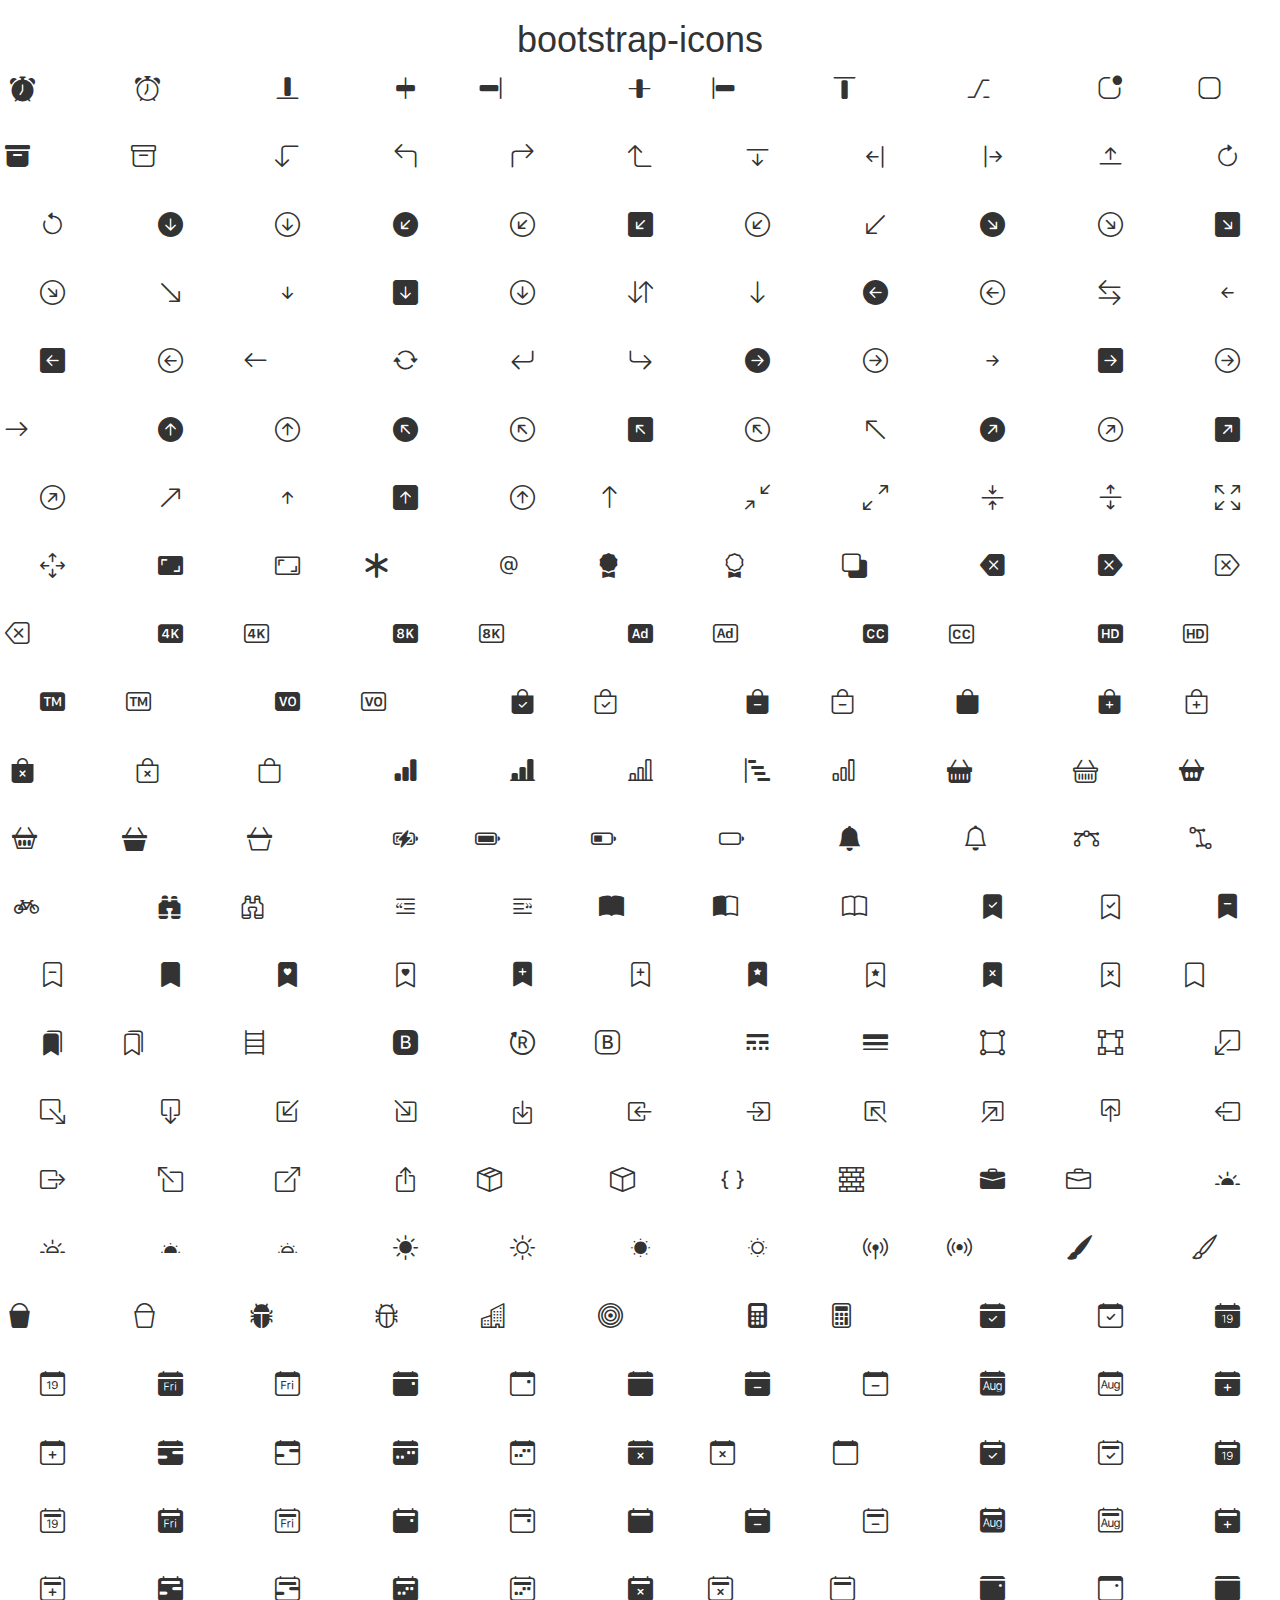
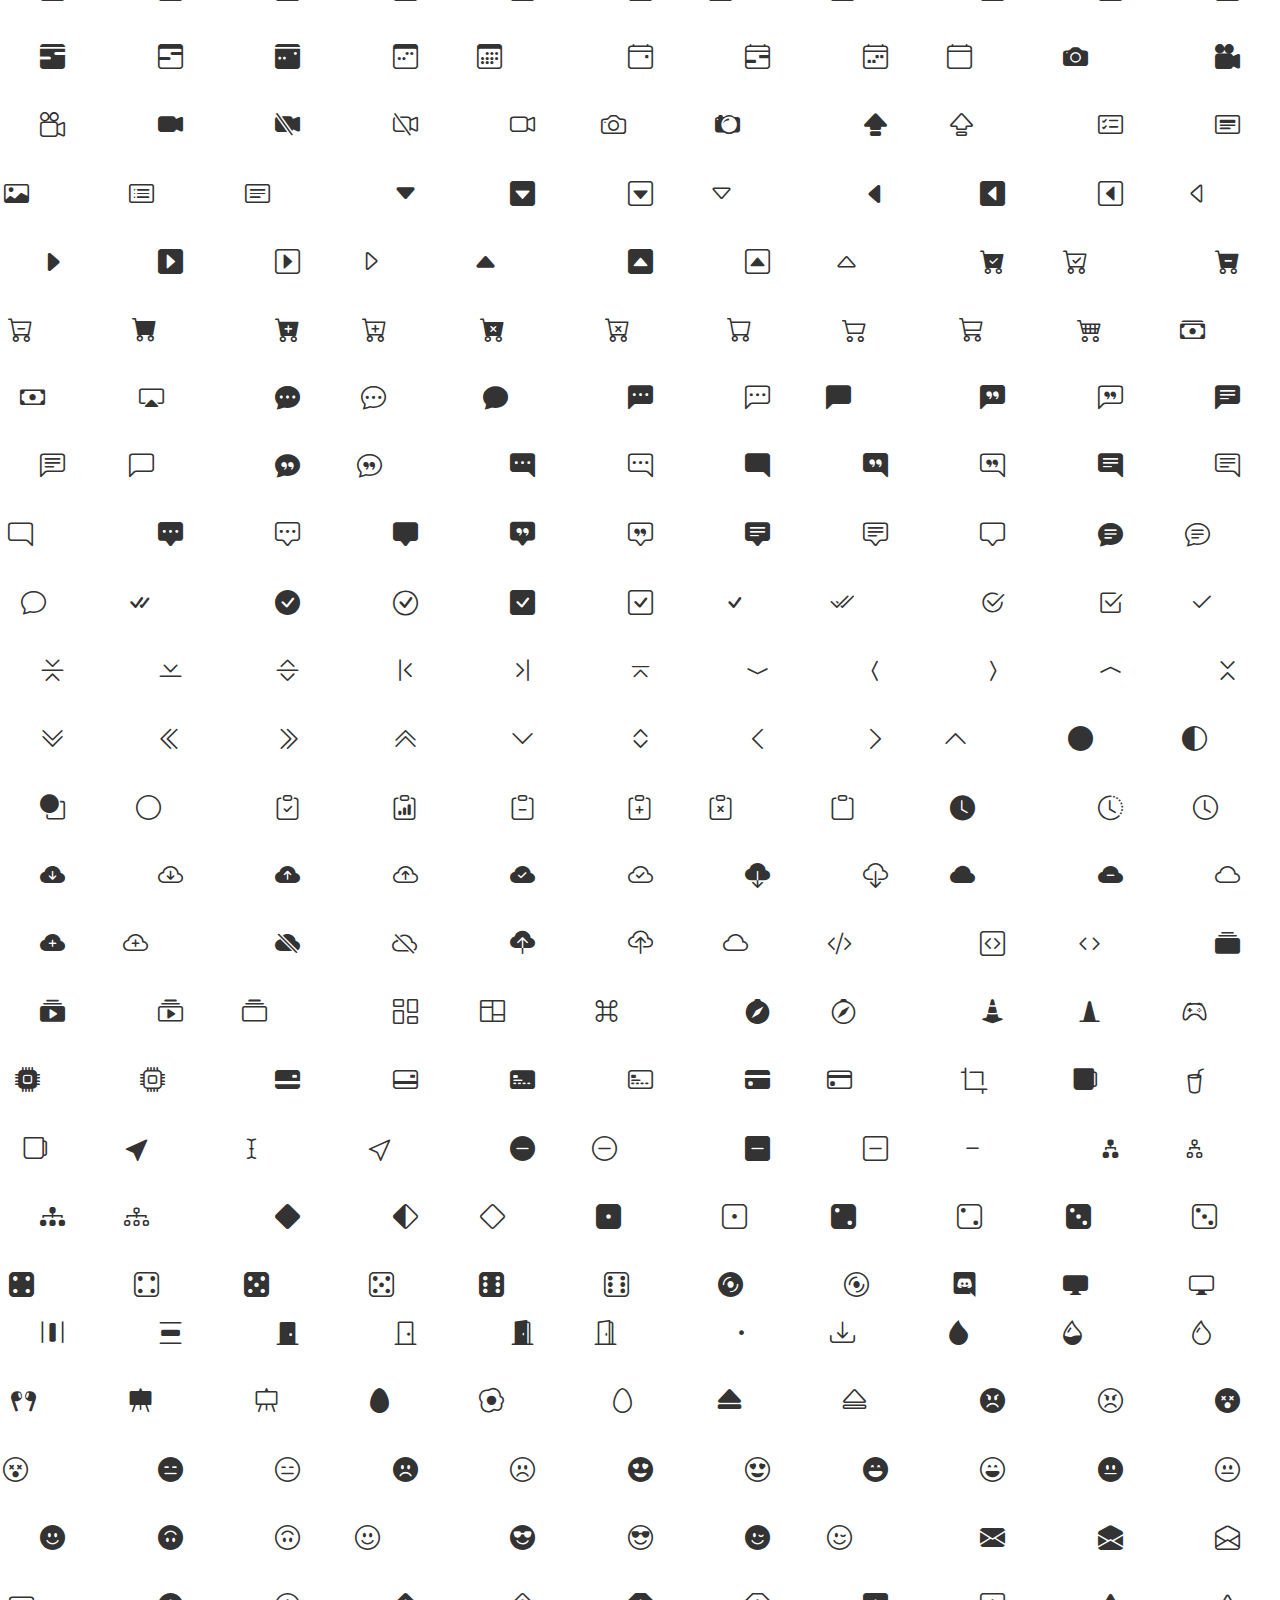
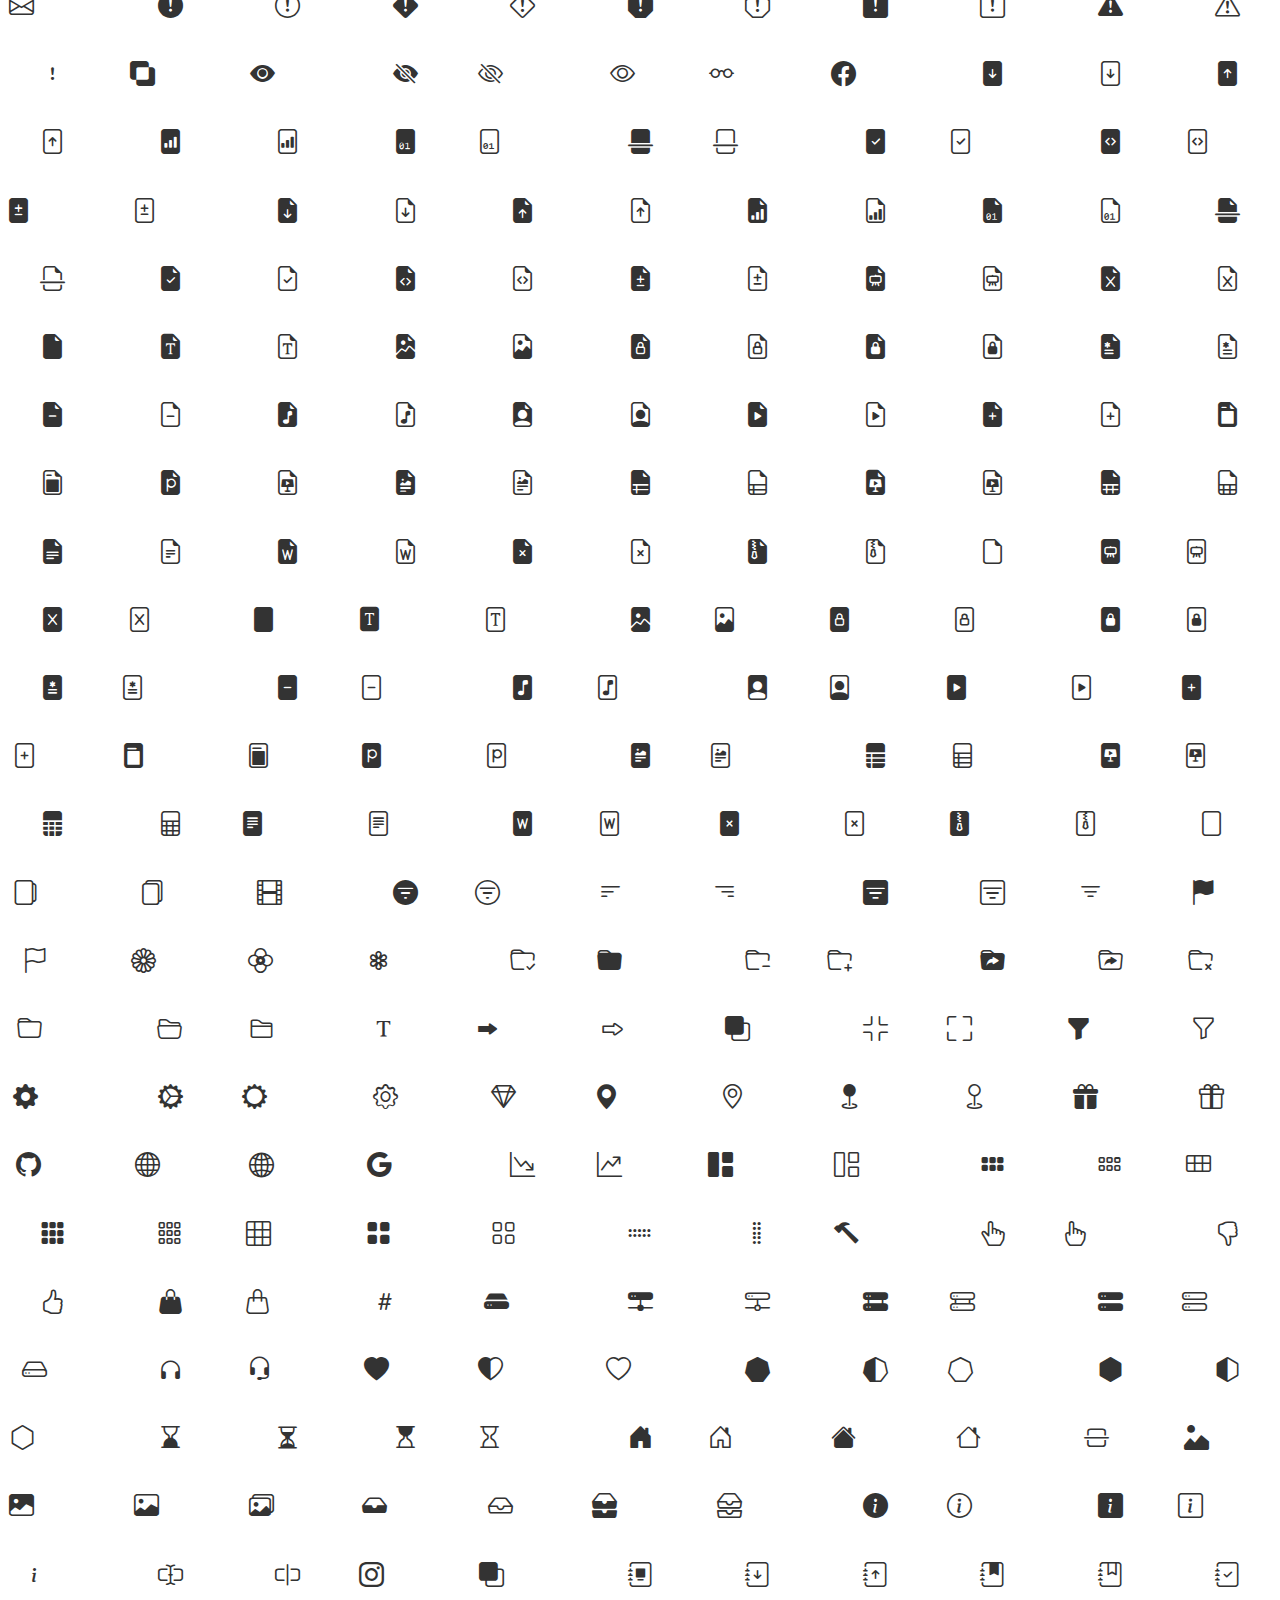
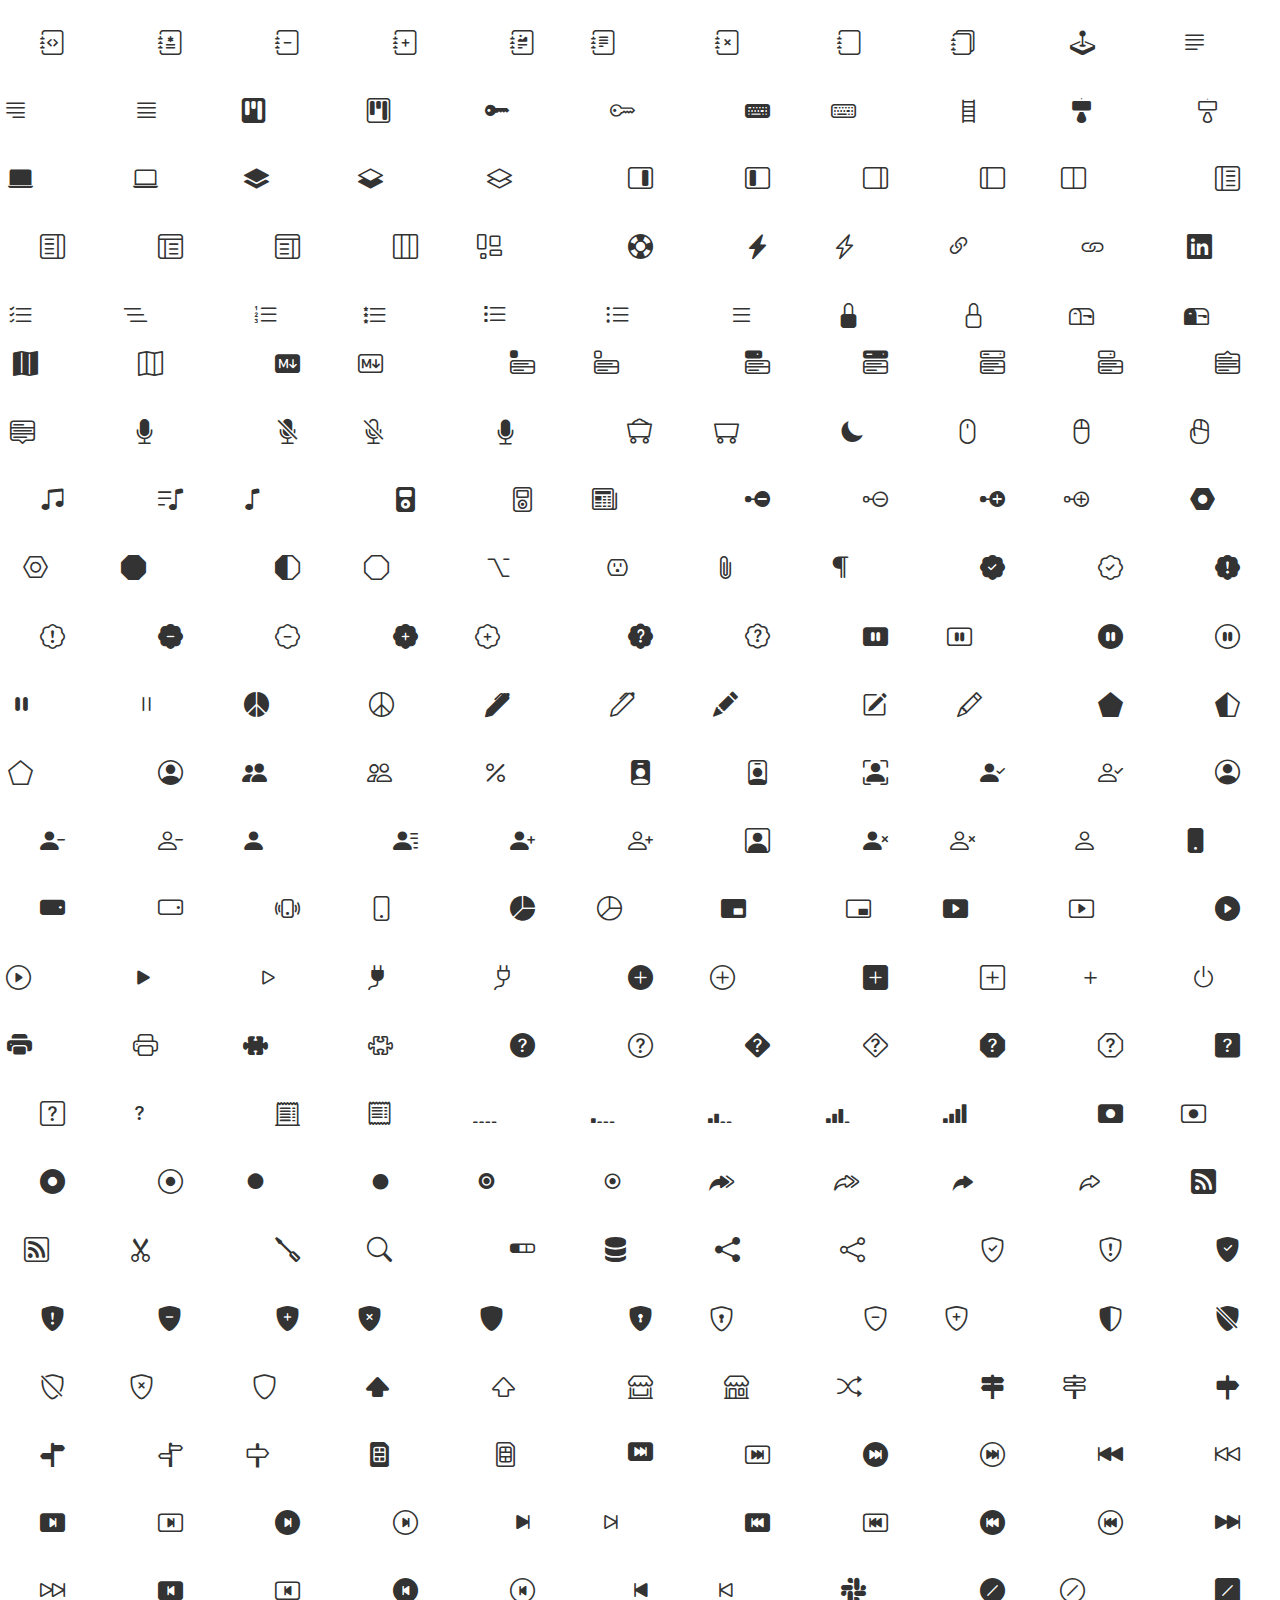
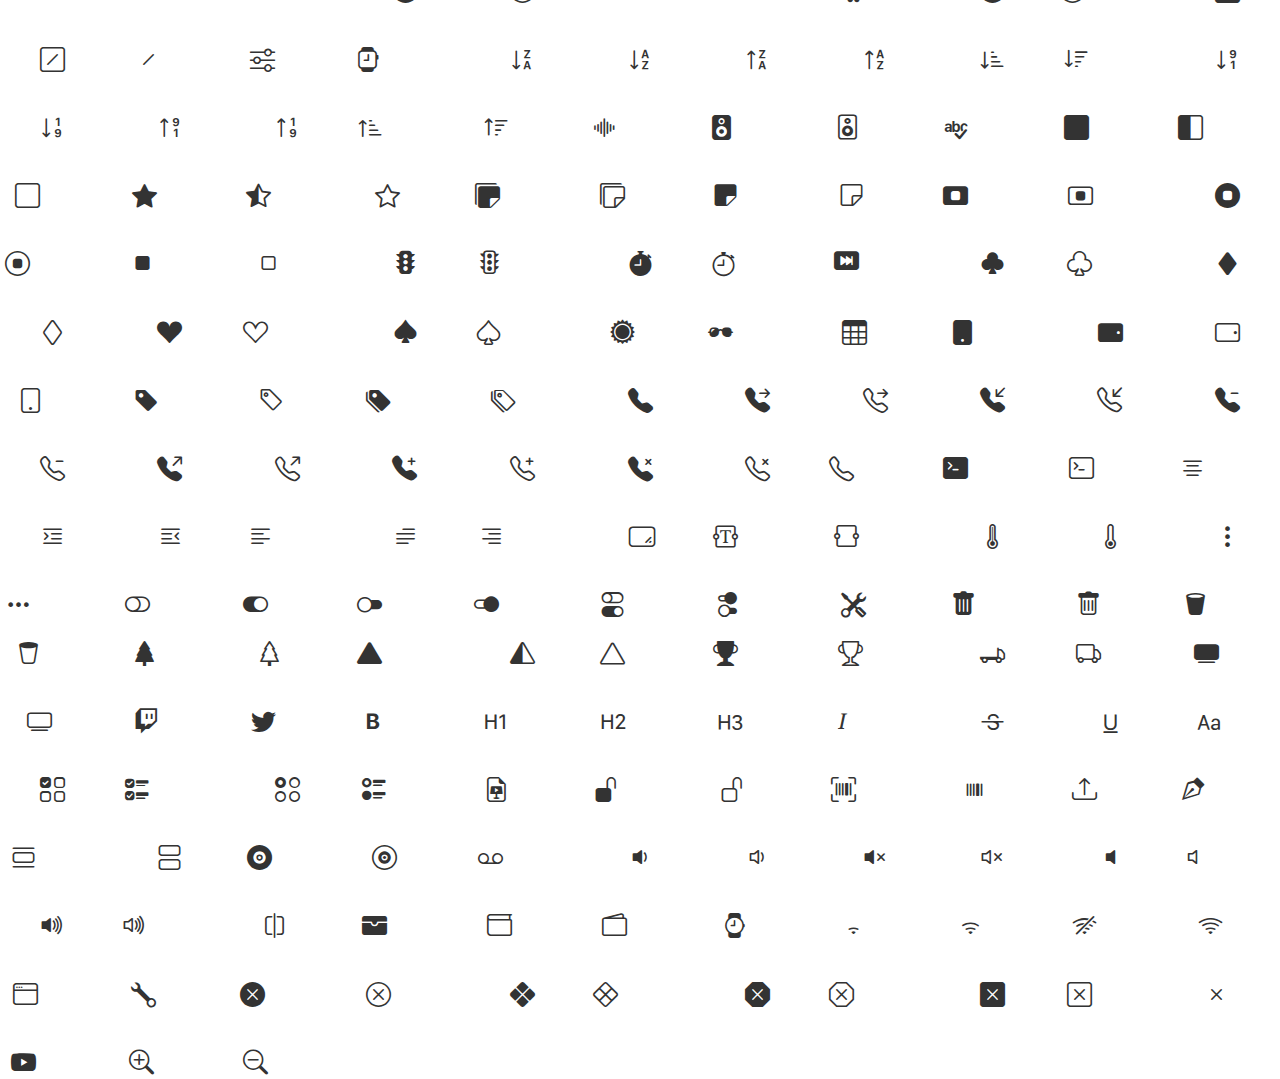
<file: node_modules/bootstrap-icons/font/index.html>
<!doctype html>
<html lang="en">
<head>
  <meta charset="utf-8">
  <title>bootstrap-icons</title>

  <style>
    .icons {
      display: grid;
      max-width: 100%;
      grid-template-columns: repeat(auto-fit, minmax(100px, 1fr) );
      gap: 1.25rem;
    }
    .icon {
      background-color: var(--bs-light);
      border-radius: .25rem;
    }
    .bi {
      margin: .25rem;
      font-size: 2.5rem;
    }
    .label {
      font-family: var(--bs-font-monospace);
    }
    .label {
      display: inline-block;
      width: 100%;
      overflow: hidden;
      padding: .25rem;
      font-size: .625rem;
      text-overflow: ellipsis;
      white-space: nowrap;
    }
  </style>

  <link rel="stylesheet" href="/assets/css/bootstrap.min.css">
  <link rel="stylesheet" href="bootstrap-icons.css">
</head>
<body class="text-center">

  <h1>bootstrap-icons</h1>

  <div class="icons">
    <div class="icon">
      <i class="bi bi-alarm-fill"></i>
      <div class="label">alarm-fill</div>
    </div>
    <div class="icon">
      <i class="bi bi-alarm"></i>
      <div class="label">alarm</div>
    </div>
    <div class="icon">
      <i class="bi bi-align-bottom"></i>
      <div class="label">align-bottom</div>
    </div>
    <div class="icon">
      <i class="bi bi-align-center"></i>
      <div class="label">align-center</div>
    </div>
    <div class="icon">
      <i class="bi bi-align-end"></i>
      <div class="label">align-end</div>
    </div>
    <div class="icon">
      <i class="bi bi-align-middle"></i>
      <div class="label">align-middle</div>
    </div>
    <div class="icon">
      <i class="bi bi-align-start"></i>
      <div class="label">align-start</div>
    </div>
    <div class="icon">
      <i class="bi bi-align-top"></i>
      <div class="label">align-top</div>
    </div>
    <div class="icon">
      <i class="bi bi-alt"></i>
      <div class="label">alt</div>
    </div>
    <div class="icon">
      <i class="bi bi-app-indicator"></i>
      <div class="label">app-indicator</div>
    </div>
    <div class="icon">
      <i class="bi bi-app"></i>
      <div class="label">app</div>
    </div>
    <div class="icon">
      <i class="bi bi-archive-fill"></i>
      <div class="label">archive-fill</div>
    </div>
    <div class="icon">
      <i class="bi bi-archive"></i>
      <div class="label">archive</div>
    </div>
    <div class="icon">
      <i class="bi bi-arrow-90deg-down"></i>
      <div class="label">arrow-90deg-down</div>
    </div>
    <div class="icon">
      <i class="bi bi-arrow-90deg-left"></i>
      <div class="label">arrow-90deg-left</div>
    </div>
    <div class="icon">
      <i class="bi bi-arrow-90deg-right"></i>
      <div class="label">arrow-90deg-right</div>
    </div>
    <div class="icon">
      <i class="bi bi-arrow-90deg-up"></i>
      <div class="label">arrow-90deg-up</div>
    </div>
    <div class="icon">
      <i class="bi bi-arrow-bar-down"></i>
      <div class="label">arrow-bar-down</div>
    </div>
    <div class="icon">
      <i class="bi bi-arrow-bar-left"></i>
      <div class="label">arrow-bar-left</div>
    </div>
    <div class="icon">
      <i class="bi bi-arrow-bar-right"></i>
      <div class="label">arrow-bar-right</div>
    </div>
    <div class="icon">
      <i class="bi bi-arrow-bar-up"></i>
      <div class="label">arrow-bar-up</div>
    </div>
    <div class="icon">
      <i class="bi bi-arrow-clockwise"></i>
      <div class="label">arrow-clockwise</div>
    </div>
    <div class="icon">
      <i class="bi bi-arrow-counterclockwise"></i>
      <div class="label">arrow-counterclockwise</div>
    </div>
    <div class="icon">
      <i class="bi bi-arrow-down-circle-fill"></i>
      <div class="label">arrow-down-circle-fill</div>
    </div>
    <div class="icon">
      <i class="bi bi-arrow-down-circle"></i>
      <div class="label">arrow-down-circle</div>
    </div>
    <div class="icon">
      <i class="bi bi-arrow-down-left-circle-fill"></i>
      <div class="label">arrow-down-left-circle-fill</div>
    </div>
    <div class="icon">
      <i class="bi bi-arrow-down-left-circle"></i>
      <div class="label">arrow-down-left-circle</div>
    </div>
    <div class="icon">
      <i class="bi bi-arrow-down-left-square-fill"></i>
      <div class="label">arrow-down-left-square-fill</div>
    </div>
    <div class="icon">
      <i class="bi bi-arrow-down-left-square"></i>
      <div class="label">arrow-down-left-square</div>
    </div>
    <div class="icon">
      <i class="bi bi-arrow-down-left"></i>
      <div class="label">arrow-down-left</div>
    </div>
    <div class="icon">
      <i class="bi bi-arrow-down-right-circle-fill"></i>
      <div class="label">arrow-down-right-circle-fill</div>
    </div>
    <div class="icon">
      <i class="bi bi-arrow-down-right-circle"></i>
      <div class="label">arrow-down-right-circle</div>
    </div>
    <div class="icon">
      <i class="bi bi-arrow-down-right-square-fill"></i>
      <div class="label">arrow-down-right-square-fill</div>
    </div>
    <div class="icon">
      <i class="bi bi-arrow-down-right-square"></i>
      <div class="label">arrow-down-right-square</div>
    </div>
    <div class="icon">
      <i class="bi bi-arrow-down-right"></i>
      <div class="label">arrow-down-right</div>
    </div>
    <div class="icon">
      <i class="bi bi-arrow-down-short"></i>
      <div class="label">arrow-down-short</div>
    </div>
    <div class="icon">
      <i class="bi bi-arrow-down-square-fill"></i>
      <div class="label">arrow-down-square-fill</div>
    </div>
    <div class="icon">
      <i class="bi bi-arrow-down-square"></i>
      <div class="label">arrow-down-square</div>
    </div>
    <div class="icon">
      <i class="bi bi-arrow-down-up"></i>
      <div class="label">arrow-down-up</div>
    </div>
    <div class="icon">
      <i class="bi bi-arrow-down"></i>
      <div class="label">arrow-down</div>
    </div>
    <div class="icon">
      <i class="bi bi-arrow-left-circle-fill"></i>
      <div class="label">arrow-left-circle-fill</div>
    </div>
    <div class="icon">
      <i class="bi bi-arrow-left-circle"></i>
      <div class="label">arrow-left-circle</div>
    </div>
    <div class="icon">
      <i class="bi bi-arrow-left-right"></i>
      <div class="label">arrow-left-right</div>
    </div>
    <div class="icon">
      <i class="bi bi-arrow-left-short"></i>
      <div class="label">arrow-left-short</div>
    </div>
    <div class="icon">
      <i class="bi bi-arrow-left-square-fill"></i>
      <div class="label">arrow-left-square-fill</div>
    </div>
    <div class="icon">
      <i class="bi bi-arrow-left-square"></i>
      <div class="label">arrow-left-square</div>
    </div>
    <div class="icon">
      <i class="bi bi-arrow-left"></i>
      <div class="label">arrow-left</div>
    </div>
    <div class="icon">
      <i class="bi bi-arrow-repeat"></i>
      <div class="label">arrow-repeat</div>
    </div>
    <div class="icon">
      <i class="bi bi-arrow-return-left"></i>
      <div class="label">arrow-return-left</div>
    </div>
    <div class="icon">
      <i class="bi bi-arrow-return-right"></i>
      <div class="label">arrow-return-right</div>
    </div>
    <div class="icon">
      <i class="bi bi-arrow-right-circle-fill"></i>
      <div class="label">arrow-right-circle-fill</div>
    </div>
    <div class="icon">
      <i class="bi bi-arrow-right-circle"></i>
      <div class="label">arrow-right-circle</div>
    </div>
    <div class="icon">
      <i class="bi bi-arrow-right-short"></i>
      <div class="label">arrow-right-short</div>
    </div>
    <div class="icon">
      <i class="bi bi-arrow-right-square-fill"></i>
      <div class="label">arrow-right-square-fill</div>
    </div>
    <div class="icon">
      <i class="bi bi-arrow-right-square"></i>
      <div class="label">arrow-right-square</div>
    </div>
    <div class="icon">
      <i class="bi bi-arrow-right"></i>
      <div class="label">arrow-right</div>
    </div>
    <div class="icon">
      <i class="bi bi-arrow-up-circle-fill"></i>
      <div class="label">arrow-up-circle-fill</div>
    </div>
    <div class="icon">
      <i class="bi bi-arrow-up-circle"></i>
      <div class="label">arrow-up-circle</div>
    </div>
    <div class="icon">
      <i class="bi bi-arrow-up-left-circle-fill"></i>
      <div class="label">arrow-up-left-circle-fill</div>
    </div>
    <div class="icon">
      <i class="bi bi-arrow-up-left-circle"></i>
      <div class="label">arrow-up-left-circle</div>
    </div>
    <div class="icon">
      <i class="bi bi-arrow-up-left-square-fill"></i>
      <div class="label">arrow-up-left-square-fill</div>
    </div>
    <div class="icon">
      <i class="bi bi-arrow-up-left-square"></i>
      <div class="label">arrow-up-left-square</div>
    </div>
    <div class="icon">
      <i class="bi bi-arrow-up-left"></i>
      <div class="label">arrow-up-left</div>
    </div>
    <div class="icon">
      <i class="bi bi-arrow-up-right-circle-fill"></i>
      <div class="label">arrow-up-right-circle-fill</div>
    </div>
    <div class="icon">
      <i class="bi bi-arrow-up-right-circle"></i>
      <div class="label">arrow-up-right-circle</div>
    </div>
    <div class="icon">
      <i class="bi bi-arrow-up-right-square-fill"></i>
      <div class="label">arrow-up-right-square-fill</div>
    </div>
    <div class="icon">
      <i class="bi bi-arrow-up-right-square"></i>
      <div class="label">arrow-up-right-square</div>
    </div>
    <div class="icon">
      <i class="bi bi-arrow-up-right"></i>
      <div class="label">arrow-up-right</div>
    </div>
    <div class="icon">
      <i class="bi bi-arrow-up-short"></i>
      <div class="label">arrow-up-short</div>
    </div>
    <div class="icon">
      <i class="bi bi-arrow-up-square-fill"></i>
      <div class="label">arrow-up-square-fill</div>
    </div>
    <div class="icon">
      <i class="bi bi-arrow-up-square"></i>
      <div class="label">arrow-up-square</div>
    </div>
    <div class="icon">
      <i class="bi bi-arrow-up"></i>
      <div class="label">arrow-up</div>
    </div>
    <div class="icon">
      <i class="bi bi-arrows-angle-contract"></i>
      <div class="label">arrows-angle-contract</div>
    </div>
    <div class="icon">
      <i class="bi bi-arrows-angle-expand"></i>
      <div class="label">arrows-angle-expand</div>
    </div>
    <div class="icon">
      <i class="bi bi-arrows-collapse"></i>
      <div class="label">arrows-collapse</div>
    </div>
    <div class="icon">
      <i class="bi bi-arrows-expand"></i>
      <div class="label">arrows-expand</div>
    </div>
    <div class="icon">
      <i class="bi bi-arrows-fullscreen"></i>
      <div class="label">arrows-fullscreen</div>
    </div>
    <div class="icon">
      <i class="bi bi-arrows-move"></i>
      <div class="label">arrows-move</div>
    </div>
    <div class="icon">
      <i class="bi bi-aspect-ratio-fill"></i>
      <div class="label">aspect-ratio-fill</div>
    </div>
    <div class="icon">
      <i class="bi bi-aspect-ratio"></i>
      <div class="label">aspect-ratio</div>
    </div>
    <div class="icon">
      <i class="bi bi-asterisk"></i>
      <div class="label">asterisk</div>
    </div>
    <div class="icon">
      <i class="bi bi-at"></i>
      <div class="label">at</div>
    </div>
    <div class="icon">
      <i class="bi bi-award-fill"></i>
      <div class="label">award-fill</div>
    </div>
    <div class="icon">
      <i class="bi bi-award"></i>
      <div class="label">award</div>
    </div>
    <div class="icon">
      <i class="bi bi-back"></i>
      <div class="label">back</div>
    </div>
    <div class="icon">
      <i class="bi bi-backspace-fill"></i>
      <div class="label">backspace-fill</div>
    </div>
    <div class="icon">
      <i class="bi bi-backspace-reverse-fill"></i>
      <div class="label">backspace-reverse-fill</div>
    </div>
    <div class="icon">
      <i class="bi bi-backspace-reverse"></i>
      <div class="label">backspace-reverse</div>
    </div>
    <div class="icon">
      <i class="bi bi-backspace"></i>
      <div class="label">backspace</div>
    </div>
    <div class="icon">
      <i class="bi bi-badge-4k-fill"></i>
      <div class="label">badge-4k-fill</div>
    </div>
    <div class="icon">
      <i class="bi bi-badge-4k"></i>
      <div class="label">badge-4k</div>
    </div>
    <div class="icon">
      <i class="bi bi-badge-8k-fill"></i>
      <div class="label">badge-8k-fill</div>
    </div>
    <div class="icon">
      <i class="bi bi-badge-8k"></i>
      <div class="label">badge-8k</div>
    </div>
    <div class="icon">
      <i class="bi bi-badge-ad-fill"></i>
      <div class="label">badge-ad-fill</div>
    </div>
    <div class="icon">
      <i class="bi bi-badge-ad"></i>
      <div class="label">badge-ad</div>
    </div>
    <div class="icon">
      <i class="bi bi-badge-cc-fill"></i>
      <div class="label">badge-cc-fill</div>
    </div>
    <div class="icon">
      <i class="bi bi-badge-cc"></i>
      <div class="label">badge-cc</div>
    </div>
    <div class="icon">
      <i class="bi bi-badge-hd-fill"></i>
      <div class="label">badge-hd-fill</div>
    </div>
    <div class="icon">
      <i class="bi bi-badge-hd"></i>
      <div class="label">badge-hd</div>
    </div>
    <div class="icon">
      <i class="bi bi-badge-tm-fill"></i>
      <div class="label">badge-tm-fill</div>
    </div>
    <div class="icon">
      <i class="bi bi-badge-tm"></i>
      <div class="label">badge-tm</div>
    </div>
    <div class="icon">
      <i class="bi bi-badge-vo-fill"></i>
      <div class="label">badge-vo-fill</div>
    </div>
    <div class="icon">
      <i class="bi bi-badge-vo"></i>
      <div class="label">badge-vo</div>
    </div>
    <div class="icon">
      <i class="bi bi-bag-check-fill"></i>
      <div class="label">bag-check-fill</div>
    </div>
    <div class="icon">
      <i class="bi bi-bag-check"></i>
      <div class="label">bag-check</div>
    </div>
    <div class="icon">
      <i class="bi bi-bag-dash-fill"></i>
      <div class="label">bag-dash-fill</div>
    </div>
    <div class="icon">
      <i class="bi bi-bag-dash"></i>
      <div class="label">bag-dash</div>
    </div>
    <div class="icon">
      <i class="bi bi-bag-fill"></i>
      <div class="label">bag-fill</div>
    </div>
    <div class="icon">
      <i class="bi bi-bag-plus-fill"></i>
      <div class="label">bag-plus-fill</div>
    </div>
    <div class="icon">
      <i class="bi bi-bag-plus"></i>
      <div class="label">bag-plus</div>
    </div>
    <div class="icon">
      <i class="bi bi-bag-x-fill"></i>
      <div class="label">bag-x-fill</div>
    </div>
    <div class="icon">
      <i class="bi bi-bag-x"></i>
      <div class="label">bag-x</div>
    </div>
    <div class="icon">
      <i class="bi bi-bag"></i>
      <div class="label">bag</div>
    </div>
    <div class="icon">
      <i class="bi bi-bar-chart-fill"></i>
      <div class="label">bar-chart-fill</div>
    </div>
    <div class="icon">
      <i class="bi bi-bar-chart-line-fill"></i>
      <div class="label">bar-chart-line-fill</div>
    </div>
    <div class="icon">
      <i class="bi bi-bar-chart-line"></i>
      <div class="label">bar-chart-line</div>
    </div>
    <div class="icon">
      <i class="bi bi-bar-chart-steps"></i>
      <div class="label">bar-chart-steps</div>
    </div>
    <div class="icon">
      <i class="bi bi-bar-chart"></i>
      <div class="label">bar-chart</div>
    </div>
    <div class="icon">
      <i class="bi bi-basket-fill"></i>
      <div class="label">basket-fill</div>
    </div>
    <div class="icon">
      <i class="bi bi-basket"></i>
      <div class="label">basket</div>
    </div>
    <div class="icon">
      <i class="bi bi-basket2-fill"></i>
      <div class="label">basket2-fill</div>
    </div>
    <div class="icon">
      <i class="bi bi-basket2"></i>
      <div class="label">basket2</div>
    </div>
    <div class="icon">
      <i class="bi bi-basket3-fill"></i>
      <div class="label">basket3-fill</div>
    </div>
    <div class="icon">
      <i class="bi bi-basket3"></i>
      <div class="label">basket3</div>
    </div>
    <div class="icon">
      <i class="bi bi-battery-charging"></i>
      <div class="label">battery-charging</div>
    </div>
    <div class="icon">
      <i class="bi bi-battery-full"></i>
      <div class="label">battery-full</div>
    </div>
    <div class="icon">
      <i class="bi bi-battery-half"></i>
      <div class="label">battery-half</div>
    </div>
    <div class="icon">
      <i class="bi bi-battery"></i>
      <div class="label">battery</div>
    </div>
    <div class="icon">
      <i class="bi bi-bell-fill"></i>
      <div class="label">bell-fill</div>
    </div>
    <div class="icon">
      <i class="bi bi-bell"></i>
      <div class="label">bell</div>
    </div>
    <div class="icon">
      <i class="bi bi-bezier"></i>
      <div class="label">bezier</div>
    </div>
    <div class="icon">
      <i class="bi bi-bezier2"></i>
      <div class="label">bezier2</div>
    </div>
    <div class="icon">
      <i class="bi bi-bicycle"></i>
      <div class="label">bicycle</div>
    </div>
    <div class="icon">
      <i class="bi bi-binoculars-fill"></i>
      <div class="label">binoculars-fill</div>
    </div>
    <div class="icon">
      <i class="bi bi-binoculars"></i>
      <div class="label">binoculars</div>
    </div>
    <div class="icon">
      <i class="bi bi-blockquote-left"></i>
      <div class="label">blockquote-left</div>
    </div>
    <div class="icon">
      <i class="bi bi-blockquote-right"></i>
      <div class="label">blockquote-right</div>
    </div>
    <div class="icon">
      <i class="bi bi-book-fill"></i>
      <div class="label">book-fill</div>
    </div>
    <div class="icon">
      <i class="bi bi-book-half"></i>
      <div class="label">book-half</div>
    </div>
    <div class="icon">
      <i class="bi bi-book"></i>
      <div class="label">book</div>
    </div>
    <div class="icon">
      <i class="bi bi-bookmark-check-fill"></i>
      <div class="label">bookmark-check-fill</div>
    </div>
    <div class="icon">
      <i class="bi bi-bookmark-check"></i>
      <div class="label">bookmark-check</div>
    </div>
    <div class="icon">
      <i class="bi bi-bookmark-dash-fill"></i>
      <div class="label">bookmark-dash-fill</div>
    </div>
    <div class="icon">
      <i class="bi bi-bookmark-dash"></i>
      <div class="label">bookmark-dash</div>
    </div>
    <div class="icon">
      <i class="bi bi-bookmark-fill"></i>
      <div class="label">bookmark-fill</div>
    </div>
    <div class="icon">
      <i class="bi bi-bookmark-heart-fill"></i>
      <div class="label">bookmark-heart-fill</div>
    </div>
    <div class="icon">
      <i class="bi bi-bookmark-heart"></i>
      <div class="label">bookmark-heart</div>
    </div>
    <div class="icon">
      <i class="bi bi-bookmark-plus-fill"></i>
      <div class="label">bookmark-plus-fill</div>
    </div>
    <div class="icon">
      <i class="bi bi-bookmark-plus"></i>
      <div class="label">bookmark-plus</div>
    </div>
    <div class="icon">
      <i class="bi bi-bookmark-star-fill"></i>
      <div class="label">bookmark-star-fill</div>
    </div>
    <div class="icon">
      <i class="bi bi-bookmark-star"></i>
      <div class="label">bookmark-star</div>
    </div>
    <div class="icon">
      <i class="bi bi-bookmark-x-fill"></i>
      <div class="label">bookmark-x-fill</div>
    </div>
    <div class="icon">
      <i class="bi bi-bookmark-x"></i>
      <div class="label">bookmark-x</div>
    </div>
    <div class="icon">
      <i class="bi bi-bookmark"></i>
      <div class="label">bookmark</div>
    </div>
    <div class="icon">
      <i class="bi bi-bookmarks-fill"></i>
      <div class="label">bookmarks-fill</div>
    </div>
    <div class="icon">
      <i class="bi bi-bookmarks"></i>
      <div class="label">bookmarks</div>
    </div>
    <div class="icon">
      <i class="bi bi-bookshelf"></i>
      <div class="label">bookshelf</div>
    </div>
    <div class="icon">
      <i class="bi bi-bootstrap-fill"></i>
      <div class="label">bootstrap-fill</div>
    </div>
    <div class="icon">
      <i class="bi bi-bootstrap-reboot"></i>
      <div class="label">bootstrap-reboot</div>
    </div>
    <div class="icon">
      <i class="bi bi-bootstrap"></i>
      <div class="label">bootstrap</div>
    </div>
    <div class="icon">
      <i class="bi bi-border-style"></i>
      <div class="label">border-style</div>
    </div>
    <div class="icon">
      <i class="bi bi-border-width"></i>
      <div class="label">border-width</div>
    </div>
    <div class="icon">
      <i class="bi bi-bounding-box-circles"></i>
      <div class="label">bounding-box-circles</div>
    </div>
    <div class="icon">
      <i class="bi bi-bounding-box"></i>
      <div class="label">bounding-box</div>
    </div>
    <div class="icon">
      <i class="bi bi-box-arrow-down-left"></i>
      <div class="label">box-arrow-down-left</div>
    </div>
    <div class="icon">
      <i class="bi bi-box-arrow-down-right"></i>
      <div class="label">box-arrow-down-right</div>
    </div>
    <div class="icon">
      <i class="bi bi-box-arrow-down"></i>
      <div class="label">box-arrow-down</div>
    </div>
    <div class="icon">
      <i class="bi bi-box-arrow-in-down-left"></i>
      <div class="label">box-arrow-in-down-left</div>
    </div>
    <div class="icon">
      <i class="bi bi-box-arrow-in-down-right"></i>
      <div class="label">box-arrow-in-down-right</div>
    </div>
    <div class="icon">
      <i class="bi bi-box-arrow-in-down"></i>
      <div class="label">box-arrow-in-down</div>
    </div>
    <div class="icon">
      <i class="bi bi-box-arrow-in-left"></i>
      <div class="label">box-arrow-in-left</div>
    </div>
    <div class="icon">
      <i class="bi bi-box-arrow-in-right"></i>
      <div class="label">box-arrow-in-right</div>
    </div>
    <div class="icon">
      <i class="bi bi-box-arrow-in-up-left"></i>
      <div class="label">box-arrow-in-up-left</div>
    </div>
    <div class="icon">
      <i class="bi bi-box-arrow-in-up-right"></i>
      <div class="label">box-arrow-in-up-right</div>
    </div>
    <div class="icon">
      <i class="bi bi-box-arrow-in-up"></i>
      <div class="label">box-arrow-in-up</div>
    </div>
    <div class="icon">
      <i class="bi bi-box-arrow-left"></i>
      <div class="label">box-arrow-left</div>
    </div>
    <div class="icon">
      <i class="bi bi-box-arrow-right"></i>
      <div class="label">box-arrow-right</div>
    </div>
    <div class="icon">
      <i class="bi bi-box-arrow-up-left"></i>
      <div class="label">box-arrow-up-left</div>
    </div>
    <div class="icon">
      <i class="bi bi-box-arrow-up-right"></i>
      <div class="label">box-arrow-up-right</div>
    </div>
    <div class="icon">
      <i class="bi bi-box-arrow-up"></i>
      <div class="label">box-arrow-up</div>
    </div>
    <div class="icon">
      <i class="bi bi-box-seam"></i>
      <div class="label">box-seam</div>
    </div>
    <div class="icon">
      <i class="bi bi-box"></i>
      <div class="label">box</div>
    </div>
    <div class="icon">
      <i class="bi bi-braces"></i>
      <div class="label">braces</div>
    </div>
    <div class="icon">
      <i class="bi bi-bricks"></i>
      <div class="label">bricks</div>
    </div>
    <div class="icon">
      <i class="bi bi-briefcase-fill"></i>
      <div class="label">briefcase-fill</div>
    </div>
    <div class="icon">
      <i class="bi bi-briefcase"></i>
      <div class="label">briefcase</div>
    </div>
    <div class="icon">
      <i class="bi bi-brightness-alt-high-fill"></i>
      <div class="label">brightness-alt-high-fill</div>
    </div>
    <div class="icon">
      <i class="bi bi-brightness-alt-high"></i>
      <div class="label">brightness-alt-high</div>
    </div>
    <div class="icon">
      <i class="bi bi-brightness-alt-low-fill"></i>
      <div class="label">brightness-alt-low-fill</div>
    </div>
    <div class="icon">
      <i class="bi bi-brightness-alt-low"></i>
      <div class="label">brightness-alt-low</div>
    </div>
    <div class="icon">
      <i class="bi bi-brightness-high-fill"></i>
      <div class="label">brightness-high-fill</div>
    </div>
    <div class="icon">
      <i class="bi bi-brightness-high"></i>
      <div class="label">brightness-high</div>
    </div>
    <div class="icon">
      <i class="bi bi-brightness-low-fill"></i>
      <div class="label">brightness-low-fill</div>
    </div>
    <div class="icon">
      <i class="bi bi-brightness-low"></i>
      <div class="label">brightness-low</div>
    </div>
    <div class="icon">
      <i class="bi bi-broadcast-pin"></i>
      <div class="label">broadcast-pin</div>
    </div>
    <div class="icon">
      <i class="bi bi-broadcast"></i>
      <div class="label">broadcast</div>
    </div>
    <div class="icon">
      <i class="bi bi-brush-fill"></i>
      <div class="label">brush-fill</div>
    </div>
    <div class="icon">
      <i class="bi bi-brush"></i>
      <div class="label">brush</div>
    </div>
    <div class="icon">
      <i class="bi bi-bucket-fill"></i>
      <div class="label">bucket-fill</div>
    </div>
    <div class="icon">
      <i class="bi bi-bucket"></i>
      <div class="label">bucket</div>
    </div>
    <div class="icon">
      <i class="bi bi-bug-fill"></i>
      <div class="label">bug-fill</div>
    </div>
    <div class="icon">
      <i class="bi bi-bug"></i>
      <div class="label">bug</div>
    </div>
    <div class="icon">
      <i class="bi bi-building"></i>
      <div class="label">building</div>
    </div>
    <div class="icon">
      <i class="bi bi-bullseye"></i>
      <div class="label">bullseye</div>
    </div>
    <div class="icon">
      <i class="bi bi-calculator-fill"></i>
      <div class="label">calculator-fill</div>
    </div>
    <div class="icon">
      <i class="bi bi-calculator"></i>
      <div class="label">calculator</div>
    </div>
    <div class="icon">
      <i class="bi bi-calendar-check-fill"></i>
      <div class="label">calendar-check-fill</div>
    </div>
    <div class="icon">
      <i class="bi bi-calendar-check"></i>
      <div class="label">calendar-check</div>
    </div>
    <div class="icon">
      <i class="bi bi-calendar-date-fill"></i>
      <div class="label">calendar-date-fill</div>
    </div>
    <div class="icon">
      <i class="bi bi-calendar-date"></i>
      <div class="label">calendar-date</div>
    </div>
    <div class="icon">
      <i class="bi bi-calendar-day-fill"></i>
      <div class="label">calendar-day-fill</div>
    </div>
    <div class="icon">
      <i class="bi bi-calendar-day"></i>
      <div class="label">calendar-day</div>
    </div>
    <div class="icon">
      <i class="bi bi-calendar-event-fill"></i>
      <div class="label">calendar-event-fill</div>
    </div>
    <div class="icon">
      <i class="bi bi-calendar-event"></i>
      <div class="label">calendar-event</div>
    </div>
    <div class="icon">
      <i class="bi bi-calendar-fill"></i>
      <div class="label">calendar-fill</div>
    </div>
    <div class="icon">
      <i class="bi bi-calendar-minus-fill"></i>
      <div class="label">calendar-minus-fill</div>
    </div>
    <div class="icon">
      <i class="bi bi-calendar-minus"></i>
      <div class="label">calendar-minus</div>
    </div>
    <div class="icon">
      <i class="bi bi-calendar-month-fill"></i>
      <div class="label">calendar-month-fill</div>
    </div>
    <div class="icon">
      <i class="bi bi-calendar-month"></i>
      <div class="label">calendar-month</div>
    </div>
    <div class="icon">
      <i class="bi bi-calendar-plus-fill"></i>
      <div class="label">calendar-plus-fill</div>
    </div>
    <div class="icon">
      <i class="bi bi-calendar-plus"></i>
      <div class="label">calendar-plus</div>
    </div>
    <div class="icon">
      <i class="bi bi-calendar-range-fill"></i>
      <div class="label">calendar-range-fill</div>
    </div>
    <div class="icon">
      <i class="bi bi-calendar-range"></i>
      <div class="label">calendar-range</div>
    </div>
    <div class="icon">
      <i class="bi bi-calendar-week-fill"></i>
      <div class="label">calendar-week-fill</div>
    </div>
    <div class="icon">
      <i class="bi bi-calendar-week"></i>
      <div class="label">calendar-week</div>
    </div>
    <div class="icon">
      <i class="bi bi-calendar-x-fill"></i>
      <div class="label">calendar-x-fill</div>
    </div>
    <div class="icon">
      <i class="bi bi-calendar-x"></i>
      <div class="label">calendar-x</div>
    </div>
    <div class="icon">
      <i class="bi bi-calendar"></i>
      <div class="label">calendar</div>
    </div>
    <div class="icon">
      <i class="bi bi-calendar2-check-fill"></i>
      <div class="label">calendar2-check-fill</div>
    </div>
    <div class="icon">
      <i class="bi bi-calendar2-check"></i>
      <div class="label">calendar2-check</div>
    </div>
    <div class="icon">
      <i class="bi bi-calendar2-date-fill"></i>
      <div class="label">calendar2-date-fill</div>
    </div>
    <div class="icon">
      <i class="bi bi-calendar2-date"></i>
      <div class="label">calendar2-date</div>
    </div>
    <div class="icon">
      <i class="bi bi-calendar2-day-fill"></i>
      <div class="label">calendar2-day-fill</div>
    </div>
    <div class="icon">
      <i class="bi bi-calendar2-day"></i>
      <div class="label">calendar2-day</div>
    </div>
    <div class="icon">
      <i class="bi bi-calendar2-event-fill"></i>
      <div class="label">calendar2-event-fill</div>
    </div>
    <div class="icon">
      <i class="bi bi-calendar2-event"></i>
      <div class="label">calendar2-event</div>
    </div>
    <div class="icon">
      <i class="bi bi-calendar2-fill"></i>
      <div class="label">calendar2-fill</div>
    </div>
    <div class="icon">
      <i class="bi bi-calendar2-minus-fill"></i>
      <div class="label">calendar2-minus-fill</div>
    </div>
    <div class="icon">
      <i class="bi bi-calendar2-minus"></i>
      <div class="label">calendar2-minus</div>
    </div>
    <div class="icon">
      <i class="bi bi-calendar2-month-fill"></i>
      <div class="label">calendar2-month-fill</div>
    </div>
    <div class="icon">
      <i class="bi bi-calendar2-month"></i>
      <div class="label">calendar2-month</div>
    </div>
    <div class="icon">
      <i class="bi bi-calendar2-plus-fill"></i>
      <div class="label">calendar2-plus-fill</div>
    </div>
    <div class="icon">
      <i class="bi bi-calendar2-plus"></i>
      <div class="label">calendar2-plus</div>
    </div>
    <div class="icon">
      <i class="bi bi-calendar2-range-fill"></i>
      <div class="label">calendar2-range-fill</div>
    </div>
    <div class="icon">
      <i class="bi bi-calendar2-range"></i>
      <div class="label">calendar2-range</div>
    </div>
    <div class="icon">
      <i class="bi bi-calendar2-week-fill"></i>
      <div class="label">calendar2-week-fill</div>
    </div>
    <div class="icon">
      <i class="bi bi-calendar2-week"></i>
      <div class="label">calendar2-week</div>
    </div>
    <div class="icon">
      <i class="bi bi-calendar2-x-fill"></i>
      <div class="label">calendar2-x-fill</div>
    </div>
    <div class="icon">
      <i class="bi bi-calendar2-x"></i>
      <div class="label">calendar2-x</div>
    </div>
    <div class="icon">
      <i class="bi bi-calendar2"></i>
      <div class="label">calendar2</div>
    </div>
    <div class="icon">
      <i class="bi bi-calendar3-event-fill"></i>
      <div class="label">calendar3-event-fill</div>
    </div>
    <div class="icon">
      <i class="bi bi-calendar3-event"></i>
      <div class="label">calendar3-event</div>
    </div>
    <div class="icon">
      <i class="bi bi-calendar3-fill"></i>
      <div class="label">calendar3-fill</div>
    </div>
    <div class="icon">
      <i class="bi bi-calendar3-range-fill"></i>
      <div class="label">calendar3-range-fill</div>
    </div>
    <div class="icon">
      <i class="bi bi-calendar3-range"></i>
      <div class="label">calendar3-range</div>
    </div>
    <div class="icon">
      <i class="bi bi-calendar3-week-fill"></i>
      <div class="label">calendar3-week-fill</div>
    </div>
    <div class="icon">
      <i class="bi bi-calendar3-week"></i>
      <div class="label">calendar3-week</div>
    </div>
    <div class="icon">
      <i class="bi bi-calendar3"></i>
      <div class="label">calendar3</div>
    </div>
    <div class="icon">
      <i class="bi bi-calendar4-event"></i>
      <div class="label">calendar4-event</div>
    </div>
    <div class="icon">
      <i class="bi bi-calendar4-range"></i>
      <div class="label">calendar4-range</div>
    </div>
    <div class="icon">
      <i class="bi bi-calendar4-week"></i>
      <div class="label">calendar4-week</div>
    </div>
    <div class="icon">
      <i class="bi bi-calendar4"></i>
      <div class="label">calendar4</div>
    </div>
    <div class="icon">
      <i class="bi bi-camera-fill"></i>
      <div class="label">camera-fill</div>
    </div>
    <div class="icon">
      <i class="bi bi-camera-reels-fill"></i>
      <div class="label">camera-reels-fill</div>
    </div>
    <div class="icon">
      <i class="bi bi-camera-reels"></i>
      <div class="label">camera-reels</div>
    </div>
    <div class="icon">
      <i class="bi bi-camera-video-fill"></i>
      <div class="label">camera-video-fill</div>
    </div>
    <div class="icon">
      <i class="bi bi-camera-video-off-fill"></i>
      <div class="label">camera-video-off-fill</div>
    </div>
    <div class="icon">
      <i class="bi bi-camera-video-off"></i>
      <div class="label">camera-video-off</div>
    </div>
    <div class="icon">
      <i class="bi bi-camera-video"></i>
      <div class="label">camera-video</div>
    </div>
    <div class="icon">
      <i class="bi bi-camera"></i>
      <div class="label">camera</div>
    </div>
    <div class="icon">
      <i class="bi bi-camera2"></i>
      <div class="label">camera2</div>
    </div>
    <div class="icon">
      <i class="bi bi-capslock-fill"></i>
      <div class="label">capslock-fill</div>
    </div>
    <div class="icon">
      <i class="bi bi-capslock"></i>
      <div class="label">capslock</div>
    </div>
    <div class="icon">
      <i class="bi bi-card-checklist"></i>
      <div class="label">card-checklist</div>
    </div>
    <div class="icon">
      <i class="bi bi-card-heading"></i>
      <div class="label">card-heading</div>
    </div>
    <div class="icon">
      <i class="bi bi-card-image"></i>
      <div class="label">card-image</div>
    </div>
    <div class="icon">
      <i class="bi bi-card-list"></i>
      <div class="label">card-list</div>
    </div>
    <div class="icon">
      <i class="bi bi-card-text"></i>
      <div class="label">card-text</div>
    </div>
    <div class="icon">
      <i class="bi bi-caret-down-fill"></i>
      <div class="label">caret-down-fill</div>
    </div>
    <div class="icon">
      <i class="bi bi-caret-down-square-fill"></i>
      <div class="label">caret-down-square-fill</div>
    </div>
    <div class="icon">
      <i class="bi bi-caret-down-square"></i>
      <div class="label">caret-down-square</div>
    </div>
    <div class="icon">
      <i class="bi bi-caret-down"></i>
      <div class="label">caret-down</div>
    </div>
    <div class="icon">
      <i class="bi bi-caret-left-fill"></i>
      <div class="label">caret-left-fill</div>
    </div>
    <div class="icon">
      <i class="bi bi-caret-left-square-fill"></i>
      <div class="label">caret-left-square-fill</div>
    </div>
    <div class="icon">
      <i class="bi bi-caret-left-square"></i>
      <div class="label">caret-left-square</div>
    </div>
    <div class="icon">
      <i class="bi bi-caret-left"></i>
      <div class="label">caret-left</div>
    </div>
    <div class="icon">
      <i class="bi bi-caret-right-fill"></i>
      <div class="label">caret-right-fill</div>
    </div>
    <div class="icon">
      <i class="bi bi-caret-right-square-fill"></i>
      <div class="label">caret-right-square-fill</div>
    </div>
    <div class="icon">
      <i class="bi bi-caret-right-square"></i>
      <div class="label">caret-right-square</div>
    </div>
    <div class="icon">
      <i class="bi bi-caret-right"></i>
      <div class="label">caret-right</div>
    </div>
    <div class="icon">
      <i class="bi bi-caret-up-fill"></i>
      <div class="label">caret-up-fill</div>
    </div>
    <div class="icon">
      <i class="bi bi-caret-up-square-fill"></i>
      <div class="label">caret-up-square-fill</div>
    </div>
    <div class="icon">
      <i class="bi bi-caret-up-square"></i>
      <div class="label">caret-up-square</div>
    </div>
    <div class="icon">
      <i class="bi bi-caret-up"></i>
      <div class="label">caret-up</div>
    </div>
    <div class="icon">
      <i class="bi bi-cart-check-fill"></i>
      <div class="label">cart-check-fill</div>
    </div>
    <div class="icon">
      <i class="bi bi-cart-check"></i>
      <div class="label">cart-check</div>
    </div>
    <div class="icon">
      <i class="bi bi-cart-dash-fill"></i>
      <div class="label">cart-dash-fill</div>
    </div>
    <div class="icon">
      <i class="bi bi-cart-dash"></i>
      <div class="label">cart-dash</div>
    </div>
    <div class="icon">
      <i class="bi bi-cart-fill"></i>
      <div class="label">cart-fill</div>
    </div>
    <div class="icon">
      <i class="bi bi-cart-plus-fill"></i>
      <div class="label">cart-plus-fill</div>
    </div>
    <div class="icon">
      <i class="bi bi-cart-plus"></i>
      <div class="label">cart-plus</div>
    </div>
    <div class="icon">
      <i class="bi bi-cart-x-fill"></i>
      <div class="label">cart-x-fill</div>
    </div>
    <div class="icon">
      <i class="bi bi-cart-x"></i>
      <div class="label">cart-x</div>
    </div>
    <div class="icon">
      <i class="bi bi-cart"></i>
      <div class="label">cart</div>
    </div>
    <div class="icon">
      <i class="bi bi-cart2"></i>
      <div class="label">cart2</div>
    </div>
    <div class="icon">
      <i class="bi bi-cart3"></i>
      <div class="label">cart3</div>
    </div>
    <div class="icon">
      <i class="bi bi-cart4"></i>
      <div class="label">cart4</div>
    </div>
    <div class="icon">
      <i class="bi bi-cash-stack"></i>
      <div class="label">cash-stack</div>
    </div>
    <div class="icon">
      <i class="bi bi-cash"></i>
      <div class="label">cash</div>
    </div>
    <div class="icon">
      <i class="bi bi-cast"></i>
      <div class="label">cast</div>
    </div>
    <div class="icon">
      <i class="bi bi-chat-dots-fill"></i>
      <div class="label">chat-dots-fill</div>
    </div>
    <div class="icon">
      <i class="bi bi-chat-dots"></i>
      <div class="label">chat-dots</div>
    </div>
    <div class="icon">
      <i class="bi bi-chat-fill"></i>
      <div class="label">chat-fill</div>
    </div>
    <div class="icon">
      <i class="bi bi-chat-left-dots-fill"></i>
      <div class="label">chat-left-dots-fill</div>
    </div>
    <div class="icon">
      <i class="bi bi-chat-left-dots"></i>
      <div class="label">chat-left-dots</div>
    </div>
    <div class="icon">
      <i class="bi bi-chat-left-fill"></i>
      <div class="label">chat-left-fill</div>
    </div>
    <div class="icon">
      <i class="bi bi-chat-left-quote-fill"></i>
      <div class="label">chat-left-quote-fill</div>
    </div>
    <div class="icon">
      <i class="bi bi-chat-left-quote"></i>
      <div class="label">chat-left-quote</div>
    </div>
    <div class="icon">
      <i class="bi bi-chat-left-text-fill"></i>
      <div class="label">chat-left-text-fill</div>
    </div>
    <div class="icon">
      <i class="bi bi-chat-left-text"></i>
      <div class="label">chat-left-text</div>
    </div>
    <div class="icon">
      <i class="bi bi-chat-left"></i>
      <div class="label">chat-left</div>
    </div>
    <div class="icon">
      <i class="bi bi-chat-quote-fill"></i>
      <div class="label">chat-quote-fill</div>
    </div>
    <div class="icon">
      <i class="bi bi-chat-quote"></i>
      <div class="label">chat-quote</div>
    </div>
    <div class="icon">
      <i class="bi bi-chat-right-dots-fill"></i>
      <div class="label">chat-right-dots-fill</div>
    </div>
    <div class="icon">
      <i class="bi bi-chat-right-dots"></i>
      <div class="label">chat-right-dots</div>
    </div>
    <div class="icon">
      <i class="bi bi-chat-right-fill"></i>
      <div class="label">chat-right-fill</div>
    </div>
    <div class="icon">
      <i class="bi bi-chat-right-quote-fill"></i>
      <div class="label">chat-right-quote-fill</div>
    </div>
    <div class="icon">
      <i class="bi bi-chat-right-quote"></i>
      <div class="label">chat-right-quote</div>
    </div>
    <div class="icon">
      <i class="bi bi-chat-right-text-fill"></i>
      <div class="label">chat-right-text-fill</div>
    </div>
    <div class="icon">
      <i class="bi bi-chat-right-text"></i>
      <div class="label">chat-right-text</div>
    </div>
    <div class="icon">
      <i class="bi bi-chat-right"></i>
      <div class="label">chat-right</div>
    </div>
    <div class="icon">
      <i class="bi bi-chat-square-dots-fill"></i>
      <div class="label">chat-square-dots-fill</div>
    </div>
    <div class="icon">
      <i class="bi bi-chat-square-dots"></i>
      <div class="label">chat-square-dots</div>
    </div>
    <div class="icon">
      <i class="bi bi-chat-square-fill"></i>
      <div class="label">chat-square-fill</div>
    </div>
    <div class="icon">
      <i class="bi bi-chat-square-quote-fill"></i>
      <div class="label">chat-square-quote-fill</div>
    </div>
    <div class="icon">
      <i class="bi bi-chat-square-quote"></i>
      <div class="label">chat-square-quote</div>
    </div>
    <div class="icon">
      <i class="bi bi-chat-square-text-fill"></i>
      <div class="label">chat-square-text-fill</div>
    </div>
    <div class="icon">
      <i class="bi bi-chat-square-text"></i>
      <div class="label">chat-square-text</div>
    </div>
    <div class="icon">
      <i class="bi bi-chat-square"></i>
      <div class="label">chat-square</div>
    </div>
    <div class="icon">
      <i class="bi bi-chat-text-fill"></i>
      <div class="label">chat-text-fill</div>
    </div>
    <div class="icon">
      <i class="bi bi-chat-text"></i>
      <div class="label">chat-text</div>
    </div>
    <div class="icon">
      <i class="bi bi-chat"></i>
      <div class="label">chat</div>
    </div>
    <div class="icon">
      <i class="bi bi-check-all"></i>
      <div class="label">check-all</div>
    </div>
    <div class="icon">
      <i class="bi bi-check-circle-fill"></i>
      <div class="label">check-circle-fill</div>
    </div>
    <div class="icon">
      <i class="bi bi-check-circle"></i>
      <div class="label">check-circle</div>
    </div>
    <div class="icon">
      <i class="bi bi-check-square-fill"></i>
      <div class="label">check-square-fill</div>
    </div>
    <div class="icon">
      <i class="bi bi-check-square"></i>
      <div class="label">check-square</div>
    </div>
    <div class="icon">
      <i class="bi bi-check"></i>
      <div class="label">check</div>
    </div>
    <div class="icon">
      <i class="bi bi-check2-all"></i>
      <div class="label">check2-all</div>
    </div>
    <div class="icon">
      <i class="bi bi-check2-circle"></i>
      <div class="label">check2-circle</div>
    </div>
    <div class="icon">
      <i class="bi bi-check2-square"></i>
      <div class="label">check2-square</div>
    </div>
    <div class="icon">
      <i class="bi bi-check2"></i>
      <div class="label">check2</div>
    </div>
    <div class="icon">
      <i class="bi bi-chevron-bar-contract"></i>
      <div class="label">chevron-bar-contract</div>
    </div>
    <div class="icon">
      <i class="bi bi-chevron-bar-down"></i>
      <div class="label">chevron-bar-down</div>
    </div>
    <div class="icon">
      <i class="bi bi-chevron-bar-expand"></i>
      <div class="label">chevron-bar-expand</div>
    </div>
    <div class="icon">
      <i class="bi bi-chevron-bar-left"></i>
      <div class="label">chevron-bar-left</div>
    </div>
    <div class="icon">
      <i class="bi bi-chevron-bar-right"></i>
      <div class="label">chevron-bar-right</div>
    </div>
    <div class="icon">
      <i class="bi bi-chevron-bar-up"></i>
      <div class="label">chevron-bar-up</div>
    </div>
    <div class="icon">
      <i class="bi bi-chevron-compact-down"></i>
      <div class="label">chevron-compact-down</div>
    </div>
    <div class="icon">
      <i class="bi bi-chevron-compact-left"></i>
      <div class="label">chevron-compact-left</div>
    </div>
    <div class="icon">
      <i class="bi bi-chevron-compact-right"></i>
      <div class="label">chevron-compact-right</div>
    </div>
    <div class="icon">
      <i class="bi bi-chevron-compact-up"></i>
      <div class="label">chevron-compact-up</div>
    </div>
    <div class="icon">
      <i class="bi bi-chevron-contract"></i>
      <div class="label">chevron-contract</div>
    </div>
    <div class="icon">
      <i class="bi bi-chevron-double-down"></i>
      <div class="label">chevron-double-down</div>
    </div>
    <div class="icon">
      <i class="bi bi-chevron-double-left"></i>
      <div class="label">chevron-double-left</div>
    </div>
    <div class="icon">
      <i class="bi bi-chevron-double-right"></i>
      <div class="label">chevron-double-right</div>
    </div>
    <div class="icon">
      <i class="bi bi-chevron-double-up"></i>
      <div class="label">chevron-double-up</div>
    </div>
    <div class="icon">
      <i class="bi bi-chevron-down"></i>
      <div class="label">chevron-down</div>
    </div>
    <div class="icon">
      <i class="bi bi-chevron-expand"></i>
      <div class="label">chevron-expand</div>
    </div>
    <div class="icon">
      <i class="bi bi-chevron-left"></i>
      <div class="label">chevron-left</div>
    </div>
    <div class="icon">
      <i class="bi bi-chevron-right"></i>
      <div class="label">chevron-right</div>
    </div>
    <div class="icon">
      <i class="bi bi-chevron-up"></i>
      <div class="label">chevron-up</div>
    </div>
    <div class="icon">
      <i class="bi bi-circle-fill"></i>
      <div class="label">circle-fill</div>
    </div>
    <div class="icon">
      <i class="bi bi-circle-half"></i>
      <div class="label">circle-half</div>
    </div>
    <div class="icon">
      <i class="bi bi-circle-square"></i>
      <div class="label">circle-square</div>
    </div>
    <div class="icon">
      <i class="bi bi-circle"></i>
      <div class="label">circle</div>
    </div>
    <div class="icon">
      <i class="bi bi-clipboard-check"></i>
      <div class="label">clipboard-check</div>
    </div>
    <div class="icon">
      <i class="bi bi-clipboard-data"></i>
      <div class="label">clipboard-data</div>
    </div>
    <div class="icon">
      <i class="bi bi-clipboard-minus"></i>
      <div class="label">clipboard-minus</div>
    </div>
    <div class="icon">
      <i class="bi bi-clipboard-plus"></i>
      <div class="label">clipboard-plus</div>
    </div>
    <div class="icon">
      <i class="bi bi-clipboard-x"></i>
      <div class="label">clipboard-x</div>
    </div>
    <div class="icon">
      <i class="bi bi-clipboard"></i>
      <div class="label">clipboard</div>
    </div>
    <div class="icon">
      <i class="bi bi-clock-fill"></i>
      <div class="label">clock-fill</div>
    </div>
    <div class="icon">
      <i class="bi bi-clock-history"></i>
      <div class="label">clock-history</div>
    </div>
    <div class="icon">
      <i class="bi bi-clock"></i>
      <div class="label">clock</div>
    </div>
    <div class="icon">
      <i class="bi bi-cloud-arrow-down-fill"></i>
      <div class="label">cloud-arrow-down-fill</div>
    </div>
    <div class="icon">
      <i class="bi bi-cloud-arrow-down"></i>
      <div class="label">cloud-arrow-down</div>
    </div>
    <div class="icon">
      <i class="bi bi-cloud-arrow-up-fill"></i>
      <div class="label">cloud-arrow-up-fill</div>
    </div>
    <div class="icon">
      <i class="bi bi-cloud-arrow-up"></i>
      <div class="label">cloud-arrow-up</div>
    </div>
    <div class="icon">
      <i class="bi bi-cloud-check-fill"></i>
      <div class="label">cloud-check-fill</div>
    </div>
    <div class="icon">
      <i class="bi bi-cloud-check"></i>
      <div class="label">cloud-check</div>
    </div>
    <div class="icon">
      <i class="bi bi-cloud-download-fill"></i>
      <div class="label">cloud-download-fill</div>
    </div>
    <div class="icon">
      <i class="bi bi-cloud-download"></i>
      <div class="label">cloud-download</div>
    </div>
    <div class="icon">
      <i class="bi bi-cloud-fill"></i>
      <div class="label">cloud-fill</div>
    </div>
    <div class="icon">
      <i class="bi bi-cloud-minus-fill"></i>
      <div class="label">cloud-minus-fill</div>
    </div>
    <div class="icon">
      <i class="bi bi-cloud-minus"></i>
      <div class="label">cloud-minus</div>
    </div>
    <div class="icon">
      <i class="bi bi-cloud-plus-fill"></i>
      <div class="label">cloud-plus-fill</div>
    </div>
    <div class="icon">
      <i class="bi bi-cloud-plus"></i>
      <div class="label">cloud-plus</div>
    </div>
    <div class="icon">
      <i class="bi bi-cloud-slash-fill"></i>
      <div class="label">cloud-slash-fill</div>
    </div>
    <div class="icon">
      <i class="bi bi-cloud-slash"></i>
      <div class="label">cloud-slash</div>
    </div>
    <div class="icon">
      <i class="bi bi-cloud-upload-fill"></i>
      <div class="label">cloud-upload-fill</div>
    </div>
    <div class="icon">
      <i class="bi bi-cloud-upload"></i>
      <div class="label">cloud-upload</div>
    </div>
    <div class="icon">
      <i class="bi bi-cloud"></i>
      <div class="label">cloud</div>
    </div>
    <div class="icon">
      <i class="bi bi-code-slash"></i>
      <div class="label">code-slash</div>
    </div>
    <div class="icon">
      <i class="bi bi-code-square"></i>
      <div class="label">code-square</div>
    </div>
    <div class="icon">
      <i class="bi bi-code"></i>
      <div class="label">code</div>
    </div>
    <div class="icon">
      <i class="bi bi-collection-fill"></i>
      <div class="label">collection-fill</div>
    </div>
    <div class="icon">
      <i class="bi bi-collection-play-fill"></i>
      <div class="label">collection-play-fill</div>
    </div>
    <div class="icon">
      <i class="bi bi-collection-play"></i>
      <div class="label">collection-play</div>
    </div>
    <div class="icon">
      <i class="bi bi-collection"></i>
      <div class="label">collection</div>
    </div>
    <div class="icon">
      <i class="bi bi-columns-gap"></i>
      <div class="label">columns-gap</div>
    </div>
    <div class="icon">
      <i class="bi bi-columns"></i>
      <div class="label">columns</div>
    </div>
    <div class="icon">
      <i class="bi bi-command"></i>
      <div class="label">command</div>
    </div>
    <div class="icon">
      <i class="bi bi-compass-fill"></i>
      <div class="label">compass-fill</div>
    </div>
    <div class="icon">
      <i class="bi bi-compass"></i>
      <div class="label">compass</div>
    </div>
    <div class="icon">
      <i class="bi bi-cone-striped"></i>
      <div class="label">cone-striped</div>
    </div>
    <div class="icon">
      <i class="bi bi-cone"></i>
      <div class="label">cone</div>
    </div>
    <div class="icon">
      <i class="bi bi-controller"></i>
      <div class="label">controller</div>
    </div>
    <div class="icon">
      <i class="bi bi-cpu-fill"></i>
      <div class="label">cpu-fill</div>
    </div>
    <div class="icon">
      <i class="bi bi-cpu"></i>
      <div class="label">cpu</div>
    </div>
    <div class="icon">
      <i class="bi bi-credit-card-2-back-fill"></i>
      <div class="label">credit-card-2-back-fill</div>
    </div>
    <div class="icon">
      <i class="bi bi-credit-card-2-back"></i>
      <div class="label">credit-card-2-back</div>
    </div>
    <div class="icon">
      <i class="bi bi-credit-card-2-front-fill"></i>
      <div class="label">credit-card-2-front-fill</div>
    </div>
    <div class="icon">
      <i class="bi bi-credit-card-2-front"></i>
      <div class="label">credit-card-2-front</div>
    </div>
    <div class="icon">
      <i class="bi bi-credit-card-fill"></i>
      <div class="label">credit-card-fill</div>
    </div>
    <div class="icon">
      <i class="bi bi-credit-card"></i>
      <div class="label">credit-card</div>
    </div>
    <div class="icon">
      <i class="bi bi-crop"></i>
      <div class="label">crop</div>
    </div>
    <div class="icon">
      <i class="bi bi-cup-fill"></i>
      <div class="label">cup-fill</div>
    </div>
    <div class="icon">
      <i class="bi bi-cup-straw"></i>
      <div class="label">cup-straw</div>
    </div>
    <div class="icon">
      <i class="bi bi-cup"></i>
      <div class="label">cup</div>
    </div>
    <div class="icon">
      <i class="bi bi-cursor-fill"></i>
      <div class="label">cursor-fill</div>
    </div>
    <div class="icon">
      <i class="bi bi-cursor-text"></i>
      <div class="label">cursor-text</div>
    </div>
    <div class="icon">
      <i class="bi bi-cursor"></i>
      <div class="label">cursor</div>
    </div>
    <div class="icon">
      <i class="bi bi-dash-circle-fill"></i>
      <div class="label">dash-circle-fill</div>
    </div>
    <div class="icon">
      <i class="bi bi-dash-circle"></i>
      <div class="label">dash-circle</div>
    </div>
    <div class="icon">
      <i class="bi bi-dash-square-fill"></i>
      <div class="label">dash-square-fill</div>
    </div>
    <div class="icon">
      <i class="bi bi-dash-square"></i>
      <div class="label">dash-square</div>
    </div>
    <div class="icon">
      <i class="bi bi-dash"></i>
      <div class="label">dash</div>
    </div>
    <div class="icon">
      <i class="bi bi-diagram-2-fill"></i>
      <div class="label">diagram-2-fill</div>
    </div>
    <div class="icon">
      <i class="bi bi-diagram-2"></i>
      <div class="label">diagram-2</div>
    </div>
    <div class="icon">
      <i class="bi bi-diagram-3-fill"></i>
      <div class="label">diagram-3-fill</div>
    </div>
    <div class="icon">
      <i class="bi bi-diagram-3"></i>
      <div class="label">diagram-3</div>
    </div>
    <div class="icon">
      <i class="bi bi-diamond-fill"></i>
      <div class="label">diamond-fill</div>
    </div>
    <div class="icon">
      <i class="bi bi-diamond-half"></i>
      <div class="label">diamond-half</div>
    </div>
    <div class="icon">
      <i class="bi bi-diamond"></i>
      <div class="label">diamond</div>
    </div>
    <div class="icon">
      <i class="bi bi-dice-1-fill"></i>
      <div class="label">dice-1-fill</div>
    </div>
    <div class="icon">
      <i class="bi bi-dice-1"></i>
      <div class="label">dice-1</div>
    </div>
    <div class="icon">
      <i class="bi bi-dice-2-fill"></i>
      <div class="label">dice-2-fill</div>
    </div>
    <div class="icon">
      <i class="bi bi-dice-2"></i>
      <div class="label">dice-2</div>
    </div>
    <div class="icon">
      <i class="bi bi-dice-3-fill"></i>
      <div class="label">dice-3-fill</div>
    </div>
    <div class="icon">
      <i class="bi bi-dice-3"></i>
      <div class="label">dice-3</div>
    </div>
    <div class="icon">
      <i class="bi bi-dice-4-fill"></i>
      <div class="label">dice-4-fill</div>
    </div>
    <div class="icon">
      <i class="bi bi-dice-4"></i>
      <div class="label">dice-4</div>
    </div>
    <div class="icon">
      <i class="bi bi-dice-5-fill"></i>
      <div class="label">dice-5-fill</div>
    </div>
    <div class="icon">
      <i class="bi bi-dice-5"></i>
      <div class="label">dice-5</div>
    </div>
    <div class="icon">
      <i class="bi bi-dice-6-fill"></i>
      <div class="label">dice-6-fill</div>
    </div>
    <div class="icon">
      <i class="bi bi-dice-6"></i>
      <div class="label">dice-6</div>
    </div>
    <div class="icon">
      <i class="bi bi-disc-fill"></i>
      <div class="label">disc-fill</div>
    </div>
    <div class="icon">
      <i class="bi bi-disc"></i>
      <div class="label">disc</div>
    </div>
    <div class="icon">
      <i class="bi bi-discord"></i>
      <div class="label">discord</div>
    </div>
    <div class="icon">
      <i class="bi bi-display-fill"></i>
      <div class="label">display-fill</div>
    </div>
    <div class="icon">
      <i class="bi bi-display"></i>
      <div class="label">display</div>
    </div>
    <div class="icon">
      <i class="bi bi-distribute-horizontal"></i>
      <div class="label">distribute-horizontal</div>
    </div>
    <div class="icon">
      <i class="bi bi-distribute-vertical"></i>
      <div class="label">distribute-vertical</div>
    </div>
    <div class="icon">
      <i class="bi bi-door-closed-fill"></i>
      <div class="label">door-closed-fill</div>
    </div>
    <div class="icon">
      <i class="bi bi-door-closed"></i>
      <div class="label">door-closed</div>
    </div>
    <div class="icon">
      <i class="bi bi-door-open-fill"></i>
      <div class="label">door-open-fill</div>
    </div>
    <div class="icon">
      <i class="bi bi-door-open"></i>
      <div class="label">door-open</div>
    </div>
    <div class="icon">
      <i class="bi bi-dot"></i>
      <div class="label">dot</div>
    </div>
    <div class="icon">
      <i class="bi bi-download"></i>
      <div class="label">download</div>
    </div>
    <div class="icon">
      <i class="bi bi-droplet-fill"></i>
      <div class="label">droplet-fill</div>
    </div>
    <div class="icon">
      <i class="bi bi-droplet-half"></i>
      <div class="label">droplet-half</div>
    </div>
    <div class="icon">
      <i class="bi bi-droplet"></i>
      <div class="label">droplet</div>
    </div>
    <div class="icon">
      <i class="bi bi-earbuds"></i>
      <div class="label">earbuds</div>
    </div>
    <div class="icon">
      <i class="bi bi-easel-fill"></i>
      <div class="label">easel-fill</div>
    </div>
    <div class="icon">
      <i class="bi bi-easel"></i>
      <div class="label">easel</div>
    </div>
    <div class="icon">
      <i class="bi bi-egg-fill"></i>
      <div class="label">egg-fill</div>
    </div>
    <div class="icon">
      <i class="bi bi-egg-fried"></i>
      <div class="label">egg-fried</div>
    </div>
    <div class="icon">
      <i class="bi bi-egg"></i>
      <div class="label">egg</div>
    </div>
    <div class="icon">
      <i class="bi bi-eject-fill"></i>
      <div class="label">eject-fill</div>
    </div>
    <div class="icon">
      <i class="bi bi-eject"></i>
      <div class="label">eject</div>
    </div>
    <div class="icon">
      <i class="bi bi-emoji-angry-fill"></i>
      <div class="label">emoji-angry-fill</div>
    </div>
    <div class="icon">
      <i class="bi bi-emoji-angry"></i>
      <div class="label">emoji-angry</div>
    </div>
    <div class="icon">
      <i class="bi bi-emoji-dizzy-fill"></i>
      <div class="label">emoji-dizzy-fill</div>
    </div>
    <div class="icon">
      <i class="bi bi-emoji-dizzy"></i>
      <div class="label">emoji-dizzy</div>
    </div>
    <div class="icon">
      <i class="bi bi-emoji-expressionless-fill"></i>
      <div class="label">emoji-expressionless-fill</div>
    </div>
    <div class="icon">
      <i class="bi bi-emoji-expressionless"></i>
      <div class="label">emoji-expressionless</div>
    </div>
    <div class="icon">
      <i class="bi bi-emoji-frown-fill"></i>
      <div class="label">emoji-frown-fill</div>
    </div>
    <div class="icon">
      <i class="bi bi-emoji-frown"></i>
      <div class="label">emoji-frown</div>
    </div>
    <div class="icon">
      <i class="bi bi-emoji-heart-eyes-fill"></i>
      <div class="label">emoji-heart-eyes-fill</div>
    </div>
    <div class="icon">
      <i class="bi bi-emoji-heart-eyes"></i>
      <div class="label">emoji-heart-eyes</div>
    </div>
    <div class="icon">
      <i class="bi bi-emoji-laughing-fill"></i>
      <div class="label">emoji-laughing-fill</div>
    </div>
    <div class="icon">
      <i class="bi bi-emoji-laughing"></i>
      <div class="label">emoji-laughing</div>
    </div>
    <div class="icon">
      <i class="bi bi-emoji-neutral-fill"></i>
      <div class="label">emoji-neutral-fill</div>
    </div>
    <div class="icon">
      <i class="bi bi-emoji-neutral"></i>
      <div class="label">emoji-neutral</div>
    </div>
    <div class="icon">
      <i class="bi bi-emoji-smile-fill"></i>
      <div class="label">emoji-smile-fill</div>
    </div>
    <div class="icon">
      <i class="bi bi-emoji-smile-upside-down-fill"></i>
      <div class="label">emoji-smile-upside-down-fill</div>
    </div>
    <div class="icon">
      <i class="bi bi-emoji-smile-upside-down"></i>
      <div class="label">emoji-smile-upside-down</div>
    </div>
    <div class="icon">
      <i class="bi bi-emoji-smile"></i>
      <div class="label">emoji-smile</div>
    </div>
    <div class="icon">
      <i class="bi bi-emoji-sunglasses-fill"></i>
      <div class="label">emoji-sunglasses-fill</div>
    </div>
    <div class="icon">
      <i class="bi bi-emoji-sunglasses"></i>
      <div class="label">emoji-sunglasses</div>
    </div>
    <div class="icon">
      <i class="bi bi-emoji-wink-fill"></i>
      <div class="label">emoji-wink-fill</div>
    </div>
    <div class="icon">
      <i class="bi bi-emoji-wink"></i>
      <div class="label">emoji-wink</div>
    </div>
    <div class="icon">
      <i class="bi bi-envelope-fill"></i>
      <div class="label">envelope-fill</div>
    </div>
    <div class="icon">
      <i class="bi bi-envelope-open-fill"></i>
      <div class="label">envelope-open-fill</div>
    </div>
    <div class="icon">
      <i class="bi bi-envelope-open"></i>
      <div class="label">envelope-open</div>
    </div>
    <div class="icon">
      <i class="bi bi-envelope"></i>
      <div class="label">envelope</div>
    </div>
    <div class="icon">
      <i class="bi bi-exclamation-circle-fill"></i>
      <div class="label">exclamation-circle-fill</div>
    </div>
    <div class="icon">
      <i class="bi bi-exclamation-circle"></i>
      <div class="label">exclamation-circle</div>
    </div>
    <div class="icon">
      <i class="bi bi-exclamation-diamond-fill"></i>
      <div class="label">exclamation-diamond-fill</div>
    </div>
    <div class="icon">
      <i class="bi bi-exclamation-diamond"></i>
      <div class="label">exclamation-diamond</div>
    </div>
    <div class="icon">
      <i class="bi bi-exclamation-octagon-fill"></i>
      <div class="label">exclamation-octagon-fill</div>
    </div>
    <div class="icon">
      <i class="bi bi-exclamation-octagon"></i>
      <div class="label">exclamation-octagon</div>
    </div>
    <div class="icon">
      <i class="bi bi-exclamation-square-fill"></i>
      <div class="label">exclamation-square-fill</div>
    </div>
    <div class="icon">
      <i class="bi bi-exclamation-square"></i>
      <div class="label">exclamation-square</div>
    </div>
    <div class="icon">
      <i class="bi bi-exclamation-triangle-fill"></i>
      <div class="label">exclamation-triangle-fill</div>
    </div>
    <div class="icon">
      <i class="bi bi-exclamation-triangle"></i>
      <div class="label">exclamation-triangle</div>
    </div>
    <div class="icon">
      <i class="bi bi-exclamation"></i>
      <div class="label">exclamation</div>
    </div>
    <div class="icon">
      <i class="bi bi-exclude"></i>
      <div class="label">exclude</div>
    </div>
    <div class="icon">
      <i class="bi bi-eye-fill"></i>
      <div class="label">eye-fill</div>
    </div>
    <div class="icon">
      <i class="bi bi-eye-slash-fill"></i>
      <div class="label">eye-slash-fill</div>
    </div>
    <div class="icon">
      <i class="bi bi-eye-slash"></i>
      <div class="label">eye-slash</div>
    </div>
    <div class="icon">
      <i class="bi bi-eye"></i>
      <div class="label">eye</div>
    </div>
    <div class="icon">
      <i class="bi bi-eyeglasses"></i>
      <div class="label">eyeglasses</div>
    </div>
    <div class="icon">
      <i class="bi bi-facebook"></i>
      <div class="label">facebook</div>
    </div>
    <div class="icon">
      <i class="bi bi-file-arrow-down-fill"></i>
      <div class="label">file-arrow-down-fill</div>
    </div>
    <div class="icon">
      <i class="bi bi-file-arrow-down"></i>
      <div class="label">file-arrow-down</div>
    </div>
    <div class="icon">
      <i class="bi bi-file-arrow-up-fill"></i>
      <div class="label">file-arrow-up-fill</div>
    </div>
    <div class="icon">
      <i class="bi bi-file-arrow-up"></i>
      <div class="label">file-arrow-up</div>
    </div>
    <div class="icon">
      <i class="bi bi-file-bar-graph-fill"></i>
      <div class="label">file-bar-graph-fill</div>
    </div>
    <div class="icon">
      <i class="bi bi-file-bar-graph"></i>
      <div class="label">file-bar-graph</div>
    </div>
    <div class="icon">
      <i class="bi bi-file-binary-fill"></i>
      <div class="label">file-binary-fill</div>
    </div>
    <div class="icon">
      <i class="bi bi-file-binary"></i>
      <div class="label">file-binary</div>
    </div>
    <div class="icon">
      <i class="bi bi-file-break-fill"></i>
      <div class="label">file-break-fill</div>
    </div>
    <div class="icon">
      <i class="bi bi-file-break"></i>
      <div class="label">file-break</div>
    </div>
    <div class="icon">
      <i class="bi bi-file-check-fill"></i>
      <div class="label">file-check-fill</div>
    </div>
    <div class="icon">
      <i class="bi bi-file-check"></i>
      <div class="label">file-check</div>
    </div>
    <div class="icon">
      <i class="bi bi-file-code-fill"></i>
      <div class="label">file-code-fill</div>
    </div>
    <div class="icon">
      <i class="bi bi-file-code"></i>
      <div class="label">file-code</div>
    </div>
    <div class="icon">
      <i class="bi bi-file-diff-fill"></i>
      <div class="label">file-diff-fill</div>
    </div>
    <div class="icon">
      <i class="bi bi-file-diff"></i>
      <div class="label">file-diff</div>
    </div>
    <div class="icon">
      <i class="bi bi-file-earmark-arrow-down-fill"></i>
      <div class="label">file-earmark-arrow-down-fill</div>
    </div>
    <div class="icon">
      <i class="bi bi-file-earmark-arrow-down"></i>
      <div class="label">file-earmark-arrow-down</div>
    </div>
    <div class="icon">
      <i class="bi bi-file-earmark-arrow-up-fill"></i>
      <div class="label">file-earmark-arrow-up-fill</div>
    </div>
    <div class="icon">
      <i class="bi bi-file-earmark-arrow-up"></i>
      <div class="label">file-earmark-arrow-up</div>
    </div>
    <div class="icon">
      <i class="bi bi-file-earmark-bar-graph-fill"></i>
      <div class="label">file-earmark-bar-graph-fill</div>
    </div>
    <div class="icon">
      <i class="bi bi-file-earmark-bar-graph"></i>
      <div class="label">file-earmark-bar-graph</div>
    </div>
    <div class="icon">
      <i class="bi bi-file-earmark-binary-fill"></i>
      <div class="label">file-earmark-binary-fill</div>
    </div>
    <div class="icon">
      <i class="bi bi-file-earmark-binary"></i>
      <div class="label">file-earmark-binary</div>
    </div>
    <div class="icon">
      <i class="bi bi-file-earmark-break-fill"></i>
      <div class="label">file-earmark-break-fill</div>
    </div>
    <div class="icon">
      <i class="bi bi-file-earmark-break"></i>
      <div class="label">file-earmark-break</div>
    </div>
    <div class="icon">
      <i class="bi bi-file-earmark-check-fill"></i>
      <div class="label">file-earmark-check-fill</div>
    </div>
    <div class="icon">
      <i class="bi bi-file-earmark-check"></i>
      <div class="label">file-earmark-check</div>
    </div>
    <div class="icon">
      <i class="bi bi-file-earmark-code-fill"></i>
      <div class="label">file-earmark-code-fill</div>
    </div>
    <div class="icon">
      <i class="bi bi-file-earmark-code"></i>
      <div class="label">file-earmark-code</div>
    </div>
    <div class="icon">
      <i class="bi bi-file-earmark-diff-fill"></i>
      <div class="label">file-earmark-diff-fill</div>
    </div>
    <div class="icon">
      <i class="bi bi-file-earmark-diff"></i>
      <div class="label">file-earmark-diff</div>
    </div>
    <div class="icon">
      <i class="bi bi-file-earmark-easel-fill"></i>
      <div class="label">file-earmark-easel-fill</div>
    </div>
    <div class="icon">
      <i class="bi bi-file-earmark-easel"></i>
      <div class="label">file-earmark-easel</div>
    </div>
    <div class="icon">
      <i class="bi bi-file-earmark-excel-fill"></i>
      <div class="label">file-earmark-excel-fill</div>
    </div>
    <div class="icon">
      <i class="bi bi-file-earmark-excel"></i>
      <div class="label">file-earmark-excel</div>
    </div>
    <div class="icon">
      <i class="bi bi-file-earmark-fill"></i>
      <div class="label">file-earmark-fill</div>
    </div>
    <div class="icon">
      <i class="bi bi-file-earmark-font-fill"></i>
      <div class="label">file-earmark-font-fill</div>
    </div>
    <div class="icon">
      <i class="bi bi-file-earmark-font"></i>
      <div class="label">file-earmark-font</div>
    </div>
    <div class="icon">
      <i class="bi bi-file-earmark-image-fill"></i>
      <div class="label">file-earmark-image-fill</div>
    </div>
    <div class="icon">
      <i class="bi bi-file-earmark-image"></i>
      <div class="label">file-earmark-image</div>
    </div>
    <div class="icon">
      <i class="bi bi-file-earmark-lock-fill"></i>
      <div class="label">file-earmark-lock-fill</div>
    </div>
    <div class="icon">
      <i class="bi bi-file-earmark-lock"></i>
      <div class="label">file-earmark-lock</div>
    </div>
    <div class="icon">
      <i class="bi bi-file-earmark-lock2-fill"></i>
      <div class="label">file-earmark-lock2-fill</div>
    </div>
    <div class="icon">
      <i class="bi bi-file-earmark-lock2"></i>
      <div class="label">file-earmark-lock2</div>
    </div>
    <div class="icon">
      <i class="bi bi-file-earmark-medical-fill"></i>
      <div class="label">file-earmark-medical-fill</div>
    </div>
    <div class="icon">
      <i class="bi bi-file-earmark-medical"></i>
      <div class="label">file-earmark-medical</div>
    </div>
    <div class="icon">
      <i class="bi bi-file-earmark-minus-fill"></i>
      <div class="label">file-earmark-minus-fill</div>
    </div>
    <div class="icon">
      <i class="bi bi-file-earmark-minus"></i>
      <div class="label">file-earmark-minus</div>
    </div>
    <div class="icon">
      <i class="bi bi-file-earmark-music-fill"></i>
      <div class="label">file-earmark-music-fill</div>
    </div>
    <div class="icon">
      <i class="bi bi-file-earmark-music"></i>
      <div class="label">file-earmark-music</div>
    </div>
    <div class="icon">
      <i class="bi bi-file-earmark-person-fill"></i>
      <div class="label">file-earmark-person-fill</div>
    </div>
    <div class="icon">
      <i class="bi bi-file-earmark-person"></i>
      <div class="label">file-earmark-person</div>
    </div>
    <div class="icon">
      <i class="bi bi-file-earmark-play-fill"></i>
      <div class="label">file-earmark-play-fill</div>
    </div>
    <div class="icon">
      <i class="bi bi-file-earmark-play"></i>
      <div class="label">file-earmark-play</div>
    </div>
    <div class="icon">
      <i class="bi bi-file-earmark-plus-fill"></i>
      <div class="label">file-earmark-plus-fill</div>
    </div>
    <div class="icon">
      <i class="bi bi-file-earmark-plus"></i>
      <div class="label">file-earmark-plus</div>
    </div>
    <div class="icon">
      <i class="bi bi-file-earmark-post-fill"></i>
      <div class="label">file-earmark-post-fill</div>
    </div>
    <div class="icon">
      <i class="bi bi-file-earmark-post"></i>
      <div class="label">file-earmark-post</div>
    </div>
    <div class="icon">
      <i class="bi bi-file-earmark-ppt-fill"></i>
      <div class="label">file-earmark-ppt-fill</div>
    </div>
    <div class="icon">
      <i class="bi bi-file-earmark-ppt"></i>
      <div class="label">file-earmark-ppt</div>
    </div>
    <div class="icon">
      <i class="bi bi-file-earmark-richtext-fill"></i>
      <div class="label">file-earmark-richtext-fill</div>
    </div>
    <div class="icon">
      <i class="bi bi-file-earmark-richtext"></i>
      <div class="label">file-earmark-richtext</div>
    </div>
    <div class="icon">
      <i class="bi bi-file-earmark-ruled-fill"></i>
      <div class="label">file-earmark-ruled-fill</div>
    </div>
    <div class="icon">
      <i class="bi bi-file-earmark-ruled"></i>
      <div class="label">file-earmark-ruled</div>
    </div>
    <div class="icon">
      <i class="bi bi-file-earmark-slides-fill"></i>
      <div class="label">file-earmark-slides-fill</div>
    </div>
    <div class="icon">
      <i class="bi bi-file-earmark-slides"></i>
      <div class="label">file-earmark-slides</div>
    </div>
    <div class="icon">
      <i class="bi bi-file-earmark-spreadsheet-fill"></i>
      <div class="label">file-earmark-spreadsheet-fill</div>
    </div>
    <div class="icon">
      <i class="bi bi-file-earmark-spreadsheet"></i>
      <div class="label">file-earmark-spreadsheet</div>
    </div>
    <div class="icon">
      <i class="bi bi-file-earmark-text-fill"></i>
      <div class="label">file-earmark-text-fill</div>
    </div>
    <div class="icon">
      <i class="bi bi-file-earmark-text"></i>
      <div class="label">file-earmark-text</div>
    </div>
    <div class="icon">
      <i class="bi bi-file-earmark-word-fill"></i>
      <div class="label">file-earmark-word-fill</div>
    </div>
    <div class="icon">
      <i class="bi bi-file-earmark-word"></i>
      <div class="label">file-earmark-word</div>
    </div>
    <div class="icon">
      <i class="bi bi-file-earmark-x-fill"></i>
      <div class="label">file-earmark-x-fill</div>
    </div>
    <div class="icon">
      <i class="bi bi-file-earmark-x"></i>
      <div class="label">file-earmark-x</div>
    </div>
    <div class="icon">
      <i class="bi bi-file-earmark-zip-fill"></i>
      <div class="label">file-earmark-zip-fill</div>
    </div>
    <div class="icon">
      <i class="bi bi-file-earmark-zip"></i>
      <div class="label">file-earmark-zip</div>
    </div>
    <div class="icon">
      <i class="bi bi-file-earmark"></i>
      <div class="label">file-earmark</div>
    </div>
    <div class="icon">
      <i class="bi bi-file-easel-fill"></i>
      <div class="label">file-easel-fill</div>
    </div>
    <div class="icon">
      <i class="bi bi-file-easel"></i>
      <div class="label">file-easel</div>
    </div>
    <div class="icon">
      <i class="bi bi-file-excel-fill"></i>
      <div class="label">file-excel-fill</div>
    </div>
    <div class="icon">
      <i class="bi bi-file-excel"></i>
      <div class="label">file-excel</div>
    </div>
    <div class="icon">
      <i class="bi bi-file-fill"></i>
      <div class="label">file-fill</div>
    </div>
    <div class="icon">
      <i class="bi bi-file-font-fill"></i>
      <div class="label">file-font-fill</div>
    </div>
    <div class="icon">
      <i class="bi bi-file-font"></i>
      <div class="label">file-font</div>
    </div>
    <div class="icon">
      <i class="bi bi-file-image-fill"></i>
      <div class="label">file-image-fill</div>
    </div>
    <div class="icon">
      <i class="bi bi-file-image"></i>
      <div class="label">file-image</div>
    </div>
    <div class="icon">
      <i class="bi bi-file-lock-fill"></i>
      <div class="label">file-lock-fill</div>
    </div>
    <div class="icon">
      <i class="bi bi-file-lock"></i>
      <div class="label">file-lock</div>
    </div>
    <div class="icon">
      <i class="bi bi-file-lock2-fill"></i>
      <div class="label">file-lock2-fill</div>
    </div>
    <div class="icon">
      <i class="bi bi-file-lock2"></i>
      <div class="label">file-lock2</div>
    </div>
    <div class="icon">
      <i class="bi bi-file-medical-fill"></i>
      <div class="label">file-medical-fill</div>
    </div>
    <div class="icon">
      <i class="bi bi-file-medical"></i>
      <div class="label">file-medical</div>
    </div>
    <div class="icon">
      <i class="bi bi-file-minus-fill"></i>
      <div class="label">file-minus-fill</div>
    </div>
    <div class="icon">
      <i class="bi bi-file-minus"></i>
      <div class="label">file-minus</div>
    </div>
    <div class="icon">
      <i class="bi bi-file-music-fill"></i>
      <div class="label">file-music-fill</div>
    </div>
    <div class="icon">
      <i class="bi bi-file-music"></i>
      <div class="label">file-music</div>
    </div>
    <div class="icon">
      <i class="bi bi-file-person-fill"></i>
      <div class="label">file-person-fill</div>
    </div>
    <div class="icon">
      <i class="bi bi-file-person"></i>
      <div class="label">file-person</div>
    </div>
    <div class="icon">
      <i class="bi bi-file-play-fill"></i>
      <div class="label">file-play-fill</div>
    </div>
    <div class="icon">
      <i class="bi bi-file-play"></i>
      <div class="label">file-play</div>
    </div>
    <div class="icon">
      <i class="bi bi-file-plus-fill"></i>
      <div class="label">file-plus-fill</div>
    </div>
    <div class="icon">
      <i class="bi bi-file-plus"></i>
      <div class="label">file-plus</div>
    </div>
    <div class="icon">
      <i class="bi bi-file-post-fill"></i>
      <div class="label">file-post-fill</div>
    </div>
    <div class="icon">
      <i class="bi bi-file-post"></i>
      <div class="label">file-post</div>
    </div>
    <div class="icon">
      <i class="bi bi-file-ppt-fill"></i>
      <div class="label">file-ppt-fill</div>
    </div>
    <div class="icon">
      <i class="bi bi-file-ppt"></i>
      <div class="label">file-ppt</div>
    </div>
    <div class="icon">
      <i class="bi bi-file-richtext-fill"></i>
      <div class="label">file-richtext-fill</div>
    </div>
    <div class="icon">
      <i class="bi bi-file-richtext"></i>
      <div class="label">file-richtext</div>
    </div>
    <div class="icon">
      <i class="bi bi-file-ruled-fill"></i>
      <div class="label">file-ruled-fill</div>
    </div>
    <div class="icon">
      <i class="bi bi-file-ruled"></i>
      <div class="label">file-ruled</div>
    </div>
    <div class="icon">
      <i class="bi bi-file-slides-fill"></i>
      <div class="label">file-slides-fill</div>
    </div>
    <div class="icon">
      <i class="bi bi-file-slides"></i>
      <div class="label">file-slides</div>
    </div>
    <div class="icon">
      <i class="bi bi-file-spreadsheet-fill"></i>
      <div class="label">file-spreadsheet-fill</div>
    </div>
    <div class="icon">
      <i class="bi bi-file-spreadsheet"></i>
      <div class="label">file-spreadsheet</div>
    </div>
    <div class="icon">
      <i class="bi bi-file-text-fill"></i>
      <div class="label">file-text-fill</div>
    </div>
    <div class="icon">
      <i class="bi bi-file-text"></i>
      <div class="label">file-text</div>
    </div>
    <div class="icon">
      <i class="bi bi-file-word-fill"></i>
      <div class="label">file-word-fill</div>
    </div>
    <div class="icon">
      <i class="bi bi-file-word"></i>
      <div class="label">file-word</div>
    </div>
    <div class="icon">
      <i class="bi bi-file-x-fill"></i>
      <div class="label">file-x-fill</div>
    </div>
    <div class="icon">
      <i class="bi bi-file-x"></i>
      <div class="label">file-x</div>
    </div>
    <div class="icon">
      <i class="bi bi-file-zip-fill"></i>
      <div class="label">file-zip-fill</div>
    </div>
    <div class="icon">
      <i class="bi bi-file-zip"></i>
      <div class="label">file-zip</div>
    </div>
    <div class="icon">
      <i class="bi bi-file"></i>
      <div class="label">file</div>
    </div>
    <div class="icon">
      <i class="bi bi-files-alt"></i>
      <div class="label">files-alt</div>
    </div>
    <div class="icon">
      <i class="bi bi-files"></i>
      <div class="label">files</div>
    </div>
    <div class="icon">
      <i class="bi bi-film"></i>
      <div class="label">film</div>
    </div>
    <div class="icon">
      <i class="bi bi-filter-circle-fill"></i>
      <div class="label">filter-circle-fill</div>
    </div>
    <div class="icon">
      <i class="bi bi-filter-circle"></i>
      <div class="label">filter-circle</div>
    </div>
    <div class="icon">
      <i class="bi bi-filter-left"></i>
      <div class="label">filter-left</div>
    </div>
    <div class="icon">
      <i class="bi bi-filter-right"></i>
      <div class="label">filter-right</div>
    </div>
    <div class="icon">
      <i class="bi bi-filter-square-fill"></i>
      <div class="label">filter-square-fill</div>
    </div>
    <div class="icon">
      <i class="bi bi-filter-square"></i>
      <div class="label">filter-square</div>
    </div>
    <div class="icon">
      <i class="bi bi-filter"></i>
      <div class="label">filter</div>
    </div>
    <div class="icon">
      <i class="bi bi-flag-fill"></i>
      <div class="label">flag-fill</div>
    </div>
    <div class="icon">
      <i class="bi bi-flag"></i>
      <div class="label">flag</div>
    </div>
    <div class="icon">
      <i class="bi bi-flower1"></i>
      <div class="label">flower1</div>
    </div>
    <div class="icon">
      <i class="bi bi-flower2"></i>
      <div class="label">flower2</div>
    </div>
    <div class="icon">
      <i class="bi bi-flower3"></i>
      <div class="label">flower3</div>
    </div>
    <div class="icon">
      <i class="bi bi-folder-check"></i>
      <div class="label">folder-check</div>
    </div>
    <div class="icon">
      <i class="bi bi-folder-fill"></i>
      <div class="label">folder-fill</div>
    </div>
    <div class="icon">
      <i class="bi bi-folder-minus"></i>
      <div class="label">folder-minus</div>
    </div>
    <div class="icon">
      <i class="bi bi-folder-plus"></i>
      <div class="label">folder-plus</div>
    </div>
    <div class="icon">
      <i class="bi bi-folder-symlink-fill"></i>
      <div class="label">folder-symlink-fill</div>
    </div>
    <div class="icon">
      <i class="bi bi-folder-symlink"></i>
      <div class="label">folder-symlink</div>
    </div>
    <div class="icon">
      <i class="bi bi-folder-x"></i>
      <div class="label">folder-x</div>
    </div>
    <div class="icon">
      <i class="bi bi-folder"></i>
      <div class="label">folder</div>
    </div>
    <div class="icon">
      <i class="bi bi-folder2-open"></i>
      <div class="label">folder2-open</div>
    </div>
    <div class="icon">
      <i class="bi bi-folder2"></i>
      <div class="label">folder2</div>
    </div>
    <div class="icon">
      <i class="bi bi-fonts"></i>
      <div class="label">fonts</div>
    </div>
    <div class="icon">
      <i class="bi bi-forward-fill"></i>
      <div class="label">forward-fill</div>
    </div>
    <div class="icon">
      <i class="bi bi-forward"></i>
      <div class="label">forward</div>
    </div>
    <div class="icon">
      <i class="bi bi-front"></i>
      <div class="label">front</div>
    </div>
    <div class="icon">
      <i class="bi bi-fullscreen-exit"></i>
      <div class="label">fullscreen-exit</div>
    </div>
    <div class="icon">
      <i class="bi bi-fullscreen"></i>
      <div class="label">fullscreen</div>
    </div>
    <div class="icon">
      <i class="bi bi-funnel-fill"></i>
      <div class="label">funnel-fill</div>
    </div>
    <div class="icon">
      <i class="bi bi-funnel"></i>
      <div class="label">funnel</div>
    </div>
    <div class="icon">
      <i class="bi bi-gear-fill"></i>
      <div class="label">gear-fill</div>
    </div>
    <div class="icon">
      <i class="bi bi-gear-wide-connected"></i>
      <div class="label">gear-wide-connected</div>
    </div>
    <div class="icon">
      <i class="bi bi-gear-wide"></i>
      <div class="label">gear-wide</div>
    </div>
    <div class="icon">
      <i class="bi bi-gear"></i>
      <div class="label">gear</div>
    </div>
    <div class="icon">
      <i class="bi bi-gem"></i>
      <div class="label">gem</div>
    </div>
    <div class="icon">
      <i class="bi bi-geo-alt-fill"></i>
      <div class="label">geo-alt-fill</div>
    </div>
    <div class="icon">
      <i class="bi bi-geo-alt"></i>
      <div class="label">geo-alt</div>
    </div>
    <div class="icon">
      <i class="bi bi-geo-fill"></i>
      <div class="label">geo-fill</div>
    </div>
    <div class="icon">
      <i class="bi bi-geo"></i>
      <div class="label">geo</div>
    </div>
    <div class="icon">
      <i class="bi bi-gift-fill"></i>
      <div class="label">gift-fill</div>
    </div>
    <div class="icon">
      <i class="bi bi-gift"></i>
      <div class="label">gift</div>
    </div>
    <div class="icon">
      <i class="bi bi-github"></i>
      <div class="label">github</div>
    </div>
    <div class="icon">
      <i class="bi bi-globe"></i>
      <div class="label">globe</div>
    </div>
    <div class="icon">
      <i class="bi bi-globe2"></i>
      <div class="label">globe2</div>
    </div>
    <div class="icon">
      <i class="bi bi-google"></i>
      <div class="label">google</div>
    </div>
    <div class="icon">
      <i class="bi bi-graph-down"></i>
      <div class="label">graph-down</div>
    </div>
    <div class="icon">
      <i class="bi bi-graph-up"></i>
      <div class="label">graph-up</div>
    </div>
    <div class="icon">
      <i class="bi bi-grid-1x2-fill"></i>
      <div class="label">grid-1x2-fill</div>
    </div>
    <div class="icon">
      <i class="bi bi-grid-1x2"></i>
      <div class="label">grid-1x2</div>
    </div>
    <div class="icon">
      <i class="bi bi-grid-3x2-gap-fill"></i>
      <div class="label">grid-3x2-gap-fill</div>
    </div>
    <div class="icon">
      <i class="bi bi-grid-3x2-gap"></i>
      <div class="label">grid-3x2-gap</div>
    </div>
    <div class="icon">
      <i class="bi bi-grid-3x2"></i>
      <div class="label">grid-3x2</div>
    </div>
    <div class="icon">
      <i class="bi bi-grid-3x3-gap-fill"></i>
      <div class="label">grid-3x3-gap-fill</div>
    </div>
    <div class="icon">
      <i class="bi bi-grid-3x3-gap"></i>
      <div class="label">grid-3x3-gap</div>
    </div>
    <div class="icon">
      <i class="bi bi-grid-3x3"></i>
      <div class="label">grid-3x3</div>
    </div>
    <div class="icon">
      <i class="bi bi-grid-fill"></i>
      <div class="label">grid-fill</div>
    </div>
    <div class="icon">
      <i class="bi bi-grid"></i>
      <div class="label">grid</div>
    </div>
    <div class="icon">
      <i class="bi bi-grip-horizontal"></i>
      <div class="label">grip-horizontal</div>
    </div>
    <div class="icon">
      <i class="bi bi-grip-vertical"></i>
      <div class="label">grip-vertical</div>
    </div>
    <div class="icon">
      <i class="bi bi-hammer"></i>
      <div class="label">hammer</div>
    </div>
    <div class="icon">
      <i class="bi bi-hand-index-thumb"></i>
      <div class="label">hand-index-thumb</div>
    </div>
    <div class="icon">
      <i class="bi bi-hand-index"></i>
      <div class="label">hand-index</div>
    </div>
    <div class="icon">
      <i class="bi bi-hand-thumbs-down"></i>
      <div class="label">hand-thumbs-down</div>
    </div>
    <div class="icon">
      <i class="bi bi-hand-thumbs-up"></i>
      <div class="label">hand-thumbs-up</div>
    </div>
    <div class="icon">
      <i class="bi bi-handbag-fill"></i>
      <div class="label">handbag-fill</div>
    </div>
    <div class="icon">
      <i class="bi bi-handbag"></i>
      <div class="label">handbag</div>
    </div>
    <div class="icon">
      <i class="bi bi-hash"></i>
      <div class="label">hash</div>
    </div>
    <div class="icon">
      <i class="bi bi-hdd-fill"></i>
      <div class="label">hdd-fill</div>
    </div>
    <div class="icon">
      <i class="bi bi-hdd-network-fill"></i>
      <div class="label">hdd-network-fill</div>
    </div>
    <div class="icon">
      <i class="bi bi-hdd-network"></i>
      <div class="label">hdd-network</div>
    </div>
    <div class="icon">
      <i class="bi bi-hdd-rack-fill"></i>
      <div class="label">hdd-rack-fill</div>
    </div>
    <div class="icon">
      <i class="bi bi-hdd-rack"></i>
      <div class="label">hdd-rack</div>
    </div>
    <div class="icon">
      <i class="bi bi-hdd-stack-fill"></i>
      <div class="label">hdd-stack-fill</div>
    </div>
    <div class="icon">
      <i class="bi bi-hdd-stack"></i>
      <div class="label">hdd-stack</div>
    </div>
    <div class="icon">
      <i class="bi bi-hdd"></i>
      <div class="label">hdd</div>
    </div>
    <div class="icon">
      <i class="bi bi-headphones"></i>
      <div class="label">headphones</div>
    </div>
    <div class="icon">
      <i class="bi bi-headset"></i>
      <div class="label">headset</div>
    </div>
    <div class="icon">
      <i class="bi bi-heart-fill"></i>
      <div class="label">heart-fill</div>
    </div>
    <div class="icon">
      <i class="bi bi-heart-half"></i>
      <div class="label">heart-half</div>
    </div>
    <div class="icon">
      <i class="bi bi-heart"></i>
      <div class="label">heart</div>
    </div>
    <div class="icon">
      <i class="bi bi-heptagon-fill"></i>
      <div class="label">heptagon-fill</div>
    </div>
    <div class="icon">
      <i class="bi bi-heptagon-half"></i>
      <div class="label">heptagon-half</div>
    </div>
    <div class="icon">
      <i class="bi bi-heptagon"></i>
      <div class="label">heptagon</div>
    </div>
    <div class="icon">
      <i class="bi bi-hexagon-fill"></i>
      <div class="label">hexagon-fill</div>
    </div>
    <div class="icon">
      <i class="bi bi-hexagon-half"></i>
      <div class="label">hexagon-half</div>
    </div>
    <div class="icon">
      <i class="bi bi-hexagon"></i>
      <div class="label">hexagon</div>
    </div>
    <div class="icon">
      <i class="bi bi-hourglass-bottom"></i>
      <div class="label">hourglass-bottom</div>
    </div>
    <div class="icon">
      <i class="bi bi-hourglass-split"></i>
      <div class="label">hourglass-split</div>
    </div>
    <div class="icon">
      <i class="bi bi-hourglass-top"></i>
      <div class="label">hourglass-top</div>
    </div>
    <div class="icon">
      <i class="bi bi-hourglass"></i>
      <div class="label">hourglass</div>
    </div>
    <div class="icon">
      <i class="bi bi-house-door-fill"></i>
      <div class="label">house-door-fill</div>
    </div>
    <div class="icon">
      <i class="bi bi-house-door"></i>
      <div class="label">house-door</div>
    </div>
    <div class="icon">
      <i class="bi bi-house-fill"></i>
      <div class="label">house-fill</div>
    </div>
    <div class="icon">
      <i class="bi bi-house"></i>
      <div class="label">house</div>
    </div>
    <div class="icon">
      <i class="bi bi-hr"></i>
      <div class="label">hr</div>
    </div>
    <div class="icon">
      <i class="bi bi-image-alt"></i>
      <div class="label">image-alt</div>
    </div>
    <div class="icon">
      <i class="bi bi-image-fill"></i>
      <div class="label">image-fill</div>
    </div>
    <div class="icon">
      <i class="bi bi-image"></i>
      <div class="label">image</div>
    </div>
    <div class="icon">
      <i class="bi bi-images"></i>
      <div class="label">images</div>
    </div>
    <div class="icon">
      <i class="bi bi-inbox-fill"></i>
      <div class="label">inbox-fill</div>
    </div>
    <div class="icon">
      <i class="bi bi-inbox"></i>
      <div class="label">inbox</div>
    </div>
    <div class="icon">
      <i class="bi bi-inboxes-fill"></i>
      <div class="label">inboxes-fill</div>
    </div>
    <div class="icon">
      <i class="bi bi-inboxes"></i>
      <div class="label">inboxes</div>
    </div>
    <div class="icon">
      <i class="bi bi-info-circle-fill"></i>
      <div class="label">info-circle-fill</div>
    </div>
    <div class="icon">
      <i class="bi bi-info-circle"></i>
      <div class="label">info-circle</div>
    </div>
    <div class="icon">
      <i class="bi bi-info-square-fill"></i>
      <div class="label">info-square-fill</div>
    </div>
    <div class="icon">
      <i class="bi bi-info-square"></i>
      <div class="label">info-square</div>
    </div>
    <div class="icon">
      <i class="bi bi-info"></i>
      <div class="label">info</div>
    </div>
    <div class="icon">
      <i class="bi bi-input-cursor-text"></i>
      <div class="label">input-cursor-text</div>
    </div>
    <div class="icon">
      <i class="bi bi-input-cursor"></i>
      <div class="label">input-cursor</div>
    </div>
    <div class="icon">
      <i class="bi bi-instagram"></i>
      <div class="label">instagram</div>
    </div>
    <div class="icon">
      <i class="bi bi-intersect"></i>
      <div class="label">intersect</div>
    </div>
    <div class="icon">
      <i class="bi bi-journal-album"></i>
      <div class="label">journal-album</div>
    </div>
    <div class="icon">
      <i class="bi bi-journal-arrow-down"></i>
      <div class="label">journal-arrow-down</div>
    </div>
    <div class="icon">
      <i class="bi bi-journal-arrow-up"></i>
      <div class="label">journal-arrow-up</div>
    </div>
    <div class="icon">
      <i class="bi bi-journal-bookmark-fill"></i>
      <div class="label">journal-bookmark-fill</div>
    </div>
    <div class="icon">
      <i class="bi bi-journal-bookmark"></i>
      <div class="label">journal-bookmark</div>
    </div>
    <div class="icon">
      <i class="bi bi-journal-check"></i>
      <div class="label">journal-check</div>
    </div>
    <div class="icon">
      <i class="bi bi-journal-code"></i>
      <div class="label">journal-code</div>
    </div>
    <div class="icon">
      <i class="bi bi-journal-medical"></i>
      <div class="label">journal-medical</div>
    </div>
    <div class="icon">
      <i class="bi bi-journal-minus"></i>
      <div class="label">journal-minus</div>
    </div>
    <div class="icon">
      <i class="bi bi-journal-plus"></i>
      <div class="label">journal-plus</div>
    </div>
    <div class="icon">
      <i class="bi bi-journal-richtext"></i>
      <div class="label">journal-richtext</div>
    </div>
    <div class="icon">
      <i class="bi bi-journal-text"></i>
      <div class="label">journal-text</div>
    </div>
    <div class="icon">
      <i class="bi bi-journal-x"></i>
      <div class="label">journal-x</div>
    </div>
    <div class="icon">
      <i class="bi bi-journal"></i>
      <div class="label">journal</div>
    </div>
    <div class="icon">
      <i class="bi bi-journals"></i>
      <div class="label">journals</div>
    </div>
    <div class="icon">
      <i class="bi bi-joystick"></i>
      <div class="label">joystick</div>
    </div>
    <div class="icon">
      <i class="bi bi-justify-left"></i>
      <div class="label">justify-left</div>
    </div>
    <div class="icon">
      <i class="bi bi-justify-right"></i>
      <div class="label">justify-right</div>
    </div>
    <div class="icon">
      <i class="bi bi-justify"></i>
      <div class="label">justify</div>
    </div>
    <div class="icon">
      <i class="bi bi-kanban-fill"></i>
      <div class="label">kanban-fill</div>
    </div>
    <div class="icon">
      <i class="bi bi-kanban"></i>
      <div class="label">kanban</div>
    </div>
    <div class="icon">
      <i class="bi bi-key-fill"></i>
      <div class="label">key-fill</div>
    </div>
    <div class="icon">
      <i class="bi bi-key"></i>
      <div class="label">key</div>
    </div>
    <div class="icon">
      <i class="bi bi-keyboard-fill"></i>
      <div class="label">keyboard-fill</div>
    </div>
    <div class="icon">
      <i class="bi bi-keyboard"></i>
      <div class="label">keyboard</div>
    </div>
    <div class="icon">
      <i class="bi bi-ladder"></i>
      <div class="label">ladder</div>
    </div>
    <div class="icon">
      <i class="bi bi-lamp-fill"></i>
      <div class="label">lamp-fill</div>
    </div>
    <div class="icon">
      <i class="bi bi-lamp"></i>
      <div class="label">lamp</div>
    </div>
    <div class="icon">
      <i class="bi bi-laptop-fill"></i>
      <div class="label">laptop-fill</div>
    </div>
    <div class="icon">
      <i class="bi bi-laptop"></i>
      <div class="label">laptop</div>
    </div>
    <div class="icon">
      <i class="bi bi-layers-fill"></i>
      <div class="label">layers-fill</div>
    </div>
    <div class="icon">
      <i class="bi bi-layers-half"></i>
      <div class="label">layers-half</div>
    </div>
    <div class="icon">
      <i class="bi bi-layers"></i>
      <div class="label">layers</div>
    </div>
    <div class="icon">
      <i class="bi bi-layout-sidebar-inset-reverse"></i>
      <div class="label">layout-sidebar-inset-reverse</div>
    </div>
    <div class="icon">
      <i class="bi bi-layout-sidebar-inset"></i>
      <div class="label">layout-sidebar-inset</div>
    </div>
    <div class="icon">
      <i class="bi bi-layout-sidebar-reverse"></i>
      <div class="label">layout-sidebar-reverse</div>
    </div>
    <div class="icon">
      <i class="bi bi-layout-sidebar"></i>
      <div class="label">layout-sidebar</div>
    </div>
    <div class="icon">
      <i class="bi bi-layout-split"></i>
      <div class="label">layout-split</div>
    </div>
    <div class="icon">
      <i class="bi bi-layout-text-sidebar-reverse"></i>
      <div class="label">layout-text-sidebar-reverse</div>
    </div>
    <div class="icon">
      <i class="bi bi-layout-text-sidebar"></i>
      <div class="label">layout-text-sidebar</div>
    </div>
    <div class="icon">
      <i class="bi bi-layout-text-window-reverse"></i>
      <div class="label">layout-text-window-reverse</div>
    </div>
    <div class="icon">
      <i class="bi bi-layout-text-window"></i>
      <div class="label">layout-text-window</div>
    </div>
    <div class="icon">
      <i class="bi bi-layout-three-columns"></i>
      <div class="label">layout-three-columns</div>
    </div>
    <div class="icon">
      <i class="bi bi-layout-wtf"></i>
      <div class="label">layout-wtf</div>
    </div>
    <div class="icon">
      <i class="bi bi-life-preserver"></i>
      <div class="label">life-preserver</div>
    </div>
    <div class="icon">
      <i class="bi bi-lightning-fill"></i>
      <div class="label">lightning-fill</div>
    </div>
    <div class="icon">
      <i class="bi bi-lightning"></i>
      <div class="label">lightning</div>
    </div>
    <div class="icon">
      <i class="bi bi-link-45deg"></i>
      <div class="label">link-45deg</div>
    </div>
    <div class="icon">
      <i class="bi bi-link"></i>
      <div class="label">link</div>
    </div>
    <div class="icon">
      <i class="bi bi-linkedin"></i>
      <div class="label">linkedin</div>
    </div>
    <div class="icon">
      <i class="bi bi-list-check"></i>
      <div class="label">list-check</div>
    </div>
    <div class="icon">
      <i class="bi bi-list-nested"></i>
      <div class="label">list-nested</div>
    </div>
    <div class="icon">
      <i class="bi bi-list-ol"></i>
      <div class="label">list-ol</div>
    </div>
    <div class="icon">
      <i class="bi bi-list-stars"></i>
      <div class="label">list-stars</div>
    </div>
    <div class="icon">
      <i class="bi bi-list-task"></i>
      <div class="label">list-task</div>
    </div>
    <div class="icon">
      <i class="bi bi-list-ul"></i>
      <div class="label">list-ul</div>
    </div>
    <div class="icon">
      <i class="bi bi-list"></i>
      <div class="label">list</div>
    </div>
    <div class="icon">
      <i class="bi bi-lock-fill"></i>
      <div class="label">lock-fill</div>
    </div>
    <div class="icon">
      <i class="bi bi-lock"></i>
      <div class="label">lock</div>
    </div>
    <div class="icon">
      <i class="bi bi-mailbox"></i>
      <div class="label">mailbox</div>
    </div>
    <div class="icon">
      <i class="bi bi-mailbox2"></i>
      <div class="label">mailbox2</div>
    </div>
    <div class="icon">
      <i class="bi bi-map-fill"></i>
      <div class="label">map-fill</div>
    </div>
    <div class="icon">
      <i class="bi bi-map"></i>
      <div class="label">map</div>
    </div>
    <div class="icon">
      <i class="bi bi-markdown-fill"></i>
      <div class="label">markdown-fill</div>
    </div>
    <div class="icon">
      <i class="bi bi-markdown"></i>
      <div class="label">markdown</div>
    </div>
    <div class="icon">
      <i class="bi bi-menu-app-fill"></i>
      <div class="label">menu-app-fill</div>
    </div>
    <div class="icon">
      <i class="bi bi-menu-app"></i>
      <div class="label">menu-app</div>
    </div>
    <div class="icon">
      <i class="bi bi-menu-button-fill"></i>
      <div class="label">menu-button-fill</div>
    </div>
    <div class="icon">
      <i class="bi bi-menu-button-wide-fill"></i>
      <div class="label">menu-button-wide-fill</div>
    </div>
    <div class="icon">
      <i class="bi bi-menu-button-wide"></i>
      <div class="label">menu-button-wide</div>
    </div>
    <div class="icon">
      <i class="bi bi-menu-button"></i>
      <div class="label">menu-button</div>
    </div>
    <div class="icon">
      <i class="bi bi-menu-down"></i>
      <div class="label">menu-down</div>
    </div>
    <div class="icon">
      <i class="bi bi-menu-up"></i>
      <div class="label">menu-up</div>
    </div>
    <div class="icon">
      <i class="bi bi-mic-fill"></i>
      <div class="label">mic-fill</div>
    </div>
    <div class="icon">
      <i class="bi bi-mic-mute-fill"></i>
      <div class="label">mic-mute-fill</div>
    </div>
    <div class="icon">
      <i class="bi bi-mic-mute"></i>
      <div class="label">mic-mute</div>
    </div>
    <div class="icon">
      <i class="bi bi-mic"></i>
      <div class="label">mic</div>
    </div>
    <div class="icon">
      <i class="bi bi-minecart-loaded"></i>
      <div class="label">minecart-loaded</div>
    </div>
    <div class="icon">
      <i class="bi bi-minecart"></i>
      <div class="label">minecart</div>
    </div>
    <div class="icon">
      <i class="bi bi-moon"></i>
      <div class="label">moon</div>
    </div>
    <div class="icon">
      <i class="bi bi-mouse"></i>
      <div class="label">mouse</div>
    </div>
    <div class="icon">
      <i class="bi bi-mouse2"></i>
      <div class="label">mouse2</div>
    </div>
    <div class="icon">
      <i class="bi bi-mouse3"></i>
      <div class="label">mouse3</div>
    </div>
    <div class="icon">
      <i class="bi bi-music-note-beamed"></i>
      <div class="label">music-note-beamed</div>
    </div>
    <div class="icon">
      <i class="bi bi-music-note-list"></i>
      <div class="label">music-note-list</div>
    </div>
    <div class="icon">
      <i class="bi bi-music-note"></i>
      <div class="label">music-note</div>
    </div>
    <div class="icon">
      <i class="bi bi-music-player-fill"></i>
      <div class="label">music-player-fill</div>
    </div>
    <div class="icon">
      <i class="bi bi-music-player"></i>
      <div class="label">music-player</div>
    </div>
    <div class="icon">
      <i class="bi bi-newspaper"></i>
      <div class="label">newspaper</div>
    </div>
    <div class="icon">
      <i class="bi bi-node-minus-fill"></i>
      <div class="label">node-minus-fill</div>
    </div>
    <div class="icon">
      <i class="bi bi-node-minus"></i>
      <div class="label">node-minus</div>
    </div>
    <div class="icon">
      <i class="bi bi-node-plus-fill"></i>
      <div class="label">node-plus-fill</div>
    </div>
    <div class="icon">
      <i class="bi bi-node-plus"></i>
      <div class="label">node-plus</div>
    </div>
    <div class="icon">
      <i class="bi bi-nut-fill"></i>
      <div class="label">nut-fill</div>
    </div>
    <div class="icon">
      <i class="bi bi-nut"></i>
      <div class="label">nut</div>
    </div>
    <div class="icon">
      <i class="bi bi-octagon-fill"></i>
      <div class="label">octagon-fill</div>
    </div>
    <div class="icon">
      <i class="bi bi-octagon-half"></i>
      <div class="label">octagon-half</div>
    </div>
    <div class="icon">
      <i class="bi bi-octagon"></i>
      <div class="label">octagon</div>
    </div>
    <div class="icon">
      <i class="bi bi-option"></i>
      <div class="label">option</div>
    </div>
    <div class="icon">
      <i class="bi bi-outlet"></i>
      <div class="label">outlet</div>
    </div>
    <div class="icon">
      <i class="bi bi-paperclip"></i>
      <div class="label">paperclip</div>
    </div>
    <div class="icon">
      <i class="bi bi-paragraph"></i>
      <div class="label">paragraph</div>
    </div>
    <div class="icon">
      <i class="bi bi-patch-check-fill"></i>
      <div class="label">patch-check-fill</div>
    </div>
    <div class="icon">
      <i class="bi bi-patch-check"></i>
      <div class="label">patch-check</div>
    </div>
    <div class="icon">
      <i class="bi bi-patch-exclamation-fill"></i>
      <div class="label">patch-exclamation-fill</div>
    </div>
    <div class="icon">
      <i class="bi bi-patch-exclamation"></i>
      <div class="label">patch-exclamation</div>
    </div>
    <div class="icon">
      <i class="bi bi-patch-minus-fill"></i>
      <div class="label">patch-minus-fill</div>
    </div>
    <div class="icon">
      <i class="bi bi-patch-minus"></i>
      <div class="label">patch-minus</div>
    </div>
    <div class="icon">
      <i class="bi bi-patch-plus-fill"></i>
      <div class="label">patch-plus-fill</div>
    </div>
    <div class="icon">
      <i class="bi bi-patch-plus"></i>
      <div class="label">patch-plus</div>
    </div>
    <div class="icon">
      <i class="bi bi-patch-question-fill"></i>
      <div class="label">patch-question-fill</div>
    </div>
    <div class="icon">
      <i class="bi bi-patch-question"></i>
      <div class="label">patch-question</div>
    </div>
    <div class="icon">
      <i class="bi bi-pause-btn-fill"></i>
      <div class="label">pause-btn-fill</div>
    </div>
    <div class="icon">
      <i class="bi bi-pause-btn"></i>
      <div class="label">pause-btn</div>
    </div>
    <div class="icon">
      <i class="bi bi-pause-circle-fill"></i>
      <div class="label">pause-circle-fill</div>
    </div>
    <div class="icon">
      <i class="bi bi-pause-circle"></i>
      <div class="label">pause-circle</div>
    </div>
    <div class="icon">
      <i class="bi bi-pause-fill"></i>
      <div class="label">pause-fill</div>
    </div>
    <div class="icon">
      <i class="bi bi-pause"></i>
      <div class="label">pause</div>
    </div>
    <div class="icon">
      <i class="bi bi-peace-fill"></i>
      <div class="label">peace-fill</div>
    </div>
    <div class="icon">
      <i class="bi bi-peace"></i>
      <div class="label">peace</div>
    </div>
    <div class="icon">
      <i class="bi bi-pen-fill"></i>
      <div class="label">pen-fill</div>
    </div>
    <div class="icon">
      <i class="bi bi-pen"></i>
      <div class="label">pen</div>
    </div>
    <div class="icon">
      <i class="bi bi-pencil-fill"></i>
      <div class="label">pencil-fill</div>
    </div>
    <div class="icon">
      <i class="bi bi-pencil-square"></i>
      <div class="label">pencil-square</div>
    </div>
    <div class="icon">
      <i class="bi bi-pencil"></i>
      <div class="label">pencil</div>
    </div>
    <div class="icon">
      <i class="bi bi-pentagon-fill"></i>
      <div class="label">pentagon-fill</div>
    </div>
    <div class="icon">
      <i class="bi bi-pentagon-half"></i>
      <div class="label">pentagon-half</div>
    </div>
    <div class="icon">
      <i class="bi bi-pentagon"></i>
      <div class="label">pentagon</div>
    </div>
    <div class="icon">
      <i class="bi bi-people-circle"></i>
      <div class="label">people-circle</div>
    </div>
    <div class="icon">
      <i class="bi bi-people-fill"></i>
      <div class="label">people-fill</div>
    </div>
    <div class="icon">
      <i class="bi bi-people"></i>
      <div class="label">people</div>
    </div>
    <div class="icon">
      <i class="bi bi-percent"></i>
      <div class="label">percent</div>
    </div>
    <div class="icon">
      <i class="bi bi-person-badge-fill"></i>
      <div class="label">person-badge-fill</div>
    </div>
    <div class="icon">
      <i class="bi bi-person-badge"></i>
      <div class="label">person-badge</div>
    </div>
    <div class="icon">
      <i class="bi bi-person-bounding-box"></i>
      <div class="label">person-bounding-box</div>
    </div>
    <div class="icon">
      <i class="bi bi-person-check-fill"></i>
      <div class="label">person-check-fill</div>
    </div>
    <div class="icon">
      <i class="bi bi-person-check"></i>
      <div class="label">person-check</div>
    </div>
    <div class="icon">
      <i class="bi bi-person-circle"></i>
      <div class="label">person-circle</div>
    </div>
    <div class="icon">
      <i class="bi bi-person-dash-fill"></i>
      <div class="label">person-dash-fill</div>
    </div>
    <div class="icon">
      <i class="bi bi-person-dash"></i>
      <div class="label">person-dash</div>
    </div>
    <div class="icon">
      <i class="bi bi-person-fill"></i>
      <div class="label">person-fill</div>
    </div>
    <div class="icon">
      <i class="bi bi-person-lines-fill"></i>
      <div class="label">person-lines-fill</div>
    </div>
    <div class="icon">
      <i class="bi bi-person-plus-fill"></i>
      <div class="label">person-plus-fill</div>
    </div>
    <div class="icon">
      <i class="bi bi-person-plus"></i>
      <div class="label">person-plus</div>
    </div>
    <div class="icon">
      <i class="bi bi-person-square"></i>
      <div class="label">person-square</div>
    </div>
    <div class="icon">
      <i class="bi bi-person-x-fill"></i>
      <div class="label">person-x-fill</div>
    </div>
    <div class="icon">
      <i class="bi bi-person-x"></i>
      <div class="label">person-x</div>
    </div>
    <div class="icon">
      <i class="bi bi-person"></i>
      <div class="label">person</div>
    </div>
    <div class="icon">
      <i class="bi bi-phone-fill"></i>
      <div class="label">phone-fill</div>
    </div>
    <div class="icon">
      <i class="bi bi-phone-landscape-fill"></i>
      <div class="label">phone-landscape-fill</div>
    </div>
    <div class="icon">
      <i class="bi bi-phone-landscape"></i>
      <div class="label">phone-landscape</div>
    </div>
    <div class="icon">
      <i class="bi bi-phone-vibrate"></i>
      <div class="label">phone-vibrate</div>
    </div>
    <div class="icon">
      <i class="bi bi-phone"></i>
      <div class="label">phone</div>
    </div>
    <div class="icon">
      <i class="bi bi-pie-chart-fill"></i>
      <div class="label">pie-chart-fill</div>
    </div>
    <div class="icon">
      <i class="bi bi-pie-chart"></i>
      <div class="label">pie-chart</div>
    </div>
    <div class="icon">
      <i class="bi bi-pip-fill"></i>
      <div class="label">pip-fill</div>
    </div>
    <div class="icon">
      <i class="bi bi-pip"></i>
      <div class="label">pip</div>
    </div>
    <div class="icon">
      <i class="bi bi-play-btn-fill"></i>
      <div class="label">play-btn-fill</div>
    </div>
    <div class="icon">
      <i class="bi bi-play-btn"></i>
      <div class="label">play-btn</div>
    </div>
    <div class="icon">
      <i class="bi bi-play-circle-fill"></i>
      <div class="label">play-circle-fill</div>
    </div>
    <div class="icon">
      <i class="bi bi-play-circle"></i>
      <div class="label">play-circle</div>
    </div>
    <div class="icon">
      <i class="bi bi-play-fill"></i>
      <div class="label">play-fill</div>
    </div>
    <div class="icon">
      <i class="bi bi-play"></i>
      <div class="label">play</div>
    </div>
    <div class="icon">
      <i class="bi bi-plug-fill"></i>
      <div class="label">plug-fill</div>
    </div>
    <div class="icon">
      <i class="bi bi-plug"></i>
      <div class="label">plug</div>
    </div>
    <div class="icon">
      <i class="bi bi-plus-circle-fill"></i>
      <div class="label">plus-circle-fill</div>
    </div>
    <div class="icon">
      <i class="bi bi-plus-circle"></i>
      <div class="label">plus-circle</div>
    </div>
    <div class="icon">
      <i class="bi bi-plus-square-fill"></i>
      <div class="label">plus-square-fill</div>
    </div>
    <div class="icon">
      <i class="bi bi-plus-square"></i>
      <div class="label">plus-square</div>
    </div>
    <div class="icon">
      <i class="bi bi-plus"></i>
      <div class="label">plus</div>
    </div>
    <div class="icon">
      <i class="bi bi-power"></i>
      <div class="label">power</div>
    </div>
    <div class="icon">
      <i class="bi bi-printer-fill"></i>
      <div class="label">printer-fill</div>
    </div>
    <div class="icon">
      <i class="bi bi-printer"></i>
      <div class="label">printer</div>
    </div>
    <div class="icon">
      <i class="bi bi-puzzle-fill"></i>
      <div class="label">puzzle-fill</div>
    </div>
    <div class="icon">
      <i class="bi bi-puzzle"></i>
      <div class="label">puzzle</div>
    </div>
    <div class="icon">
      <i class="bi bi-question-circle-fill"></i>
      <div class="label">question-circle-fill</div>
    </div>
    <div class="icon">
      <i class="bi bi-question-circle"></i>
      <div class="label">question-circle</div>
    </div>
    <div class="icon">
      <i class="bi bi-question-diamond-fill"></i>
      <div class="label">question-diamond-fill</div>
    </div>
    <div class="icon">
      <i class="bi bi-question-diamond"></i>
      <div class="label">question-diamond</div>
    </div>
    <div class="icon">
      <i class="bi bi-question-octagon-fill"></i>
      <div class="label">question-octagon-fill</div>
    </div>
    <div class="icon">
      <i class="bi bi-question-octagon"></i>
      <div class="label">question-octagon</div>
    </div>
    <div class="icon">
      <i class="bi bi-question-square-fill"></i>
      <div class="label">question-square-fill</div>
    </div>
    <div class="icon">
      <i class="bi bi-question-square"></i>
      <div class="label">question-square</div>
    </div>
    <div class="icon">
      <i class="bi bi-question"></i>
      <div class="label">question</div>
    </div>
    <div class="icon">
      <i class="bi bi-receipt-cutoff"></i>
      <div class="label">receipt-cutoff</div>
    </div>
    <div class="icon">
      <i class="bi bi-receipt"></i>
      <div class="label">receipt</div>
    </div>
    <div class="icon">
      <i class="bi bi-reception-0"></i>
      <div class="label">reception-0</div>
    </div>
    <div class="icon">
      <i class="bi bi-reception-1"></i>
      <div class="label">reception-1</div>
    </div>
    <div class="icon">
      <i class="bi bi-reception-2"></i>
      <div class="label">reception-2</div>
    </div>
    <div class="icon">
      <i class="bi bi-reception-3"></i>
      <div class="label">reception-3</div>
    </div>
    <div class="icon">
      <i class="bi bi-reception-4"></i>
      <div class="label">reception-4</div>
    </div>
    <div class="icon">
      <i class="bi bi-record-btn-fill"></i>
      <div class="label">record-btn-fill</div>
    </div>
    <div class="icon">
      <i class="bi bi-record-btn"></i>
      <div class="label">record-btn</div>
    </div>
    <div class="icon">
      <i class="bi bi-record-circle-fill"></i>
      <div class="label">record-circle-fill</div>
    </div>
    <div class="icon">
      <i class="bi bi-record-circle"></i>
      <div class="label">record-circle</div>
    </div>
    <div class="icon">
      <i class="bi bi-record-fill"></i>
      <div class="label">record-fill</div>
    </div>
    <div class="icon">
      <i class="bi bi-record"></i>
      <div class="label">record</div>
    </div>
    <div class="icon">
      <i class="bi bi-record2-fill"></i>
      <div class="label">record2-fill</div>
    </div>
    <div class="icon">
      <i class="bi bi-record2"></i>
      <div class="label">record2</div>
    </div>
    <div class="icon">
      <i class="bi bi-reply-all-fill"></i>
      <div class="label">reply-all-fill</div>
    </div>
    <div class="icon">
      <i class="bi bi-reply-all"></i>
      <div class="label">reply-all</div>
    </div>
    <div class="icon">
      <i class="bi bi-reply-fill"></i>
      <div class="label">reply-fill</div>
    </div>
    <div class="icon">
      <i class="bi bi-reply"></i>
      <div class="label">reply</div>
    </div>
    <div class="icon">
      <i class="bi bi-rss-fill"></i>
      <div class="label">rss-fill</div>
    </div>
    <div class="icon">
      <i class="bi bi-rss"></i>
      <div class="label">rss</div>
    </div>
    <div class="icon">
      <i class="bi bi-scissors"></i>
      <div class="label">scissors</div>
    </div>
    <div class="icon">
      <i class="bi bi-screwdriver"></i>
      <div class="label">screwdriver</div>
    </div>
    <div class="icon">
      <i class="bi bi-search"></i>
      <div class="label">search</div>
    </div>
    <div class="icon">
      <i class="bi bi-segmented-nav"></i>
      <div class="label">segmented-nav</div>
    </div>
    <div class="icon">
      <i class="bi bi-server"></i>
      <div class="label">server</div>
    </div>
    <div class="icon">
      <i class="bi bi-share-fill"></i>
      <div class="label">share-fill</div>
    </div>
    <div class="icon">
      <i class="bi bi-share"></i>
      <div class="label">share</div>
    </div>
    <div class="icon">
      <i class="bi bi-shield-check"></i>
      <div class="label">shield-check</div>
    </div>
    <div class="icon">
      <i class="bi bi-shield-exclamation"></i>
      <div class="label">shield-exclamation</div>
    </div>
    <div class="icon">
      <i class="bi bi-shield-fill-check"></i>
      <div class="label">shield-fill-check</div>
    </div>
    <div class="icon">
      <i class="bi bi-shield-fill-exclamation"></i>
      <div class="label">shield-fill-exclamation</div>
    </div>
    <div class="icon">
      <i class="bi bi-shield-fill-minus"></i>
      <div class="label">shield-fill-minus</div>
    </div>
    <div class="icon">
      <i class="bi bi-shield-fill-plus"></i>
      <div class="label">shield-fill-plus</div>
    </div>
    <div class="icon">
      <i class="bi bi-shield-fill-x"></i>
      <div class="label">shield-fill-x</div>
    </div>
    <div class="icon">
      <i class="bi bi-shield-fill"></i>
      <div class="label">shield-fill</div>
    </div>
    <div class="icon">
      <i class="bi bi-shield-lock-fill"></i>
      <div class="label">shield-lock-fill</div>
    </div>
    <div class="icon">
      <i class="bi bi-shield-lock"></i>
      <div class="label">shield-lock</div>
    </div>
    <div class="icon">
      <i class="bi bi-shield-minus"></i>
      <div class="label">shield-minus</div>
    </div>
    <div class="icon">
      <i class="bi bi-shield-plus"></i>
      <div class="label">shield-plus</div>
    </div>
    <div class="icon">
      <i class="bi bi-shield-shaded"></i>
      <div class="label">shield-shaded</div>
    </div>
    <div class="icon">
      <i class="bi bi-shield-slash-fill"></i>
      <div class="label">shield-slash-fill</div>
    </div>
    <div class="icon">
      <i class="bi bi-shield-slash"></i>
      <div class="label">shield-slash</div>
    </div>
    <div class="icon">
      <i class="bi bi-shield-x"></i>
      <div class="label">shield-x</div>
    </div>
    <div class="icon">
      <i class="bi bi-shield"></i>
      <div class="label">shield</div>
    </div>
    <div class="icon">
      <i class="bi bi-shift-fill"></i>
      <div class="label">shift-fill</div>
    </div>
    <div class="icon">
      <i class="bi bi-shift"></i>
      <div class="label">shift</div>
    </div>
    <div class="icon">
      <i class="bi bi-shop-window"></i>
      <div class="label">shop-window</div>
    </div>
    <div class="icon">
      <i class="bi bi-shop"></i>
      <div class="label">shop</div>
    </div>
    <div class="icon">
      <i class="bi bi-shuffle"></i>
      <div class="label">shuffle</div>
    </div>
    <div class="icon">
      <i class="bi bi-signpost-2-fill"></i>
      <div class="label">signpost-2-fill</div>
    </div>
    <div class="icon">
      <i class="bi bi-signpost-2"></i>
      <div class="label">signpost-2</div>
    </div>
    <div class="icon">
      <i class="bi bi-signpost-fill"></i>
      <div class="label">signpost-fill</div>
    </div>
    <div class="icon">
      <i class="bi bi-signpost-split-fill"></i>
      <div class="label">signpost-split-fill</div>
    </div>
    <div class="icon">
      <i class="bi bi-signpost-split"></i>
      <div class="label">signpost-split</div>
    </div>
    <div class="icon">
      <i class="bi bi-signpost"></i>
      <div class="label">signpost</div>
    </div>
    <div class="icon">
      <i class="bi bi-sim-fill"></i>
      <div class="label">sim-fill</div>
    </div>
    <div class="icon">
      <i class="bi bi-sim"></i>
      <div class="label">sim</div>
    </div>
    <div class="icon">
      <i class="bi bi-skip-backward-btn-fill"></i>
      <div class="label">skip-backward-btn-fill</div>
    </div>
    <div class="icon">
      <i class="bi bi-skip-backward-btn"></i>
      <div class="label">skip-backward-btn</div>
    </div>
    <div class="icon">
      <i class="bi bi-skip-backward-circle-fill"></i>
      <div class="label">skip-backward-circle-fill</div>
    </div>
    <div class="icon">
      <i class="bi bi-skip-backward-circle"></i>
      <div class="label">skip-backward-circle</div>
    </div>
    <div class="icon">
      <i class="bi bi-skip-backward-fill"></i>
      <div class="label">skip-backward-fill</div>
    </div>
    <div class="icon">
      <i class="bi bi-skip-backward"></i>
      <div class="label">skip-backward</div>
    </div>
    <div class="icon">
      <i class="bi bi-skip-end-btn-fill"></i>
      <div class="label">skip-end-btn-fill</div>
    </div>
    <div class="icon">
      <i class="bi bi-skip-end-btn"></i>
      <div class="label">skip-end-btn</div>
    </div>
    <div class="icon">
      <i class="bi bi-skip-end-circle-fill"></i>
      <div class="label">skip-end-circle-fill</div>
    </div>
    <div class="icon">
      <i class="bi bi-skip-end-circle"></i>
      <div class="label">skip-end-circle</div>
    </div>
    <div class="icon">
      <i class="bi bi-skip-end-fill"></i>
      <div class="label">skip-end-fill</div>
    </div>
    <div class="icon">
      <i class="bi bi-skip-end"></i>
      <div class="label">skip-end</div>
    </div>
    <div class="icon">
      <i class="bi bi-skip-forward-btn-fill"></i>
      <div class="label">skip-forward-btn-fill</div>
    </div>
    <div class="icon">
      <i class="bi bi-skip-forward-btn"></i>
      <div class="label">skip-forward-btn</div>
    </div>
    <div class="icon">
      <i class="bi bi-skip-forward-circle-fill"></i>
      <div class="label">skip-forward-circle-fill</div>
    </div>
    <div class="icon">
      <i class="bi bi-skip-forward-circle"></i>
      <div class="label">skip-forward-circle</div>
    </div>
    <div class="icon">
      <i class="bi bi-skip-forward-fill"></i>
      <div class="label">skip-forward-fill</div>
    </div>
    <div class="icon">
      <i class="bi bi-skip-forward"></i>
      <div class="label">skip-forward</div>
    </div>
    <div class="icon">
      <i class="bi bi-skip-start-btn-fill"></i>
      <div class="label">skip-start-btn-fill</div>
    </div>
    <div class="icon">
      <i class="bi bi-skip-start-btn"></i>
      <div class="label">skip-start-btn</div>
    </div>
    <div class="icon">
      <i class="bi bi-skip-start-circle-fill"></i>
      <div class="label">skip-start-circle-fill</div>
    </div>
    <div class="icon">
      <i class="bi bi-skip-start-circle"></i>
      <div class="label">skip-start-circle</div>
    </div>
    <div class="icon">
      <i class="bi bi-skip-start-fill"></i>
      <div class="label">skip-start-fill</div>
    </div>
    <div class="icon">
      <i class="bi bi-skip-start"></i>
      <div class="label">skip-start</div>
    </div>
    <div class="icon">
      <i class="bi bi-slack"></i>
      <div class="label">slack</div>
    </div>
    <div class="icon">
      <i class="bi bi-slash-circle-fill"></i>
      <div class="label">slash-circle-fill</div>
    </div>
    <div class="icon">
      <i class="bi bi-slash-circle"></i>
      <div class="label">slash-circle</div>
    </div>
    <div class="icon">
      <i class="bi bi-slash-square-fill"></i>
      <div class="label">slash-square-fill</div>
    </div>
    <div class="icon">
      <i class="bi bi-slash-square"></i>
      <div class="label">slash-square</div>
    </div>
    <div class="icon">
      <i class="bi bi-slash"></i>
      <div class="label">slash</div>
    </div>
    <div class="icon">
      <i class="bi bi-sliders"></i>
      <div class="label">sliders</div>
    </div>
    <div class="icon">
      <i class="bi bi-smartwatch"></i>
      <div class="label">smartwatch</div>
    </div>
    <div class="icon">
      <i class="bi bi-sort-alpha-down-alt"></i>
      <div class="label">sort-alpha-down-alt</div>
    </div>
    <div class="icon">
      <i class="bi bi-sort-alpha-down"></i>
      <div class="label">sort-alpha-down</div>
    </div>
    <div class="icon">
      <i class="bi bi-sort-alpha-up-alt"></i>
      <div class="label">sort-alpha-up-alt</div>
    </div>
    <div class="icon">
      <i class="bi bi-sort-alpha-up"></i>
      <div class="label">sort-alpha-up</div>
    </div>
    <div class="icon">
      <i class="bi bi-sort-down-alt"></i>
      <div class="label">sort-down-alt</div>
    </div>
    <div class="icon">
      <i class="bi bi-sort-down"></i>
      <div class="label">sort-down</div>
    </div>
    <div class="icon">
      <i class="bi bi-sort-numeric-down-alt"></i>
      <div class="label">sort-numeric-down-alt</div>
    </div>
    <div class="icon">
      <i class="bi bi-sort-numeric-down"></i>
      <div class="label">sort-numeric-down</div>
    </div>
    <div class="icon">
      <i class="bi bi-sort-numeric-up-alt"></i>
      <div class="label">sort-numeric-up-alt</div>
    </div>
    <div class="icon">
      <i class="bi bi-sort-numeric-up"></i>
      <div class="label">sort-numeric-up</div>
    </div>
    <div class="icon">
      <i class="bi bi-sort-up-alt"></i>
      <div class="label">sort-up-alt</div>
    </div>
    <div class="icon">
      <i class="bi bi-sort-up"></i>
      <div class="label">sort-up</div>
    </div>
    <div class="icon">
      <i class="bi bi-soundwave"></i>
      <div class="label">soundwave</div>
    </div>
    <div class="icon">
      <i class="bi bi-speaker-fill"></i>
      <div class="label">speaker-fill</div>
    </div>
    <div class="icon">
      <i class="bi bi-speaker"></i>
      <div class="label">speaker</div>
    </div>
    <div class="icon">
      <i class="bi bi-spellcheck"></i>
      <div class="label">spellcheck</div>
    </div>
    <div class="icon">
      <i class="bi bi-square-fill"></i>
      <div class="label">square-fill</div>
    </div>
    <div class="icon">
      <i class="bi bi-square-half"></i>
      <div class="label">square-half</div>
    </div>
    <div class="icon">
      <i class="bi bi-square"></i>
      <div class="label">square</div>
    </div>
    <div class="icon">
      <i class="bi bi-star-fill"></i>
      <div class="label">star-fill</div>
    </div>
    <div class="icon">
      <i class="bi bi-star-half"></i>
      <div class="label">star-half</div>
    </div>
    <div class="icon">
      <i class="bi bi-star"></i>
      <div class="label">star</div>
    </div>
    <div class="icon">
      <i class="bi bi-stickies-fill"></i>
      <div class="label">stickies-fill</div>
    </div>
    <div class="icon">
      <i class="bi bi-stickies"></i>
      <div class="label">stickies</div>
    </div>
    <div class="icon">
      <i class="bi bi-sticky-fill"></i>
      <div class="label">sticky-fill</div>
    </div>
    <div class="icon">
      <i class="bi bi-sticky"></i>
      <div class="label">sticky</div>
    </div>
    <div class="icon">
      <i class="bi bi-stop-btn-fill"></i>
      <div class="label">stop-btn-fill</div>
    </div>
    <div class="icon">
      <i class="bi bi-stop-btn"></i>
      <div class="label">stop-btn</div>
    </div>
    <div class="icon">
      <i class="bi bi-stop-circle-fill"></i>
      <div class="label">stop-circle-fill</div>
    </div>
    <div class="icon">
      <i class="bi bi-stop-circle"></i>
      <div class="label">stop-circle</div>
    </div>
    <div class="icon">
      <i class="bi bi-stop-fill"></i>
      <div class="label">stop-fill</div>
    </div>
    <div class="icon">
      <i class="bi bi-stop"></i>
      <div class="label">stop</div>
    </div>
    <div class="icon">
      <i class="bi bi-stoplights-fill"></i>
      <div class="label">stoplights-fill</div>
    </div>
    <div class="icon">
      <i class="bi bi-stoplights"></i>
      <div class="label">stoplights</div>
    </div>
    <div class="icon">
      <i class="bi bi-stopwatch-fill"></i>
      <div class="label">stopwatch-fill</div>
    </div>
    <div class="icon">
      <i class="bi bi-stopwatch"></i>
      <div class="label">stopwatch</div>
    </div>
    <div class="icon">
      <i class="bi bi-subtract"></i>
      <div class="label">subtract</div>
    </div>
    <div class="icon">
      <i class="bi bi-suit-club-fill"></i>
      <div class="label">suit-club-fill</div>
    </div>
    <div class="icon">
      <i class="bi bi-suit-club"></i>
      <div class="label">suit-club</div>
    </div>
    <div class="icon">
      <i class="bi bi-suit-diamond-fill"></i>
      <div class="label">suit-diamond-fill</div>
    </div>
    <div class="icon">
      <i class="bi bi-suit-diamond"></i>
      <div class="label">suit-diamond</div>
    </div>
    <div class="icon">
      <i class="bi bi-suit-heart-fill"></i>
      <div class="label">suit-heart-fill</div>
    </div>
    <div class="icon">
      <i class="bi bi-suit-heart"></i>
      <div class="label">suit-heart</div>
    </div>
    <div class="icon">
      <i class="bi bi-suit-spade-fill"></i>
      <div class="label">suit-spade-fill</div>
    </div>
    <div class="icon">
      <i class="bi bi-suit-spade"></i>
      <div class="label">suit-spade</div>
    </div>
    <div class="icon">
      <i class="bi bi-sun"></i>
      <div class="label">sun</div>
    </div>
    <div class="icon">
      <i class="bi bi-sunglasses"></i>
      <div class="label">sunglasses</div>
    </div>
    <div class="icon">
      <i class="bi bi-table"></i>
      <div class="label">table</div>
    </div>
    <div class="icon">
      <i class="bi bi-tablet-fill"></i>
      <div class="label">tablet-fill</div>
    </div>
    <div class="icon">
      <i class="bi bi-tablet-landscape-fill"></i>
      <div class="label">tablet-landscape-fill</div>
    </div>
    <div class="icon">
      <i class="bi bi-tablet-landscape"></i>
      <div class="label">tablet-landscape</div>
    </div>
    <div class="icon">
      <i class="bi bi-tablet"></i>
      <div class="label">tablet</div>
    </div>
    <div class="icon">
      <i class="bi bi-tag-fill"></i>
      <div class="label">tag-fill</div>
    </div>
    <div class="icon">
      <i class="bi bi-tag"></i>
      <div class="label">tag</div>
    </div>
    <div class="icon">
      <i class="bi bi-tags-fill"></i>
      <div class="label">tags-fill</div>
    </div>
    <div class="icon">
      <i class="bi bi-tags"></i>
      <div class="label">tags</div>
    </div>
    <div class="icon">
      <i class="bi bi-telephone-fill"></i>
      <div class="label">telephone-fill</div>
    </div>
    <div class="icon">
      <i class="bi bi-telephone-forward-fill"></i>
      <div class="label">telephone-forward-fill</div>
    </div>
    <div class="icon">
      <i class="bi bi-telephone-forward"></i>
      <div class="label">telephone-forward</div>
    </div>
    <div class="icon">
      <i class="bi bi-telephone-inbound-fill"></i>
      <div class="label">telephone-inbound-fill</div>
    </div>
    <div class="icon">
      <i class="bi bi-telephone-inbound"></i>
      <div class="label">telephone-inbound</div>
    </div>
    <div class="icon">
      <i class="bi bi-telephone-minus-fill"></i>
      <div class="label">telephone-minus-fill</div>
    </div>
    <div class="icon">
      <i class="bi bi-telephone-minus"></i>
      <div class="label">telephone-minus</div>
    </div>
    <div class="icon">
      <i class="bi bi-telephone-outbound-fill"></i>
      <div class="label">telephone-outbound-fill</div>
    </div>
    <div class="icon">
      <i class="bi bi-telephone-outbound"></i>
      <div class="label">telephone-outbound</div>
    </div>
    <div class="icon">
      <i class="bi bi-telephone-plus-fill"></i>
      <div class="label">telephone-plus-fill</div>
    </div>
    <div class="icon">
      <i class="bi bi-telephone-plus"></i>
      <div class="label">telephone-plus</div>
    </div>
    <div class="icon">
      <i class="bi bi-telephone-x-fill"></i>
      <div class="label">telephone-x-fill</div>
    </div>
    <div class="icon">
      <i class="bi bi-telephone-x"></i>
      <div class="label">telephone-x</div>
    </div>
    <div class="icon">
      <i class="bi bi-telephone"></i>
      <div class="label">telephone</div>
    </div>
    <div class="icon">
      <i class="bi bi-terminal-fill"></i>
      <div class="label">terminal-fill</div>
    </div>
    <div class="icon">
      <i class="bi bi-terminal"></i>
      <div class="label">terminal</div>
    </div>
    <div class="icon">
      <i class="bi bi-text-center"></i>
      <div class="label">text-center</div>
    </div>
    <div class="icon">
      <i class="bi bi-text-indent-left"></i>
      <div class="label">text-indent-left</div>
    </div>
    <div class="icon">
      <i class="bi bi-text-indent-right"></i>
      <div class="label">text-indent-right</div>
    </div>
    <div class="icon">
      <i class="bi bi-text-left"></i>
      <div class="label">text-left</div>
    </div>
    <div class="icon">
      <i class="bi bi-text-paragraph"></i>
      <div class="label">text-paragraph</div>
    </div>
    <div class="icon">
      <i class="bi bi-text-right"></i>
      <div class="label">text-right</div>
    </div>
    <div class="icon">
      <i class="bi bi-textarea-resize"></i>
      <div class="label">textarea-resize</div>
    </div>
    <div class="icon">
      <i class="bi bi-textarea-t"></i>
      <div class="label">textarea-t</div>
    </div>
    <div class="icon">
      <i class="bi bi-textarea"></i>
      <div class="label">textarea</div>
    </div>
    <div class="icon">
      <i class="bi bi-thermometer-half"></i>
      <div class="label">thermometer-half</div>
    </div>
    <div class="icon">
      <i class="bi bi-thermometer"></i>
      <div class="label">thermometer</div>
    </div>
    <div class="icon">
      <i class="bi bi-three-dots-vertical"></i>
      <div class="label">three-dots-vertical</div>
    </div>
    <div class="icon">
      <i class="bi bi-three-dots"></i>
      <div class="label">three-dots</div>
    </div>
    <div class="icon">
      <i class="bi bi-toggle-off"></i>
      <div class="label">toggle-off</div>
    </div>
    <div class="icon">
      <i class="bi bi-toggle-on"></i>
      <div class="label">toggle-on</div>
    </div>
    <div class="icon">
      <i class="bi bi-toggle2-off"></i>
      <div class="label">toggle2-off</div>
    </div>
    <div class="icon">
      <i class="bi bi-toggle2-on"></i>
      <div class="label">toggle2-on</div>
    </div>
    <div class="icon">
      <i class="bi bi-toggles"></i>
      <div class="label">toggles</div>
    </div>
    <div class="icon">
      <i class="bi bi-toggles2"></i>
      <div class="label">toggles2</div>
    </div>
    <div class="icon">
      <i class="bi bi-tools"></i>
      <div class="label">tools</div>
    </div>
    <div class="icon">
      <i class="bi bi-trash-fill"></i>
      <div class="label">trash-fill</div>
    </div>
    <div class="icon">
      <i class="bi bi-trash"></i>
      <div class="label">trash</div>
    </div>
    <div class="icon">
      <i class="bi bi-trash2-fill"></i>
      <div class="label">trash2-fill</div>
    </div>
    <div class="icon">
      <i class="bi bi-trash2"></i>
      <div class="label">trash2</div>
    </div>
    <div class="icon">
      <i class="bi bi-tree-fill"></i>
      <div class="label">tree-fill</div>
    </div>
    <div class="icon">
      <i class="bi bi-tree"></i>
      <div class="label">tree</div>
    </div>
    <div class="icon">
      <i class="bi bi-triangle-fill"></i>
      <div class="label">triangle-fill</div>
    </div>
    <div class="icon">
      <i class="bi bi-triangle-half"></i>
      <div class="label">triangle-half</div>
    </div>
    <div class="icon">
      <i class="bi bi-triangle"></i>
      <div class="label">triangle</div>
    </div>
    <div class="icon">
      <i class="bi bi-trophy-fill"></i>
      <div class="label">trophy-fill</div>
    </div>
    <div class="icon">
      <i class="bi bi-trophy"></i>
      <div class="label">trophy</div>
    </div>
    <div class="icon">
      <i class="bi bi-truck-flatbed"></i>
      <div class="label">truck-flatbed</div>
    </div>
    <div class="icon">
      <i class="bi bi-truck"></i>
      <div class="label">truck</div>
    </div>
    <div class="icon">
      <i class="bi bi-tv-fill"></i>
      <div class="label">tv-fill</div>
    </div>
    <div class="icon">
      <i class="bi bi-tv"></i>
      <div class="label">tv</div>
    </div>
    <div class="icon">
      <i class="bi bi-twitch"></i>
      <div class="label">twitch</div>
    </div>
    <div class="icon">
      <i class="bi bi-twitter"></i>
      <div class="label">twitter</div>
    </div>
    <div class="icon">
      <i class="bi bi-type-bold"></i>
      <div class="label">type-bold</div>
    </div>
    <div class="icon">
      <i class="bi bi-type-h1"></i>
      <div class="label">type-h1</div>
    </div>
    <div class="icon">
      <i class="bi bi-type-h2"></i>
      <div class="label">type-h2</div>
    </div>
    <div class="icon">
      <i class="bi bi-type-h3"></i>
      <div class="label">type-h3</div>
    </div>
    <div class="icon">
      <i class="bi bi-type-italic"></i>
      <div class="label">type-italic</div>
    </div>
    <div class="icon">
      <i class="bi bi-type-strikethrough"></i>
      <div class="label">type-strikethrough</div>
    </div>
    <div class="icon">
      <i class="bi bi-type-underline"></i>
      <div class="label">type-underline</div>
    </div>
    <div class="icon">
      <i class="bi bi-type"></i>
      <div class="label">type</div>
    </div>
    <div class="icon">
      <i class="bi bi-ui-checks-grid"></i>
      <div class="label">ui-checks-grid</div>
    </div>
    <div class="icon">
      <i class="bi bi-ui-checks"></i>
      <div class="label">ui-checks</div>
    </div>
    <div class="icon">
      <i class="bi bi-ui-radios-grid"></i>
      <div class="label">ui-radios-grid</div>
    </div>
    <div class="icon">
      <i class="bi bi-ui-radios"></i>
      <div class="label">ui-radios</div>
    </div>
    <div class="icon">
      <i class="bi bi-union"></i>
      <div class="label">union</div>
    </div>
    <div class="icon">
      <i class="bi bi-unlock-fill"></i>
      <div class="label">unlock-fill</div>
    </div>
    <div class="icon">
      <i class="bi bi-unlock"></i>
      <div class="label">unlock</div>
    </div>
    <div class="icon">
      <i class="bi bi-upc-scan"></i>
      <div class="label">upc-scan</div>
    </div>
    <div class="icon">
      <i class="bi bi-upc"></i>
      <div class="label">upc</div>
    </div>
    <div class="icon">
      <i class="bi bi-upload"></i>
      <div class="label">upload</div>
    </div>
    <div class="icon">
      <i class="bi bi-vector-pen"></i>
      <div class="label">vector-pen</div>
    </div>
    <div class="icon">
      <i class="bi bi-view-list"></i>
      <div class="label">view-list</div>
    </div>
    <div class="icon">
      <i class="bi bi-view-stacked"></i>
      <div class="label">view-stacked</div>
    </div>
    <div class="icon">
      <i class="bi bi-vinyl-fill"></i>
      <div class="label">vinyl-fill</div>
    </div>
    <div class="icon">
      <i class="bi bi-vinyl"></i>
      <div class="label">vinyl</div>
    </div>
    <div class="icon">
      <i class="bi bi-voicemail"></i>
      <div class="label">voicemail</div>
    </div>
    <div class="icon">
      <i class="bi bi-volume-down-fill"></i>
      <div class="label">volume-down-fill</div>
    </div>
    <div class="icon">
      <i class="bi bi-volume-down"></i>
      <div class="label">volume-down</div>
    </div>
    <div class="icon">
      <i class="bi bi-volume-mute-fill"></i>
      <div class="label">volume-mute-fill</div>
    </div>
    <div class="icon">
      <i class="bi bi-volume-mute"></i>
      <div class="label">volume-mute</div>
    </div>
    <div class="icon">
      <i class="bi bi-volume-off-fill"></i>
      <div class="label">volume-off-fill</div>
    </div>
    <div class="icon">
      <i class="bi bi-volume-off"></i>
      <div class="label">volume-off</div>
    </div>
    <div class="icon">
      <i class="bi bi-volume-up-fill"></i>
      <div class="label">volume-up-fill</div>
    </div>
    <div class="icon">
      <i class="bi bi-volume-up"></i>
      <div class="label">volume-up</div>
    </div>
    <div class="icon">
      <i class="bi bi-vr"></i>
      <div class="label">vr</div>
    </div>
    <div class="icon">
      <i class="bi bi-wallet-fill"></i>
      <div class="label">wallet-fill</div>
    </div>
    <div class="icon">
      <i class="bi bi-wallet"></i>
      <div class="label">wallet</div>
    </div>
    <div class="icon">
      <i class="bi bi-wallet2"></i>
      <div class="label">wallet2</div>
    </div>
    <div class="icon">
      <i class="bi bi-watch"></i>
      <div class="label">watch</div>
    </div>
    <div class="icon">
      <i class="bi bi-wifi-1"></i>
      <div class="label">wifi-1</div>
    </div>
    <div class="icon">
      <i class="bi bi-wifi-2"></i>
      <div class="label">wifi-2</div>
    </div>
    <div class="icon">
      <i class="bi bi-wifi-off"></i>
      <div class="label">wifi-off</div>
    </div>
    <div class="icon">
      <i class="bi bi-wifi"></i>
      <div class="label">wifi</div>
    </div>
    <div class="icon">
      <i class="bi bi-window"></i>
      <div class="label">window</div>
    </div>
    <div class="icon">
      <i class="bi bi-wrench"></i>
      <div class="label">wrench</div>
    </div>
    <div class="icon">
      <i class="bi bi-x-circle-fill"></i>
      <div class="label">x-circle-fill</div>
    </div>
    <div class="icon">
      <i class="bi bi-x-circle"></i>
      <div class="label">x-circle</div>
    </div>
    <div class="icon">
      <i class="bi bi-x-diamond-fill"></i>
      <div class="label">x-diamond-fill</div>
    </div>
    <div class="icon">
      <i class="bi bi-x-diamond"></i>
      <div class="label">x-diamond</div>
    </div>
    <div class="icon">
      <i class="bi bi-x-octagon-fill"></i>
      <div class="label">x-octagon-fill</div>
    </div>
    <div class="icon">
      <i class="bi bi-x-octagon"></i>
      <div class="label">x-octagon</div>
    </div>
    <div class="icon">
      <i class="bi bi-x-square-fill"></i>
      <div class="label">x-square-fill</div>
    </div>
    <div class="icon">
      <i class="bi bi-x-square"></i>
      <div class="label">x-square</div>
    </div>
    <div class="icon">
      <i class="bi bi-x"></i>
      <div class="label">x</div>
    </div>
    <div class="icon">
      <i class="bi bi-youtube"></i>
      <div class="label">youtube</div>
    </div>
    <div class="icon">
      <i class="bi bi-zoom-in"></i>
      <div class="label">zoom-in</div>
    </div>
    <div class="icon">
      <i class="bi bi-zoom-out"></i>
      <div class="label">zoom-out</div>
    </div>
  </div>

</body>
</html>
</file>
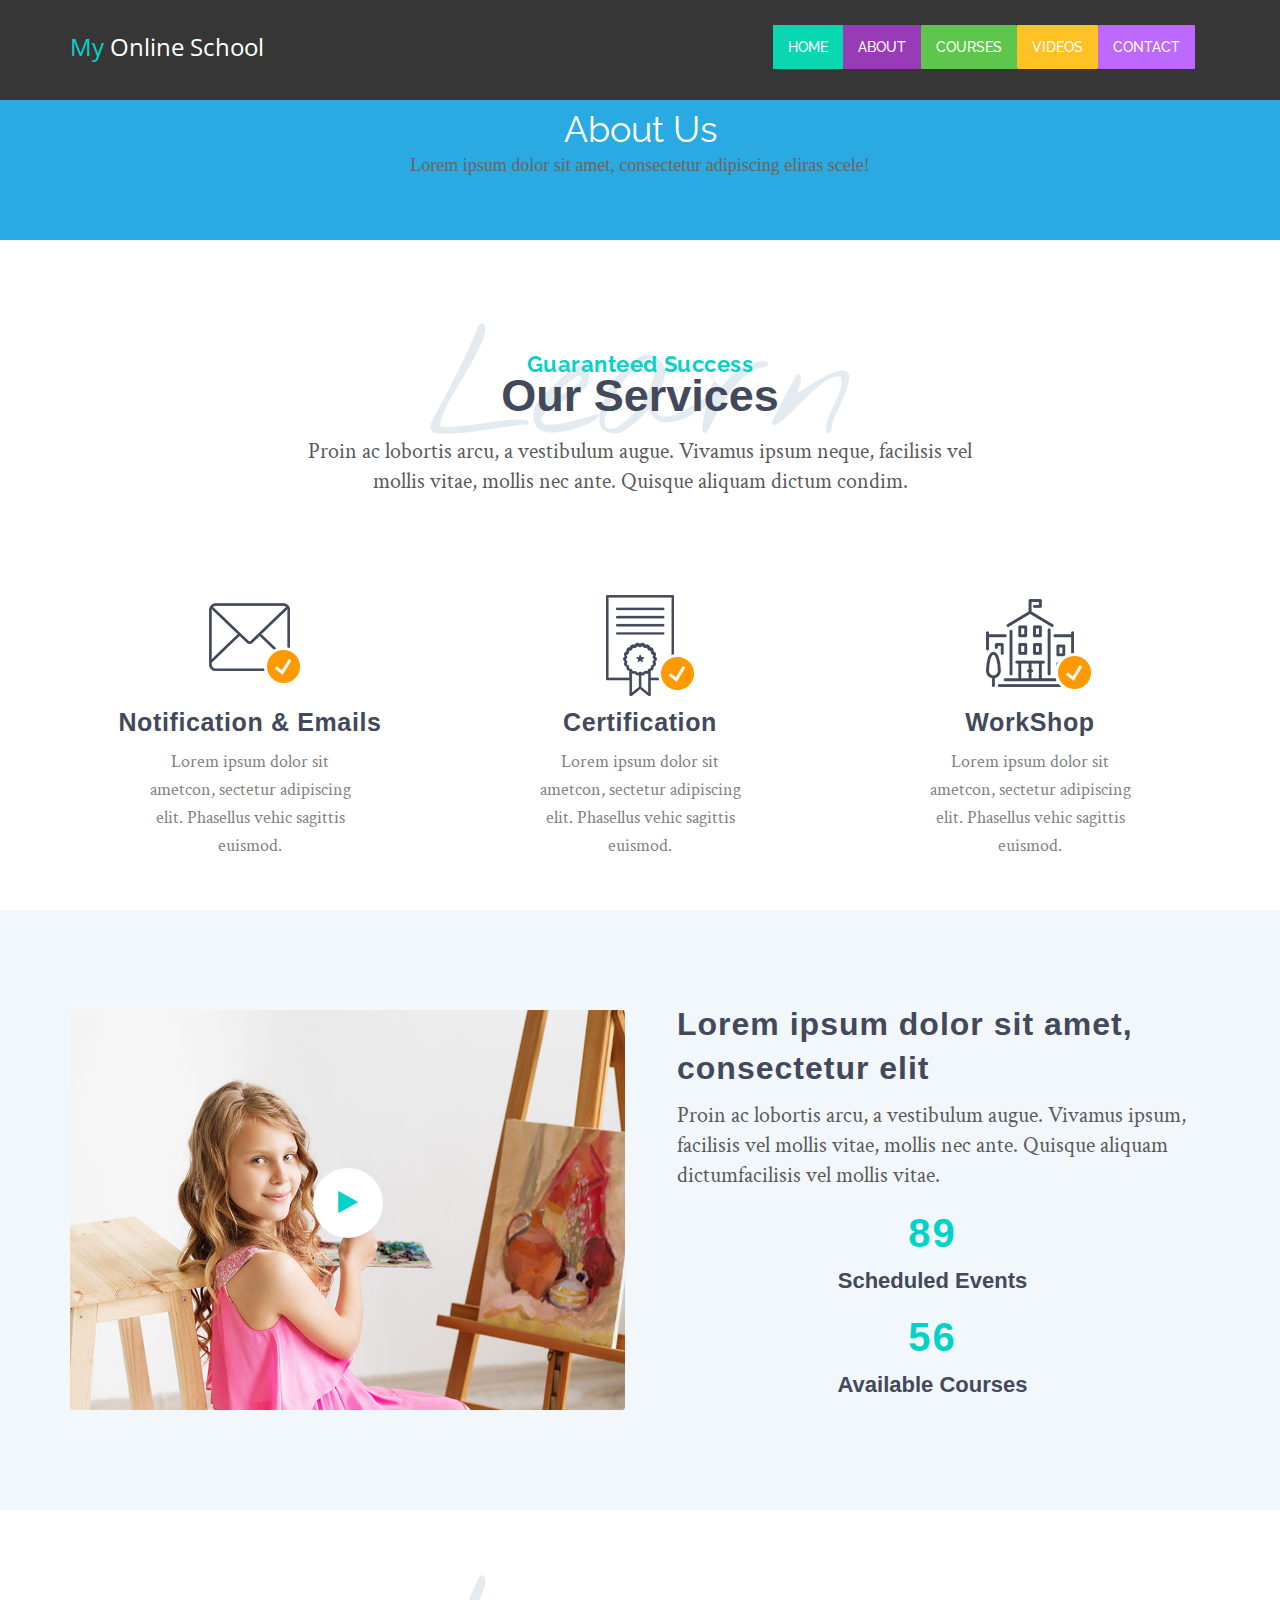
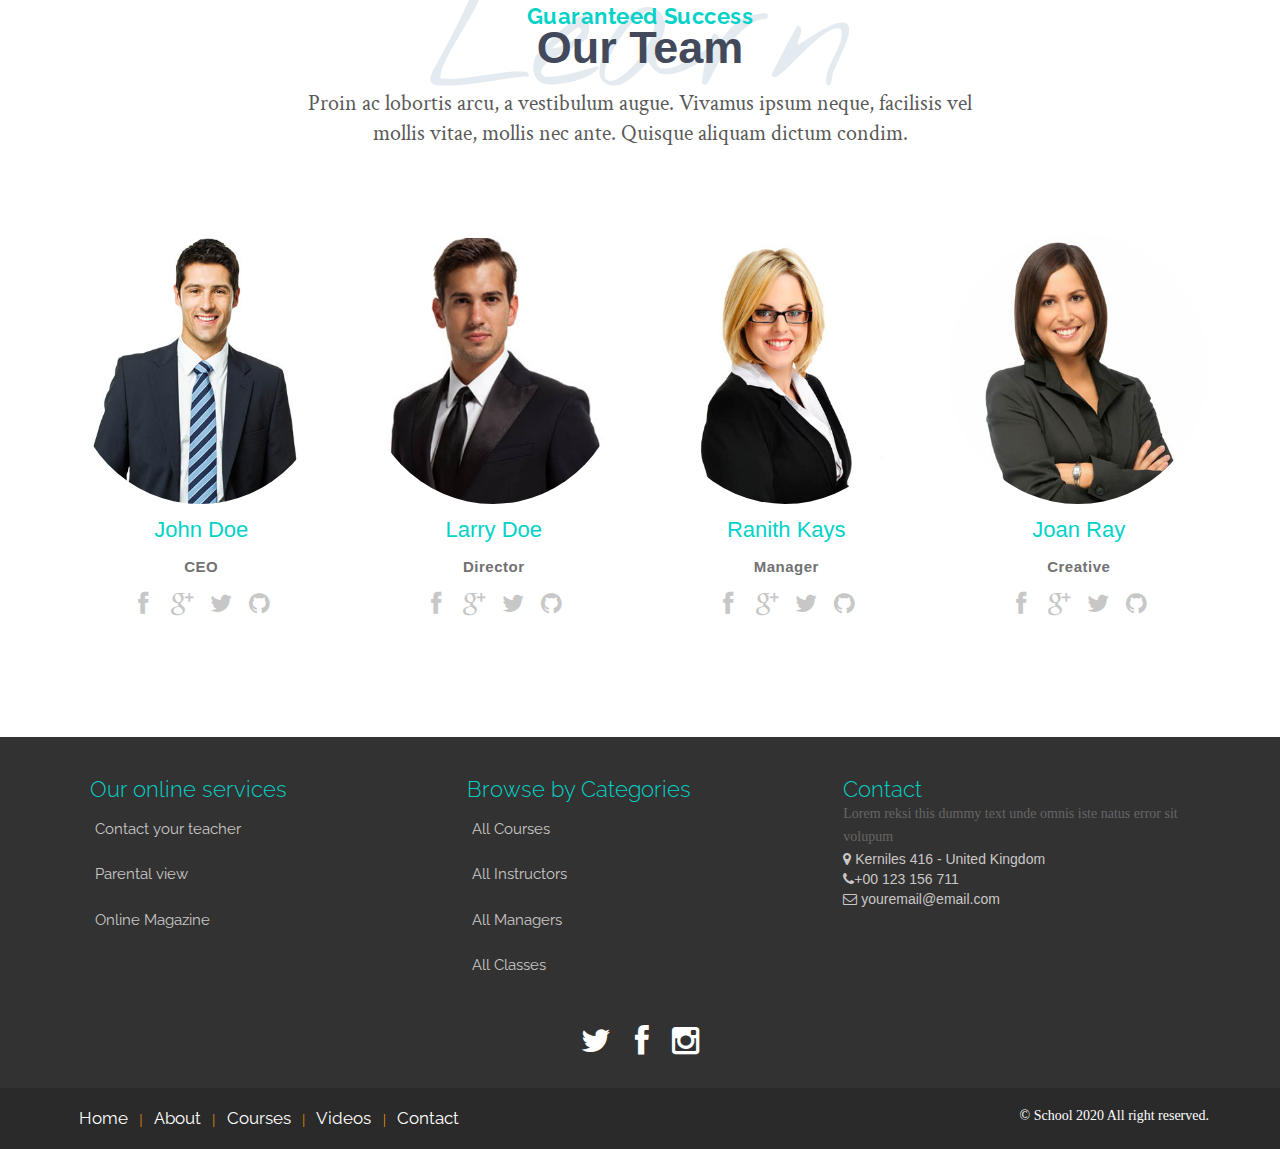
<file: about.html>
<!--
Author: WebThemez
Author URL: http://webthemez.com
License: Creative Commons Attribution 3.0 Unported
License URL: http://creativecommons.org/licenses/by/3.0/
-->
<!DOCTYPE html>
<html lang="en">
<head>
    <meta charset="utf-8">
    <meta name="viewport" content="width=device-width, initial-scale=1.0">
    <meta name="description" content="free-educational-responsive-web-template-webEdu">
    <meta name="author" content="webThemez.com">
    <title>Free School HTML5 Responsive Web Template Slate</title>
    <link rel="favicon" href="assets/images/favicon.png">
    <link rel="stylesheet" media="screen" href="http://fonts.googleapis.com/css?family=Open+Sans:300,400,700">
    <link rel="preconnect" href="https://fonts.gstatic.com">
  
    <link href="https://fonts.googleapis.com/css2?family=Nothing+You+Could+Do&display=swap" rel="stylesheet">
    
    <link href="https://fonts.googleapis.com/css2?family=Crimson+Text:wght@700&display=swap" rel="stylesheet">
    <link rel="preconnect" href="https://fonts.gstatic.com">
    <link href="https://fonts.googleapis.com/css2?family=Crimson+Text&display=swap" rel="stylesheet">
      
    <link rel="stylesheet" href="assets/css/bootstrap.min.css">
    <link rel="stylesheet" href="assets/css/font-awesome.min.css">
    <!-- Custom styles for our template -->
    <link rel="stylesheet" href="assets/css/bootstrap-theme.css" media="screen">
    <link rel="stylesheet" href="assets/css/style2.css">
    <!-- HTML5 shim and Respond.js IE8 support of HTML5 elements and media queries -->
    <!--[if lt IE 9]>
	<script src="assets/js/html5shiv.js"></script>
	<script src="assets/js/respond.min.js"></script>
	<![endif]-->
</head>

<body style="background-color: #FFFFFF;">
    <!-- Fixed navbar -->
	<div class="navbar navbar-inverse">
		<div class="container">
			<div class="navbar-header">
				<!-- Button for smallest screens -->
				<button type="button" class="navbar-toggle" data-toggle="collapse" data-target=".navbar-collapse"><span class="icon-bar"></span><span class="icon-bar"></span><span class="icon-bar"></span></button>
				<a class="navbar-brand" href="index.html"> <span style="color:#04d2c8"> My</span> Online School </a>
			</div>
			<div class="navbar-collapse collapse">
				<ul class="nav navbar-nav pull-right mainNav">
					<li class="c1 active"><a href="index.html">Home</a></li>
					<li class="c2"><a href="about.html">About</a></li>
					<li class="c3"><a href="courses.html">Courses</a></li>
					<li class="c5"><a href="videos.html">Videos</a></li>
					
          <li class="c7"><a href="contact.html">Contact</a></li>
        

				</ul>
			</div>
			<!--/.nav-collapse -->
		</div>
	</div>
	<!-- /.navbar -->

 	<header id="head" class="secondary">
            <div class="container">
                    <h1 class="about">About Us</h1>
                    <p>Lorem ipsum dolor sit amet, consectetur adipiscing eliras scele!</p>
                </div>
    </header>


    <!-- container -->
    <div class="section-one">

      <div class="container">
        
        <div class="head-contain">
          <span class="learn"> Learn </span>
          <h6 class="our-h6"> Guaranteed Success <h6>
          <h2 class="our-h2" > Our Services </h2>
          <p class="head-text"> Proin ac lobortis arcu, a vestibulum augue. Vivamus ipsum neque, facilisis vel <br> mollis vitae, mollis nec ante. Quisque aliquam dictum condim.</p>
        </div>
        
        <div class="row">
          <div class="col-lg-4 col-md-6 col-xs-12 d-flex justify-content-center">
            <div class="card">
              <img class="card-img-top imgs" src="assets/images/h1-custom-icon-7.png" width="130" height="101" alt="Card image cap">
              <div class="card-body">
                <h5 class="card-title">Notification & Emails</h5>
                <p class="card-text">Lorem ipsum dolor sit <br> ametcon, sectetur adipiscing <br>elit. Phasellus vehic sagittis<br> euismod.</p>
                
              </div>
            </div>
          </div>
          <div class="col-lg-4 col-md-6 col-xs-12 d-flex justify-content-center">
            <div class="card">
              <img class="card-img-top imgs" src="assets/images/h1-custom-icon-8.png" width="130" height="101" alt="Card image cap">
              <div class="card-body">
                <h5 class="card-title">Certification</h5>
                <p class="card-text">Lorem ipsum dolor sit <br> ametcon, sectetur adipiscing <br>elit. Phasellus vehic sagittis<br> euismod.</p>
                
              </div>
            </div>
          </div>
          <div class="col-lg-4 col-md-6 col-xs-12 d-flex justify-content-center">
            <div class="card">
              <img class="card-img-top imgs" src="assets/images/h1-custom-icon-9.png" width="130" height="101" alt="Card image cap">
              <div class="card-body">
                <h5 class="card-title"> WorkShop </h5>
                <p class="card-text">Lorem ipsum dolor sit <br> ametcon, sectetur adipiscing <br>elit. Phasellus vehic sagittis<br> euismod.</p>
                
              </div>
            </div>

          </div>
        </div>

      </div>
    </div>

    <!-- section l video-->
    <div class="section-two">
      <div class="container">
        <div class="row">
            <div class="col-sm-12 col-lg-6 col-md-12">
              <div class="video-content">
                <img src="assets/images/imgv.jpg" width="900" height="400" style="border-radius: 3px;">
                <a href="https://vimeo.com/38495846"> <button class="play-video-btn"><i class="fas fa-play"></i></button></a> 
               </div>
              </div>
              <div class="col-sm-12 col-lg-6 col-md-12">
                <div class="parg-content">
                  <h3> Lorem ipsum dolor sit amet, consectetur elit </h3>
                  <p> Proin ac lobortis arcu, a vestibulum augue. Vivamus ipsum, facilisis vel mollis vitae, mollis nec ante. Quisque aliquam dictumfacilisis vel mollis vitae. </p>
                </div>

                <div class="row text-center count">
                  <div class="col">
                  <div class="counter">
                     <span class="play"> 89 </span>
                     <h4 class="count-text">Scheduled Events</h4>
               </div>
              </div>
              <br>
               
              <div class="col">
                  <div class="counter">
                    <span class="play"> 56 </span>
                    <h4 class="count-text">Available Courses</h4>
                    </div>
              
            </div>
          
          
            </div>
        </div>
        </div>
        </div>
        </div>
        </div>

    <!-- /container -->
    <section class="team-content">
        <div class="container">
          <div class="head-contain">
            <span class="learn"> Learn </span>
            <h6 class="our-h6"> Guaranteed Success <h6>
            <h2 class="our-h2" > Our Team </h2>
            <p class="head-text"> Proin ac lobortis arcu, a vestibulum augue. Vivamus ipsum neque, facilisis vel <br> mollis vitae, mollis nec ante. Quisque aliquam dictum condim.</p>
          </div>
            <div class="row">

                <div class="col-md-3 col-sm-6 col-xs-6">
                    <!-- Team Member -->
                    <div class="team-member">
                        <!-- Image Hover Block -->
                        <div class="member-img">
                            <!-- Image  -->
                            <img class="img-responsive" src="assets/images/photo-1.jpg" alt="">
                        </div>
                        <!-- Member Details -->
                        <h4>John Doe</h4>
                        <!-- Designation -->
                        <span class="pos">CEO</span>
                        <div class="team-socials">
                            <a href="#"><i class="fa fa-facebook"></i></a>
                            <a href="#"><i class="fa fa-google-plus"></i></a>
                            <a href="#"><i class="fa fa-twitter"></i></a>
                            <a href="#"><i class="fa fa-github"></i></a>
                        </div>
                    </div>
                </div>
                <div class="col-md-3 col-sm-6 col-xs-6">
                    <!-- Team Member -->
                    <div class="team-member pDark">
                        <!-- Image Hover Block -->
                        <div class="member-img">
                            <!-- Image  -->
                            <img class="img-responsive" src="assets/images/photo-2.jpg" alt="">
                        </div>
                        <!-- Member Details -->
                        <h4>Larry Doe</h4>
                        <!-- Designation -->
                        <span class="pos">Director</span>
                        <div class="team-socials">
                            <a href="#"><i class="fa fa-facebook"></i></a>
                            <a href="#"><i class="fa fa-google-plus"></i></a>
                            <a href="#"><i class="fa fa-twitter"></i></a>
                            <a href="#"><i class="fa fa-github"></i></a>
                        </div>
                    </div>
                </div>
                <div class="col-md-3 col-sm-6 col-xs-6">
                    <!-- Team Member -->
                    <div class="team-member pDark">
                        <!-- Image Hover Block -->
                        <div class="member-img">
                            <!-- Image  -->
                            <img class="img-responsive" src="assets/images/photo-3.jpg" alt="">
                        </div>
                        <!-- Member Details -->
                        <h4>Ranith Kays</h4>
                        <!-- Designation -->
                        <span class="pos">Manager</span>
                        <div class="team-socials">
                            <a href="#"><i class="fa fa-facebook"></i></a>
                            <a href="#"><i class="fa fa-google-plus"></i></a>
                            <a href="#"><i class="fa fa-twitter"></i></a>
                            <a href="#"><i class="fa fa-github"></i></a>
                        </div>
                    </div>
                </div>
                <div class="col-md-3 col-sm-6 col-xs-6">
                    <!-- Team Member -->
                    <div class="team-member pDark">
                        <!-- Image Hover Block -->
                        <div class="member-img">
                            <!-- Image  -->
                            <img class="img-responsive" src="assets/images/photo-4.jpg" alt="">
                        </div>
                        <!-- Member Details -->
                        <h4>Joan Ray</h4>
                        <!-- Designation -->
                        <span class="pos">Creative</span>
                        <div class="team-socials">
                            <a href="#"><i class="fa fa-facebook"></i></a>
                            <a href="#"><i class="fa fa-google-plus"></i></a>
                            <a href="#"><i class="fa fa-twitter"></i></a>
                            <a href="#"><i class="fa fa-github"></i></a>
                        </div>
                    </div>
                </div>
            </div>
        </div>
    </section>
  
    <footer id="footer">
 
      <div class="container">
     <div class="row">
    <div class="footerbottom">
      <div class="col-md-4 col-sm-12">
        <div class="footerwidget">
          <h4>
            Our online services
          </h4>
          <div class="menu-course">
            <ul class="menu">
              
              <li><a href="#">
                  Contact your teacher
                </a>
              </li>
              <li><a href="#">
                  Parental view
                </a>
              </li>
              <li><a href="#">
                 Online Magazine
                </a>
              </li>
            </ul>
          </div>
        </div>
      </div>
      
      <div class="col-md-4 col-sm-12">
        <div class="footerwidget">
          <h4>
            Browse by Categories
          </h4>
          <div class="menu-course">
            <ul class="menu">
              <li><a href="#">
                  All Courses
                </a>
              </li>
              <li> <a href="#">
                  All Instructors
                </a>
              </li>
              <li><a href="#">
                  All Managers
                </a>
              </li>
              <li>
                <a href="#">
                  All Classes
                </a>
              </li>
            </ul>
          </div>
        </div>
      </div>
      <div class="col-md-4 col-sm-12"> 
                <div class="footerwidget"> 
                           <h4>Contact</h4> 
                          <p>Lorem reksi this dummy text unde omnis iste natus error sit volupum</p>
              <div class="contact-info"> 
              <i class="fa fa-map-marker"></i> Kerniles 416  - United Kingdom<br>
              <i class="fa fa-phone"></i>+00 123 156 711 <br>
               <i class="fa fa-envelope-o"></i> youremail@email.com
                </div> 
                  </div><!-- end widget --> 
      </div>
    </div>
  </div>
        <div class="social text-center">
          <a href="#"><i class="fa fa-twitter"></i></a>
          <a href="#"><i class="fa fa-facebook"></i></a>
          <a href="#"><i class="fa fa-instagram"></i></a>
  
        </div>
  
        <div class="clear"></div>
        <!--CLEAR FLOATS-->
      </div>
      <div class="footer2">
        <div class="container">
          <div class="row">
  
            <div class="col-md-6 panel">
              <div class="panel-body">
                <p class="simplenav">
                  <a href="index.html">Home</a> | 
                  <a href="about.html">About</a> |
                  <a href="courses.html">Courses</a> |
                  <a href="videos.html">Videos</a> |
                  <a href="contact.html">Contact</a>
                </p>
              </div>
            </div>
  
            <div class="col-md-6 panel">
              <div class="panel-body">
                <p class="text-right"><span> &copy; School 2020 All right reserved. </span></p>
              </div>
            </div>
  
          </div>
          <!-- /row of panels -->
        </div>
      </div>
    </footer>
    <!-- JavaScript libs are placed at the end of the document so the pages load faster -->
    <script src="http://ajax.googleapis.com/ajax/libs/jquery/1.10.2/jquery.min.js"></script>
    <script src="http://netdna.bootstrapcdn.com/bootstrap/3.0.0/js/bootstrap.min.js"></script>
    <script src="assets/js/custom.js"></script>
</body>
</html>
</file>
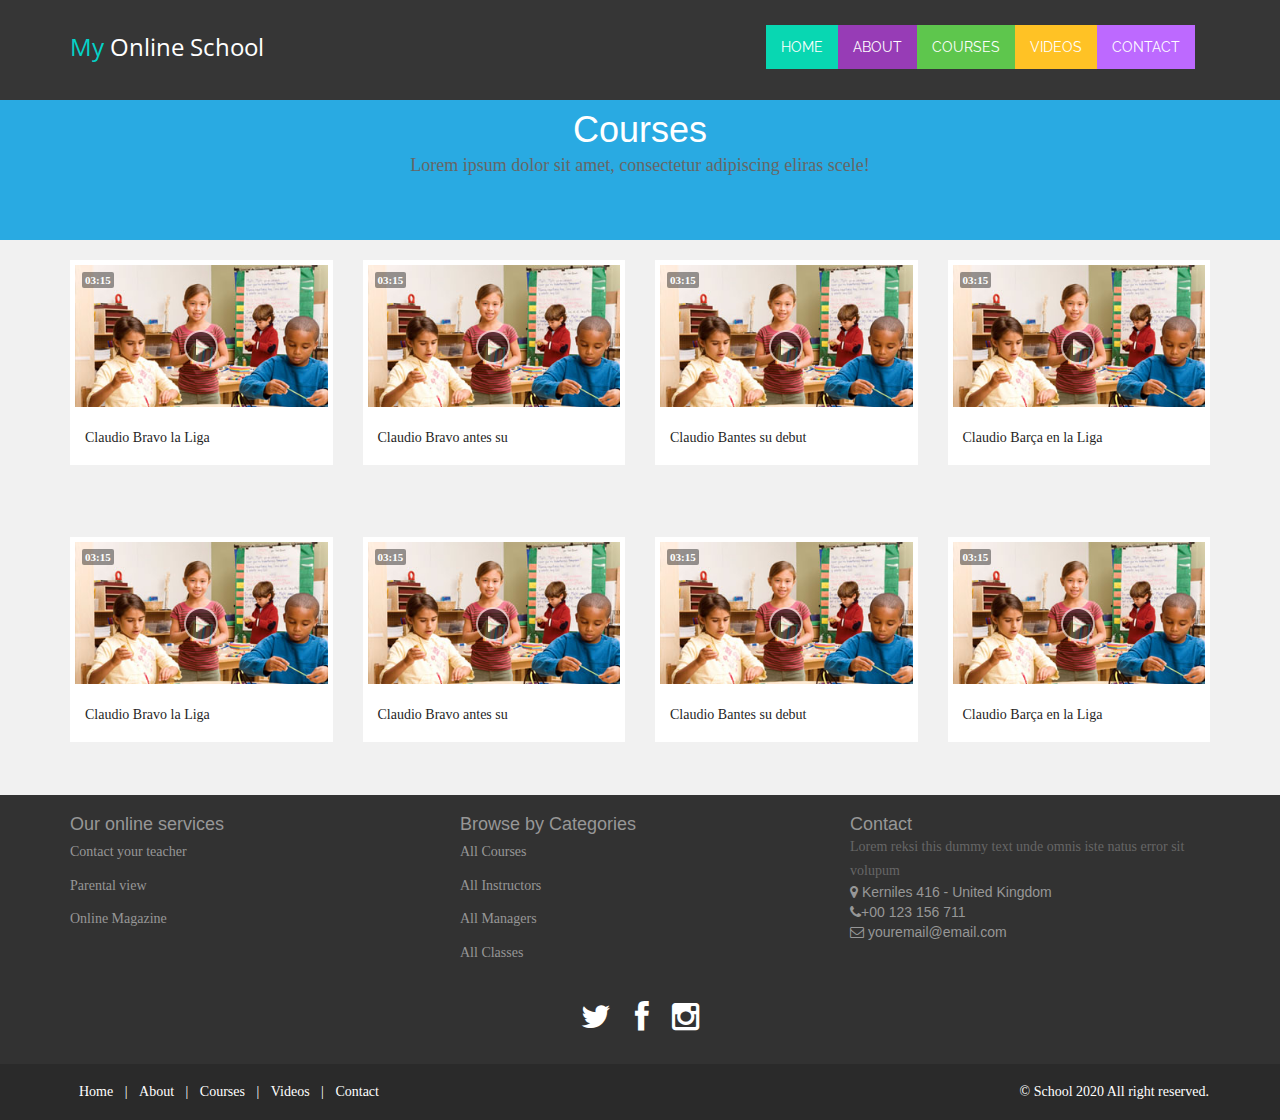
<file: courses.html>
<!--
Author: WebThemez
Author URL: http://webthemez.com
License: Creative Commons Attribution 3.0 Unported
License URL: http://creativecommons.org/licenses/by/3.0/
-->
<!DOCTYPE html>
<html lang="en">
<head>
	<meta charset="utf-8">
	<meta name="viewport" content="width=device-width, initial-scale=1.0">
	<meta name="description" content="free-educational-responsive-web-template-webEdu">
	<meta name="author" content="webThemez.com">
	<title>Free School Template Slate</title>
	<link rel="favicon" href="assets/images/favicon.png">
	<link rel="stylesheet" media="screen" href="http://fonts.googleapis.com/css?family=Open+Sans:300,400,700">
	<link rel="stylesheet" href="assets/css/bootstrap.min.css">
	<link rel="stylesheet" href="assets/css/font-awesome.min.css">
	<!-- Custom styles for our template -->
	<link rel="stylesheet" href="assets/css/bootstrap-theme.css" media="screen">
	<link rel="stylesheet" href="assets/css/style.css">
	<!-- HTML5 shim and Respond.js IE8 support of HTML5 elements and media queries -->
	<!--[if lt IE 9]>
	<script src="assets/js/html5shiv.js"></script>
	<script src="assets/js/respond.min.js"></script>
	<![endif]-->
</head>

<body>
	<!-- Fixed navbar -->
	<div class="navbar navbar-inverse">
		<div class="container">
			<div class="navbar-header">
				<!-- Button for smallest screens -->
				<button type="button" class="navbar-toggle" data-toggle="collapse" data-target=".navbar-collapse"><span class="icon-bar"></span><span class="icon-bar"></span><span class="icon-bar"></span></button>
				<a class="navbar-brand" href="index.html"> <span style="color:#04d2c8"> My</span> Online School </a>
			</div>
			<div class="navbar-collapse collapse">
				<ul class="nav navbar-nav pull-right mainNav">
					<li class="c1 active"><a href="index.html">Home</a></li>
					<li class="c2"><a href="about.html">About</a></li>
                    <!-- <li class="c3"><a href="courses.html">Courses</a></li> -->
                    <li class="c3"><a href="courses.html">Courses</a></li>
					<li class="c5"><a href="videos.html">Videos</a></li>
					
					<li class="c7"><a href="contact.html">Contact</a></li>

				</ul>
			</div>
			<!--/.nav-collapse -->
		</div>
	</div>
	<!-- /.navbar -->

		<header id="head" class="secondary">
            <div class="container">
                    <h1>Courses</h1>
                    <p>Lorem ipsum dolor sit amet, consectetur adipiscing eliras scele!</p>
                </div>
    </header>

    
    <div class="container">

<br/>
<ul class="list-unstyled video-list-thumbs row">
	<li class="col-lg-3 col-sm-4 col-xs-6">
		<a href="#" title="Claudio Bravo, antes su debut con el Barça en la Liga">
			<img src="assets/images/mqdefault.jpg" alt="Barca" class="img-responsive" height="130px" />
			<h2>Claudio Bravo la Liga</h2>
			<span class="play-button"></span>
			<span class="duration">03:15</span>
		</a>
	</li>
	<li class="col-lg-3 col-sm-4 col-xs-6">
		<a href="#" title="Claudio Bravo, antes su debut con el Barça en la Liga">
			<img src="assets/images/mqdefault.jpg" alt="Barca" class="img-responsive" height="130px" />
			<h2>Claudio Bravo antes su</h2>
			<span class="play-button"></span>
			<span class="duration">03:15</span>
		</a>
	</li>
	<li class="col-lg-3 col-sm-4 col-xs-6">
		<a href="#" title="Claudio Bravo, antes su debut con el Barça en la Liga">
			<img src="assets/images/mqdefault.jpg" alt="Barca" class="img-responsive" height="130px" />
			<h2>Claudio Bantes su debut</h2>
			<span class="play-button"></span>
			<span class="duration">03:15</span>
		</a>
	</li>
	<li class="col-lg-3 col-md-4 col-sm-4 col-xs-6">
		<a href="#" title="Claudio Bravo, antes su debut con el Barça en la Liga">
			<img src="assets/images/mqdefault.jpg" alt="Barca" class="img-responsive" height="130px" />
			<h2>Claudio Barça en la Liga</h2>
			<span class="play-button"></span>
			<span class="duration">03:15</span>
		</a>
	</li> 

  </ul>


	
    <br>

   
    <br> 
    <br>
    <ul class="list-unstyled video-list-thumbs row">
	<li class="col-lg-3 col-sm-4 col-xs-6">
		<a href="#" title="Claudio Bravo, antes su debut con el Barça en la Liga">
			<img src="assets/images/mqdefault.jpg" alt="Barca" class="img-responsive" height="130px" />
			<h2>Claudio Bravo la Liga</h2>
			<span class="play-button"></span>
			<span class="duration">03:15</span>
		</a>
	 </li>
	  <li class="col-lg-3 col-sm-4 col-xs-6">
		<a href="#" title="Claudio Bravo, antes su debut con el Barça en la Liga">
			<img src="assets/images/mqdefault.jpg" alt="Barca" class="img-responsive" height="130px" />
			<h2>Claudio Bravo antes su</h2>
			<span class="play-button"></span>
			<span class="duration">03:15</span>
		</a>
	   </li>
	    <li class="col-lg-3 col-sm-4 col-xs-6">
		<a href="#" title="Claudio Bravo, antes su debut con el Barça en la Liga">
			<img src="assets/images/mqdefault.jpg" alt="Barca" class="img-responsive" height="130px" />
			<h2>Claudio Bantes su debut</h2>
			<span class="play-button"></span>
			<span class="duration">03:15</span>
		</a>
	    </li>
	    <li class="col-lg-3 col-md-4 col-sm-4 col-xs-6">
		<a href="#" title="Claudio Bravo, antes su debut con el Barça en la Liga">
			<img src="assets/images/mqdefault.jpg" alt="Barca" class="img-responsive" height="130px" />
			<h2>Claudio Barça en la Liga</h2>
			<span class="play-button"></span>
			<span class="duration">03:15</span>
		</a>
	</li> 
     
	
		
</ul>

</div>			
			


		</section>
	</div>
    
	<!-- container -->
	<div class="container">
		<div class="row">
			<!-- Article content -->
			<section class="col-sm-12 maincontent">
			
			</section>
		</div>
	</div>
	<!-- /container -->
 
    <footer id="footer">
 
		<div class="container">
   <div class="row">
  <div class="footerbottom">
    <div class="col-md-4 col-sm-12">
      <div class="footerwidget">
        <h4>
          Our online services
        </h4>
        <div class="menu-course">
          <ul class="menu">
            
            <li><a href="#">
                Contact your teacher
              </a>
            </li>
            <li><a href="#">
                Parental view
              </a>
            </li>
            <li><a href="#">
               Online Magazine
              </a>
            </li>
          </ul>
        </div>
      </div>
    </div>
    
    <div class="col-md-4 col-sm-12">
      <div class="footerwidget">
        <h4>
          Browse by Categories
        </h4>
        <div class="menu-course">
          <ul class="menu">
            <li><a href="#">
                All Courses
              </a>
            </li>
            <li> <a href="#">
                All Instructors
              </a>
            </li>
            <li><a href="#">
                All Managers
              </a>
            </li>
            <li>
              <a href="#">
                All Classes
              </a>
            </li>
          </ul>
        </div>
      </div>
    </div>
    <div class="col-md-4 col-sm-12"> 
            	<div class="footerwidget"> 
                         <h4>Contact</h4> 
                        <p>Lorem reksi this dummy text unde omnis iste natus error sit volupum</p>
            <div class="contact-info"> 
            <i class="fa fa-map-marker"></i> Kerniles 416  - United Kingdom<br>
            <i class="fa fa-phone"></i>+00 123 156 711 <br>
             <i class="fa fa-envelope-o"></i> youremail@email.com
              </div> 
                </div><!-- end widget --> 
    </div>
  </div>
</div>
			<div class="social text-center">
				<a href="#"><i class="fa fa-twitter"></i></a>
				<a href="#"><i class="fa fa-facebook"></i></a>
				<a href="#"><i class="fa fa-instagram"></i></a>

			</div>

			<div class="clear"></div>
			<!--CLEAR FLOATS-->
		</div>
		<div class="footer2">
			<div class="container">
				<div class="row">

					<div class="col-md-6 panel">
						<div class="panel-body">
							<p class="simplenav">
								<a href="index.html">Home</a> | 
								<a href="about.html">About</a> |
								<a href="courses.html">Courses</a> |
								<a href="videos.html">Videos</a> |
								<a href="contact.html">Contact</a>
							</p>
						</div>
					</div>

					<div class="col-md-6 panel">
						<div class="panel-body">
							<p class="text-right"><span> &copy; School 2020 All right reserved. </span></p>
						</div>
					</div>

				</div>
				<!-- /row of panels -->
			</div>
		</div>
	</footer>

	<!-- JavaScript libs are placed at the end of the document so the pages load faster -->
	<script src="http://ajax.googleapis.com/ajax/libs/jquery/1.10.2/jquery.min.js"></script>
	<script src="http://netdna.bootstrapcdn.com/bootstrap/3.0.0/js/bootstrap.min.js"></script>
	<script src="assets/js/custom.js"></script>
</body>
</html>
</file>
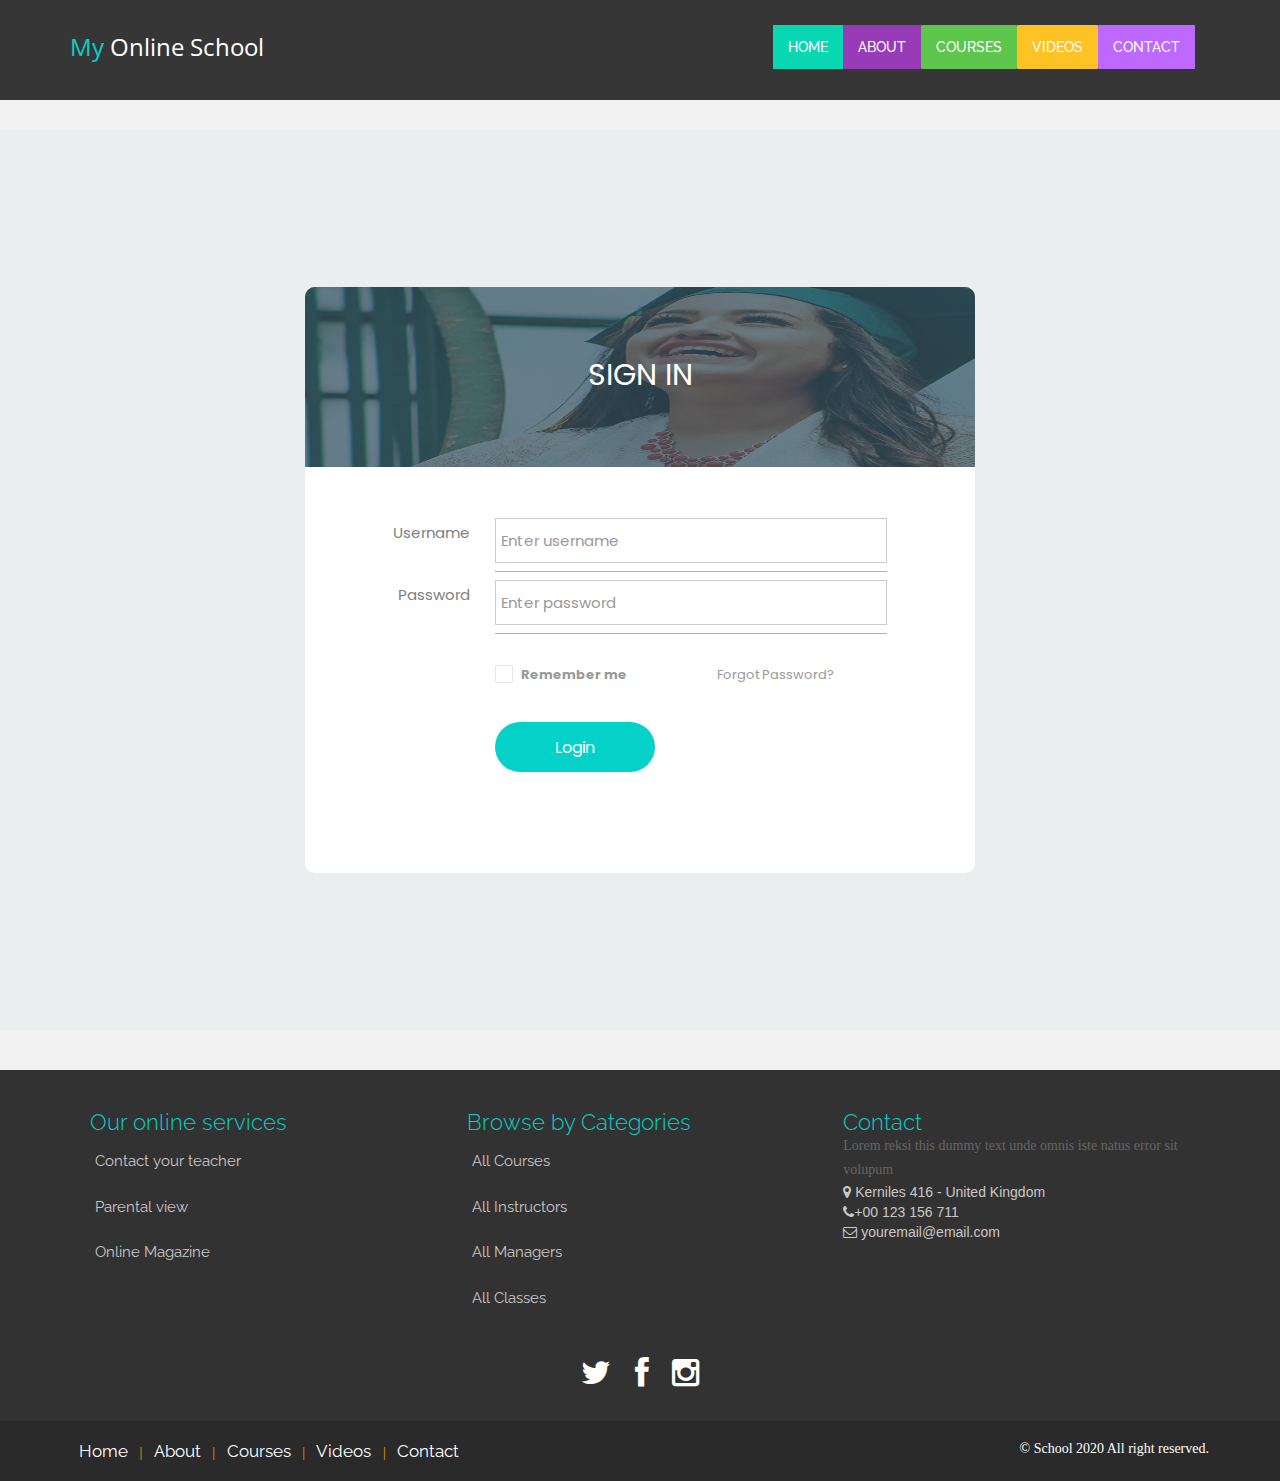
<file: login.html>
<!DOCTYPE html>
<html lang="en">
<head>
	<title>Login</title>
	<meta charset="UTF-8">
	<meta name="viewport" content="width=device-width, initial-scale=1.0">
	<meta name="description" content="free-educational-responsive-web-template-webEdu">
	<meta name="author" content="webThemez.com">
	<link rel="favicon" href="assets/images/favicon.png">
	<link rel="stylesheet" media="screen" href="http://fonts.googleapis.com/css?family=Open+Sans:300,400,700">
	<link rel="stylesheet" href="assets/css/bootstrap.min.css">
	<link rel="stylesheet" href="assets/css/font-awesome.min.css">
	<link rel="preconnect" href="https://fonts.gstatic.com">
<link href="https://fonts.googleapis.com/css2?family=Poppins:wght@500&display=swap" rel="stylesheet">
	<!-- Custom styles for our template -->
	<link rel="stylesheet" href="assets/css/bootstrap-theme.css" media="screen">
	<link rel="stylesheet" href="assets/css/style2.css">

<!--===============================================================================================-->
</head>
<body>

	<div class="navbar navbar-inverse">
		<div class="container">
			<div class="navbar-header">
				<!-- Button for smallest screens -->
				<button type="button" class="navbar-toggle" data-toggle="collapse" data-target=".navbar-collapse"><span class="icon-bar"></span><span class="icon-bar"></span><span class="icon-bar"></span></button>
				<a class="navbar-brand" href="index.html"> <span style="color:#04d2c8"> My</span> Online School </a>
			</div>
			<div class="navbar-collapse collapse">
				<ul class="nav navbar-nav pull-right mainNav">
					<li class="c1 active"><a href="index.html">Home</a></li>
					<li class="c2"><a href="about.html">About</a></li>
					<li class="c3"><a href="courses.html">Courses</a></li>
					<li class="c5"><a href="videos.html">Videos</a></li>
					
					<li class="c7"><a href="contact.html">Contact</a></li>
					

				</ul>
			</div>
			<!--/.nav-collapse -->
		</div>
	</div>
	<!-- /.navbar -->

	
	<div class="limiter">
		<div class="container-login100">
			
			<div class="wrap-login100">
				<div class="login100-form-title" style="background-image: url(l1jpg.jpg);">
					<span class="login100-form-title-1">
						Sign In
					</span>
				</div>

				<form class="login100-form validate-form">
					<div class="wrap-input100 validate-input m-b-26" data-validate="Username is required">
						<span class="label-input100">Username</span>
						<input class="input100" type="text" name="username" placeholder="Enter username">
						<span class="focus-input100"></span>
					</div>

					<div class="wrap-input100 validate-input m-b-18" data-validate = "Password is required">
						<span class="label-input100">Password</span>
						<input class="input100" type="password" name="pass" placeholder="Enter password">
						<span class="focus-input100"></span>
					</div>

					<div class="flex-sb-m w-full p-b-30">
						<div class="contact100-form-checkbox">
							<input class="input-checkbox100" id="ckb1" type="checkbox" name="remember-me">
							<label class="label-checkbox100" for="ckb1">
								Remember me
							</label>
						</div>

						<div>
							<a href="#" class="txt1">
								Forgot Password?
							</a>
						</div>
					</div>

					<div class="container-login100-form-btn">
						<button class="login100-form-btn">
							Login
						</button>
					</div>
				</form>
			</div>
		</div>
	</div>

	
    <footer id="footer">
 
		<div class="container">
	   <div class="row">
	  <div class="footerbottom">
		<div class="col-md-4 col-sm-12">
		  <div class="footerwidget">
			<h4>
			  Our online services
			</h4>
			<div class="menu-course">
			  <ul class="menu">
				
				<li><a href="#">
					Contact your teacher
				  </a>
				</li>
				<li><a href="#">
					Parental view
				  </a>
				</li>
				<li><a href="#">
				   Online Magazine
				  </a>
				</li>
			  </ul>
			</div>
		  </div>
		</div>
		
		<div class="col-md-4 col-sm-12">
		  <div class="footerwidget">
			<h4>
			  Browse by Categories
			</h4>
			<div class="menu-course">
			  <ul class="menu">
				<li><a href="#">
					All Courses
				  </a>
				</li>
				<li> <a href="#">
					All Instructors
				  </a>
				</li>
				<li><a href="#">
					All Managers
				  </a>
				</li>
				<li>
				  <a href="#">
					All Classes
				  </a>
				</li>
			  </ul>
			</div>
		  </div>
		</div>
		<div class="col-md-4 col-sm-12"> 
				  <div class="footerwidget"> 
							 <h4>Contact</h4> 
							<p>Lorem reksi this dummy text unde omnis iste natus error sit volupum</p>
				<div class="contact-info"> 
				<i class="fa fa-map-marker"></i> Kerniles 416  - United Kingdom<br>
				<i class="fa fa-phone"></i>+00 123 156 711 <br>
				 <i class="fa fa-envelope-o"></i> youremail@email.com
				  </div> 
					</div><!-- end widget --> 
		</div>
	  </div>
	</div>
		  <div class="social text-center">
			<a href="#"><i class="fa fa-twitter"></i></a>
			<a href="#"><i class="fa fa-facebook"></i></a>
			<a href="#"><i class="fa fa-instagram"></i></a>
	
		  </div>
	
		  <div class="clear"></div>
		  <!--CLEAR FLOATS-->
		</div>
		<div class="footer2">
		  <div class="container">
			<div class="row">
	
			  <div class="col-md-6 panel">
				<div class="panel-body">
				  <p class="simplenav">
					<a href="index.html">Home</a> | 
					<a href="about.html">About</a> |
					<a href="courses.html">Courses</a> |
					<a href="videos.html">Videos</a> |
					<a href="contact.html">Contact</a>
				  </p>
				</div>
			  </div>
	
			  <div class="col-md-6 panel">
				<div class="panel-body">
				  <p class="text-right"><span> &copy; School 2020 All right reserved. </span></p>
				</div>
			  </div>
	
			</div>
			<!-- /row of panels -->
		  </div>
		</div>
	  </footer>
	
	<!-- JavaScript libs are placed at the end of the document so the pages load faster -->
	<script src="assets/js/modernizr-latest.js"></script> 
	<script type='text/javascript' src='assets/js/jquery.min.js'></script>
    <script type='text/javascript' src='assets/js/fancybox/jquery.fancybox.pack.js'></script>
    
    <script type='text/javascript' src='assets/js/jquery.mobile.customized.min.js'></script>
    <script type='text/javascript' src='assets/js/jquery.easing.1.3.js'></script> 
    <script type='text/javascript' src='assets/js/camera.min.js'></script> 
    <script src="assets/js/bootstrap.min.js"></script> 
	<script src="assets/js/custom.js"></script>

</body>
</html>
</file>
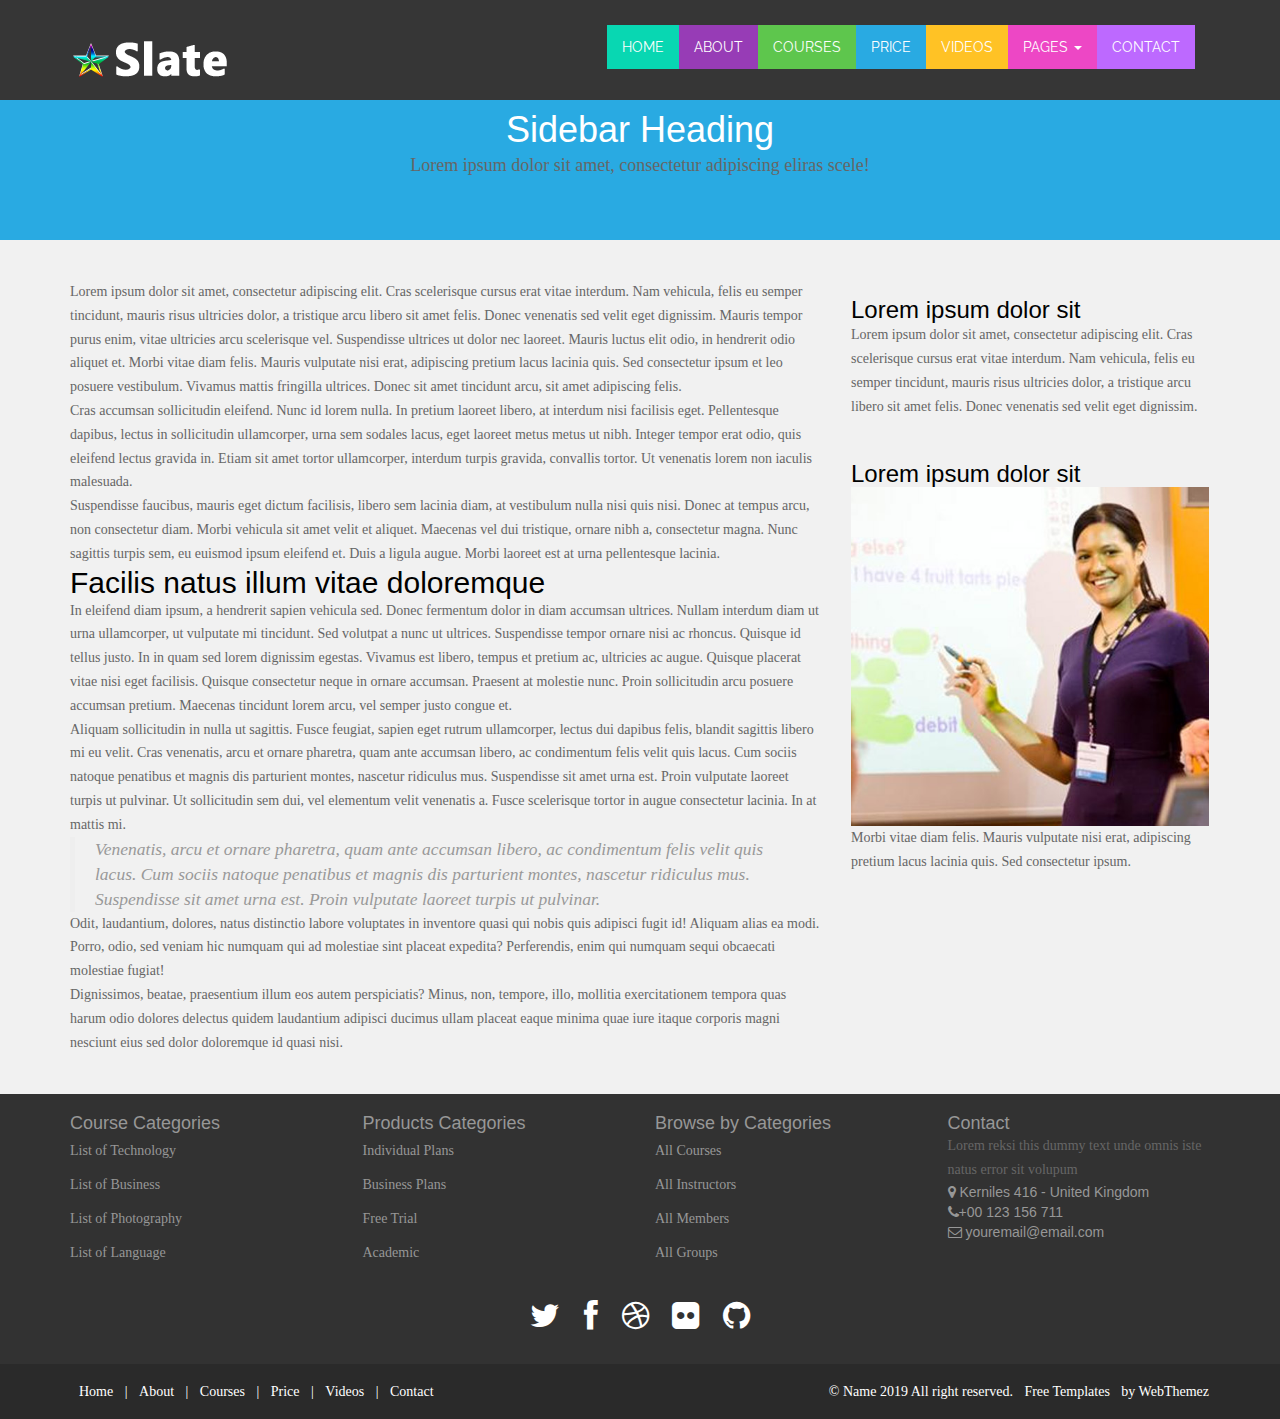
<file: sidebar-right.html>
<!--
Author: WebThemez
Author URL: http://webthemez.com
License: Creative Commons Attribution 3.0 Unported
License URL: http://creativecommons.org/licenses/by/3.0/
-->
<!DOCTYPE html>
<html lang="en">
<head>
	<meta charset="utf-8">
	<meta name="viewport" content="width=device-width, initial-scale=1.0">
	<meta name="description" content="free-educational-responsive-web-template-webEdu">
	<meta name="author" content="webThemez.com">
	<title>Free HTML5 School Responsive Web Template Slate</title>
	<link rel="favicon" href="assets/images/favicon.png">
	<link rel="stylesheet" media="screen" href="http://fonts.googleapis.com/css?family=Open+Sans:300,400,700">
	<link rel="stylesheet" href="assets/css/bootstrap.min.css">
	<link rel="stylesheet" href="assets/css/font-awesome.min.css">
	<!-- Custom styles-->
	<link rel="stylesheet" href="assets/css/bootstrap-theme.css" media="screen">
	<link rel="stylesheet" href="assets/css/style.css">
	<!-- HTML5 shim and Respond.js IE8 support of HTML5 elements and media queries -->
	<!--[if lt IE 9]>
	<script src="assets/js/html5shiv.js"></script>
	<script src="assets/js/respond.min.js"></script>
	<![endif]-->
</head>

<body>
	<!-- Fixed navbar -->
	<div class="navbar navbar-inverse">
		<div class="container">
			<div class="navbar-header">
				<!-- Button for smallest screens -->
				<button type="button" class="navbar-toggle" data-toggle="collapse" data-target=".navbar-collapse"><span class="icon-bar"></span><span class="icon-bar"></span><span class="icon-bar"></span></button>
				<a class="navbar-brand" href="index.html">
					<img src="assets/images/logo.png" alt="Techro HTML5 template"></a>
			</div>
		<div class="navbar-collapse collapse">
				<ul class="nav navbar-nav pull-right mainNav">
					<li class="c1"><a href="index.html">Home</a></li>
					<li class="c2"><a href="about.html">About</a></li>
					<li class="c3"><a href="courses.html">Courses</a></li>
					<li class="c4"><a href="price.html">Price</a></li>
					<li class="c5"><a href="videos.html">Videos</a></li>
					<li class="c6 dropdown active">
						<a href="#" class="dropdown-toggle" data-toggle="dropdown">Pages <b class="caret"></b></a>
						<ul class="dropdown-menu">
							<li><a href="sidebar-right.html">Right Sidebar</a></li>
							<li><a href="#">Dummy Link1</a></li>
							<li><a href="#">Dummy Link2</a></li>
							<li><a href="#">Dummy Link3</a></li>
						</ul>
					</li>
					<li class="c7"><a href="contact.html">Contact</a></li>

				</ul>
			</div>
			<!--/.nav-collapse -->
		</div>
	</div>
	<!-- /.navbar -->

	<header id="head" class="secondary">
            <div class="container">
                    <h1>Sidebar Heading</h1>
                    <p>Lorem ipsum dolor sit amet, consectetur adipiscing eliras scele!</p>
                </div>
    </header>

	<!-- container -->
	<section class="container">

		<div class="row">

			<!-- Article main content -->
			<article class="col-md-8 maincontent">
				<br />
				<br />
				<p>Lorem ipsum dolor sit amet, consectetur adipiscing elit. Cras scelerisque cursus erat vitae interdum. Nam vehicula, felis eu semper tincidunt, mauris risus ultricies dolor, a tristique arcu libero sit amet felis. Donec venenatis sed velit eget dignissim. Mauris tempor purus enim, vitae ultricies arcu scelerisque vel. Suspendisse ultrices ut dolor nec laoreet. Mauris luctus elit odio, in hendrerit odio aliquet et. Morbi vitae diam felis. Mauris vulputate nisi erat, adipiscing pretium lacus lacinia quis. Sed consectetur ipsum et leo posuere vestibulum. Vivamus mattis fringilla ultrices. Donec sit amet tincidunt arcu, sit amet adipiscing felis.</p>

				<p>Cras accumsan sollicitudin eleifend. Nunc id lorem nulla. In pretium laoreet libero, at interdum nisi facilisis eget. Pellentesque dapibus, lectus in sollicitudin ullamcorper, urna sem sodales lacus, eget laoreet metus metus ut nibh. Integer tempor erat odio, quis eleifend lectus gravida in. Etiam sit amet tortor ullamcorper, interdum turpis gravida, convallis tortor. Ut venenatis lorem non iaculis malesuada.</p>

				<p>Suspendisse faucibus, mauris eget dictum facilisis, libero sem lacinia diam, at vestibulum nulla nisi quis nisi. Donec at tempus arcu, non consectetur diam. Morbi vehicula sit amet velit et aliquet. Maecenas vel dui tristique, ornare nibh a, consectetur magna. Nunc sagittis turpis sem, eu euismod ipsum eleifend et. Duis a ligula augue. Morbi laoreet est at urna pellentesque lacinia.</p>

				<h2>Facilis natus illum vitae doloremque</h2>
				<p>In eleifend diam ipsum, a hendrerit sapien vehicula sed. Donec fermentum dolor in diam accumsan ultrices. Nullam interdum diam ut urna ullamcorper, ut vulputate mi tincidunt. Sed volutpat a nunc ut ultrices. Suspendisse tempor ornare nisi ac rhoncus. Quisque id tellus justo. In in quam sed lorem dignissim egestas. Vivamus est libero, tempus et pretium ac, ultricies ac augue. Quisque placerat vitae nisi eget facilisis. Quisque consectetur neque in ornare accumsan. Praesent at molestie nunc. Proin sollicitudin arcu posuere accumsan pretium. Maecenas tincidunt lorem arcu, vel semper justo congue et.</p>

				<p>Aliquam sollicitudin in nulla ut sagittis. Fusce feugiat, sapien eget rutrum ullamcorper, lectus dui dapibus felis, blandit sagittis libero mi eu velit. Cras venenatis, arcu et ornare pharetra, quam ante accumsan libero, ac condimentum felis velit quis lacus. Cum sociis natoque penatibus et magnis dis parturient montes, nascetur ridiculus mus. Suspendisse sit amet urna est. Proin vulputate laoreet turpis ut pulvinar. Ut sollicitudin sem dui, vel elementum velit venenatis a. Fusce scelerisque tortor in augue consectetur lacinia. In at mattis mi.</p>

				<blockquote>Venenatis, arcu et ornare pharetra, quam ante accumsan libero, ac condimentum felis velit quis lacus. Cum sociis natoque penatibus et magnis dis parturient montes, nascetur ridiculus mus. Suspendisse sit amet urna est. Proin vulputate laoreet turpis ut pulvinar.</blockquote>
				<p>Odit, laudantium, dolores, natus distinctio labore voluptates in inventore quasi qui nobis quis adipisci fugit id! Aliquam alias ea modi. Porro, odio, sed veniam hic numquam qui ad molestiae sint placeat expedita? Perferendis, enim qui numquam sequi obcaecati molestiae fugiat!</p>
				<p>Dignissimos, beatae, praesentium illum eos autem perspiciatis? Minus, non, tempore, illo, mollitia exercitationem tempora quas harum odio dolores delectus quidem laudantium adipisci ducimus ullam placeat eaque minima quae iure itaque corporis magni nesciunt eius sed dolor doloremque id quasi nisi.</p>
			</article>
			<!-- /Article -->

			<!-- Sidebar -->
			<aside class="col-md-4 sidebar sidebar-right">

				<div class="row panel">
					<div class="col-xs-12">
						<h3>Lorem ipsum dolor sit</h3>
						<p>Lorem ipsum dolor sit amet, consectetur adipiscing elit. Cras scelerisque cursus erat vitae interdum. Nam vehicula, felis eu semper tincidunt, mauris risus ultricies dolor, a tristique arcu libero sit amet felis. Donec venenatis sed velit eget dignissim.</p>
					</div>
				</div>
				<div class="row panel">
					<div class="col-xs-12">
						<h3>Lorem ipsum dolor sit</h3>
						<p>
							<img src="assets/images/1.jpg" alt="">
						</p>
						<p>Morbi vitae diam felis. Mauris vulputate nisi erat, adipiscing pretium lacus lacinia quis. Sed consectetur ipsum.</p>
					</div>
				</div>

			</aside>
			<!-- /Sidebar -->

		</div>
	</section>
	<!-- /container -->
 <footer id="footer">
 
		<div class="container">
   <div class="row">
  <div class="footerbottom">
    <div class="col-md-3 col-sm-6">
      <div class="footerwidget">
        <h4>
          Course Categories
        </h4>
        <div class="menu-course">
          <ul class="menu">
            <li><a href="#">
                List of Technology 
              </a>
            </li>
            <li><a href="#">
                List of Business
              </a>
            </li>
            <li><a href="#">
                List of Photography
              </a>
            </li>
            <li><a href="#">
               List of Language
              </a>
            </li>
          </ul>
        </div>
      </div>
    </div>
    <div class="col-md-3 col-sm-6">
      <div class="footerwidget">
        <h4>
          Products Categories
        </h4>
        <div class="menu-course">
          <ul class="menu">
            <li> <a href="#">
                Individual Plans  </a>
            </li>
            <li><a href="#">
                Business Plans
              </a>
            </li>
            <li><a href="#">
                Free Trial
              </a>
            </li>
            <li><a href="#">
                Academic
              </a>
            </li>
          </ul>
        </div>
      </div>
    </div>
    <div class="col-md-3 col-sm-6">
      <div class="footerwidget">
        <h4>
          Browse by Categories
        </h4>
        <div class="menu-course">
          <ul class="menu">
            <li><a href="#">
                All Courses
              </a>
            </li>
            <li> <a href="#">
                All Instructors
              </a>
            </li>
            <li><a href="#">
                All Members
              </a>
            </li>
            <li>
              <a href="#">
                All Groups
              </a>
            </li>
          </ul>
        </div>
      </div>
    </div>
    <div class="col-md-3 col-sm-6"> 
            	<div class="footerwidget"> 
                         <h4>Contact</h4> 
                        <p>Lorem reksi this dummy text unde omnis iste natus error sit volupum</p>
            <div class="contact-info"> 
            <i class="fa fa-map-marker"></i> Kerniles 416  - United Kingdom<br>
            <i class="fa fa-phone"></i>+00 123 156 711 <br>
             <i class="fa fa-envelope-o"></i> youremail@email.com
              </div> 
                </div><!-- end widget --> 
    </div>
  </div>
</div>
			<div class="social text-center">
				<a href="#"><i class="fa fa-twitter"></i></a>
				<a href="#"><i class="fa fa-facebook"></i></a>
				<a href="#"><i class="fa fa-dribbble"></i></a>
				<a href="#"><i class="fa fa-flickr"></i></a>
				<a href="#"><i class="fa fa-github"></i></a>
			</div>

			<div class="clear"></div>
			<!--CLEAR FLOATS-->
		</div>
		<div class="footer2">
			<div class="container">
				<div class="row">

					<div class="col-md-6 panel">
						<div class="panel-body">
							<p class="simplenav">
								<a href="index.html">Home</a> | 
								<a href="about.html">About</a> |
								<a href="courses.html">Courses</a> |
								<a href="price.html">Price</a> |
								<a href="videos.html">Videos</a> |
								<a href="contact.html">Contact</a>
							</p>
						</div>
					</div>

					<div class="col-md-6 panel">
						<div class="panel-body">
							<p class="text-right">
								<span>&copy; Name 2019 All right reserved. </span> <a href="https://webthemez.com/tag/free" target="_blank">Free Templates</a> by WebThemez
							</p>
						</div>
					</div>

				</div>
				<!-- /row of panels -->
			</div>
		</div>
	</footer>


	<!-- JavaScript libs are placed at the end of the document so the pages load faster -->
	<script src="http://ajax.googleapis.com/ajax/libs/jquery/1.10.2/jquery.min.js"></script>
	<script src="http://netdna.bootstrapcdn.com/bootstrap/3.0.0/js/bootstrap.min.js"></script>
	<script src="assets/js/custom.js"></script>
</body>
</html>
</file>
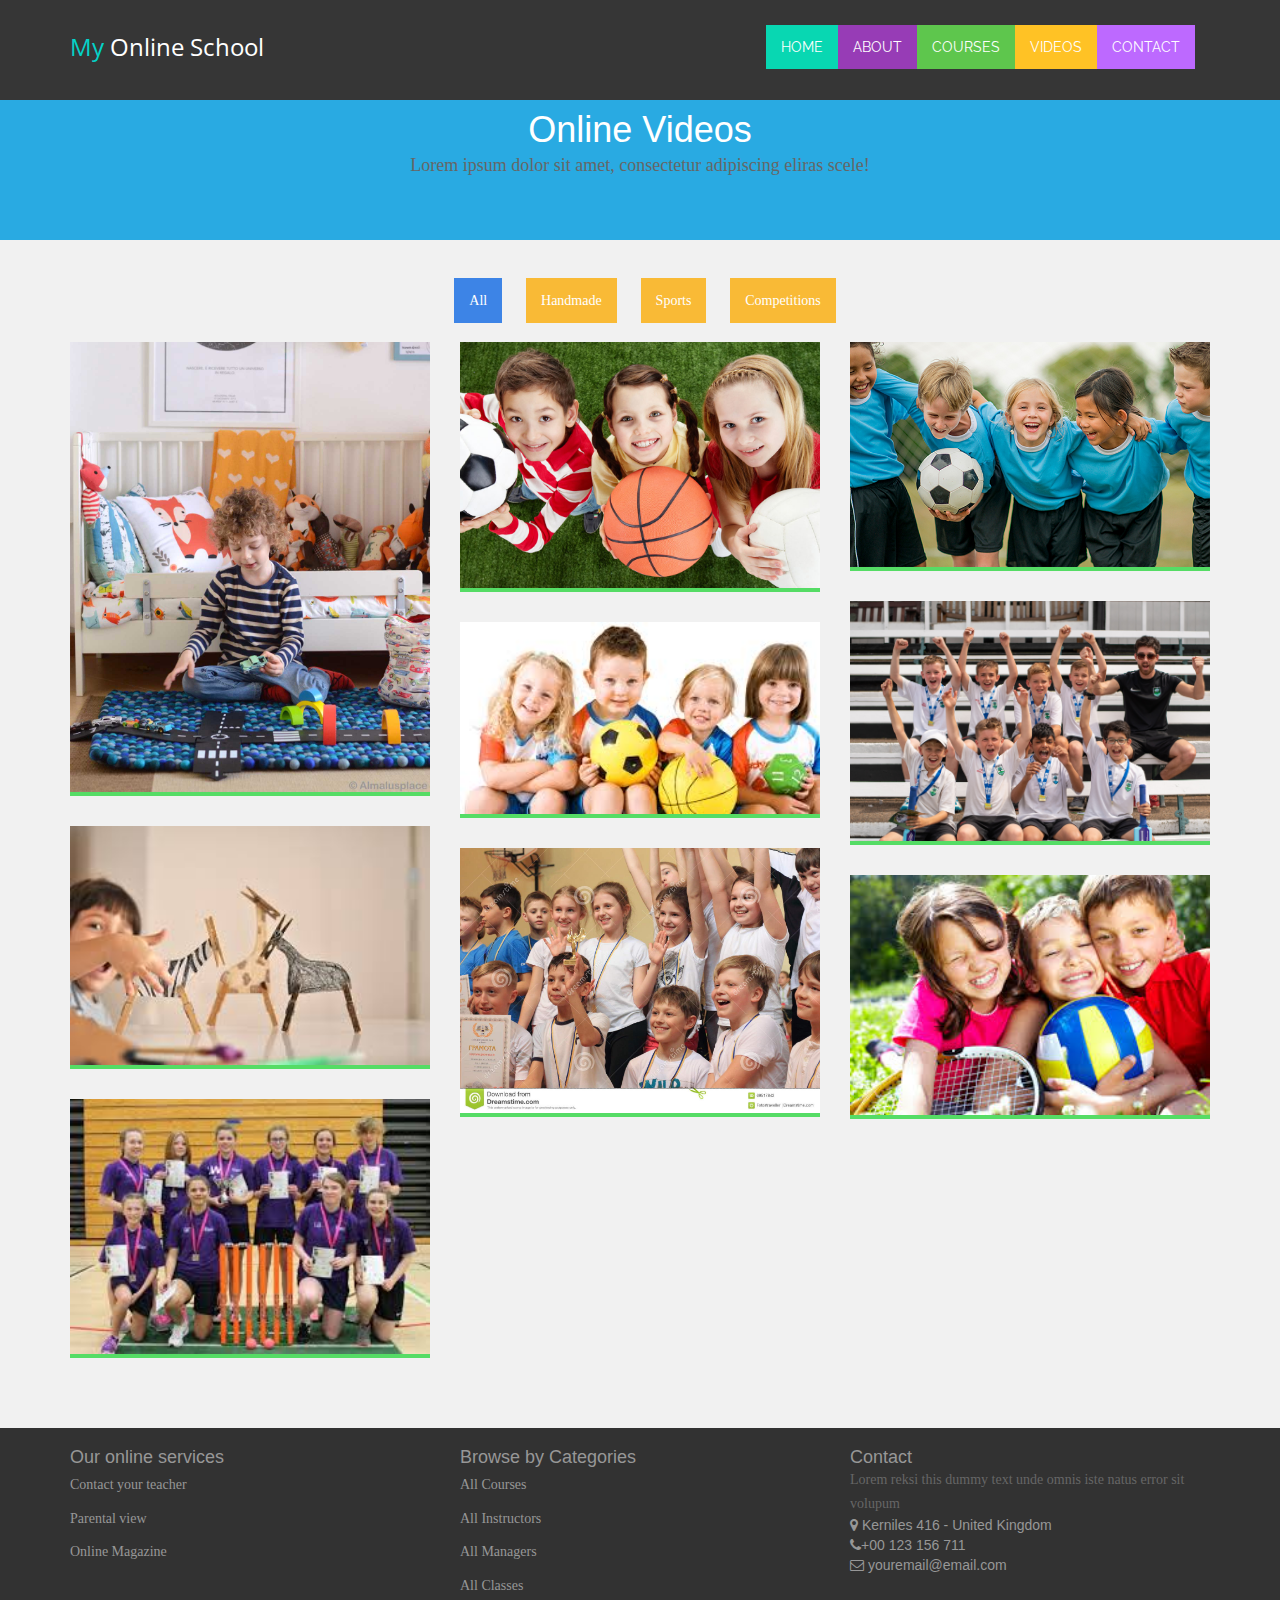
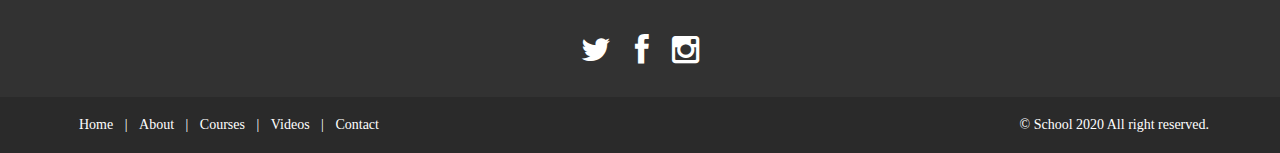
<file: videos.html>
<!DOCTYPE html>
<html lang="en">
<head>
	<meta charset="utf-8">
	<meta name="viewport" content="width=device-width, initial-scale=1.0">
	<meta name="description" content="free-educational-responsive-web-template-webEdu">
	<meta name="author" content="webThemez.com">
	<title>Free School Web Template Slate</title>
	<link rel="favicon" href="assets/images/favicon.png">
	<link rel="stylesheet" media="screen" href="http://fonts.googleapis.com/css?family=Open+Sans:300,400,700">
	<link rel="stylesheet" href="assets/css/bootstrap.min.css">
	<link rel="stylesheet" href="assets/css/font-awesome.min.css">
	<!-- Custom styles for our template -->
	<link rel="stylesheet" href="assets/css/bootstrap-theme.css" media="screen">
	<link rel="stylesheet" type="text/css" href="assets/css/isotope.css" media="screen" />
	<link rel="stylesheet" href="assets/js/fancybox/jquery.fancybox.css" type="text/css" media="screen" />
	<link rel="stylesheet" href="assets/css/style.css">
	<!-- HTML5 shim and Respond.js IE8 support of HTML5 elements and media queries -->
	<!--[if lt IE 9]>
	<script src="assets/js/html5shiv.js"></script>
	<script src="assets/js/respond.min.js"></script>
	<![endif]-->
</head>

<body>
	<!-- Fixed navbar -->
	<div class="navbar navbar-inverse">
		<div class="container">
			<div class="navbar-header">
				<!-- Button for smallest screens -->
				<button type="button" class="navbar-toggle" data-toggle="collapse" data-target=".navbar-collapse"><span class="icon-bar"></span><span class="icon-bar"></span><span class="icon-bar"></span></button>
				<a class="navbar-brand" href="index.html"> <span style="color:#04d2c8"> My</span> Online School </a>
			</div>
			<div class="navbar-collapse collapse">
				<ul class="nav navbar-nav pull-right mainNav">
					<li class="c1 active"><a href="index.html">Home</a></li>
					<li class="c2"><a href="about.html">About</a></li>
					<li class="c3"><a href="courses.html">Courses</a></li>
					<li class="c5"><a href="videos.html">Videos</a></li>
					
					<li class="c7"><a href="contact.html">Contact</a></li>

				</ul>
			</div>
			<!--/.nav-collapse -->
		</div>
	</div>
	<!-- /.navbar -->

		<header id="head" class="secondary">
            <div class="container">
                    <h1>Online Videos</h1>
                    <p>Lorem ipsum dolor sit amet, consectetur adipiscing eliras scele!</p>
                </div>
    </header>


	<!-- container -->
	<section class="container">
		<div class="row">
			<div class="col-md-12">
				<section id="portfolio" class="page-section section appear clearfix">
					<br />
					<br />
			
					<div class="row">
						<nav id="filter" class="col-md-12 text-center">
							<ul>
								<li><a href="#" class="current btn-theme btn-small" data-filter="*">All</a></li>
								<li><a href="#" class="btn-theme btn-small" data-filter=".webdesign">Handmade</a></li>
								<li><a href="#" class="btn-theme btn-small" data-filter=".photography">Sports</a></li>
								<li><a href="#" class="btn-theme btn-small" data-filter=".print">Competitions</a></li>
							</ul>
						</nav>
						<div class="col-md-12">
							<div class="row">
								<div class="portfolio-items isotopeWrapper clearfix" id="3">

									<article class="col-sm-4 isotopeItem webdesign">
										<div class="portfolio-item">
											<a href="#"><img src="assets/images/portfolio/hand1.jpg" id="im" alt="" /></a>
											
										</div>
									</article>

									<article class="col-sm-4 isotopeItem photography">
										<div class="portfolio-item">
											<a href="#"><img src="assets/images/portfolio/sport1.jpg" id="im2"alt="" /></a>
											
									</article>
									


									<article class="col-sm-4 isotopeItem photography">
										<div class="portfolio-item">
											<a href="#"><img src="assets/images/portfolio/sport2.jpg" id="im3" alt="" /></a>
											
										</div>
									</article>

									<article class="col-sm-4 isotopeItem print">
										<div class="portfolio-item">
											<a href="#"><img src="assets/images/portfolio/comp1.jpg" id="im5" alt="" /></a>
											
										</div>
									</article>

									<article class="col-sm-4 isotopeItem photography">
										<div class="portfolio-item">
										<a href="#">	<img src="assets/images/portfolio/sport3.jpg" id="im4" alt="" /></a>
											
										</div>
									</article>

									<article class="col-sm-4 isotopeItem webdesign">
										<div class="portfolio-item">
										<a href="#" ><img src="assets/images/portfolio/hand2.jpg" id="im1" alt="" /></a>
											
										</div>
									</article>
									
									
									<!-- Handmade videos -->
									<div id="overlay" class="mo d-flex justify-content-center"  width="800px" height="600px">
										<br>
										<br>
										<a href="#"id="x" class="ml-100px" >X</a>
										<!-- <a title="Close" class="fancybox-item fancybox-close" href="javascript:;"></a> -->
										<div class="youtube  d-flex justify-content-center" align="center" >
											<iframe width="700" height="400" src="https://www.youtube.com/embed/7z55PcTbJZw" frameborder="0"  allowfullscreen ></iframe>
												<h5>Project Title</h5>
												<i class="fa fa-link fa-2x"></i></a>
										</div>
									</div>
									
									<div id="overlay" class="modal d-flex justify-content-center" width="800px" height="600px">
										<br>
										<br>
										<a href="#"id="x7" class="ml-100px" >X</a>
										<!-- <a title="Close" class="fancybox-item fancybox-close" href="javascript:;"></a> -->
										<div class="youtube  d-flex justify-content-center" align="center" >
											<iframe width="700" height="400" src="https://www.youtube.com/embed/7z55PcTbJZw" frameborder="0"  allowfullscreen ></iframe>
												<h5>Project Title</h5>
												<i class="fa fa-link fa-2x"></i></a>
										</div>
									</div>
									<!-- sports videos -->
									<div id="overlay" class="sport1 d-flex justify-content-center"  width="800px" height="600px">
										<br>
										<br>
										<a href="#"id="xx" class="ml-100px" >X</a>
									
										<div class="youtube  d-flex justify-content-center" align="center" >
											<iframe width="700" height="400" src="https://www.youtube.com/embed/7z55PcTbJZw" frameborder="0"  allowfullscreen ></iframe>
												<h5>Project Title</h5>
												<i class="fa fa-link fa-2x"></i></a>
										</div>
									</div>
									
									<div id="overlay" class="sport2 d-flex justify-content-center" width="800px" height="600px">
										<br>
										<br>
										<a href="#"id="x1" class="ml-100px" >X</a>
										<!-- <a title="Close" class="fancybox-item fancybox-close" href="javascript:;"></a> -->
										<div class="youtube  d-flex justify-content-center" align="center" >
											<iframe width="700" height="400" src="https://www.youtube.com/embed/7z55PcTbJZw" frameborder="0"  allowfullscreen ></iframe>
												<h5>Project Title</h5>
												<i class="fa fa-link fa-2x"></i></a>
										</div>
									</div>
									<div id="overlay" class="sport3 d-flex justify-content-center" width="800px" height="600px">
										<br>
										<br>
										<a href="#"id="x2" class="ml-100px" >X</a>
										<!-- <a title="Close" class="fancybox-item fancybox-close" href="javascript:;"></a> -->
										<div class="youtube  d-flex justify-content-center" align="center" >
											<iframe width="700" height="400" src="https://www.youtube.com/embed/7z55PcTbJZw" frameborder="0"  allowfullscreen ></iframe>
												<h5>Project Title</h5>
												<i class="fa fa-link fa-2x"></i></a>
										</div>
									</div>
									
									<div id="overlay" class="sport4 d-flex justify-content-center" width="800px" height="600px">
										<br>
										<br>
										<a href="#" id="x3" class="ml-100px" >X</a>
										<!-- <a title="Close" class="fancybox-item fancybox-close" href="javascript:;"></a> -->
										<div class="youtube  d-flex justify-content-center" align="center" >
											<iframe width="700" height="400" src="https://www.youtube.com/embed/7z55PcTbJZw" frameborder="0"  allowfullscreen ></iframe>
												<h5>Project Title</h5>
												<i class="fa fa-link fa-2x"></i></a>
										</div>
									</div>
									<!-- competition videos -->
									<div id="overlay" class="comp1 d-flex justify-content-center" width="800px" height="600px">
										<br>
										<br>
										<a href="#"id="x4" class="ml-100px" >X</a>
										<!-- <a title="Close" class="fancybox-item fancybox-close" href="javascript:;"></a> -->
										<div class="youtube  d-flex justify-content-center" align="center" >
											<iframe width="700" height="400" src="https://www.youtube.com/embed/7z55PcTbJZw" frameborder="0"  allowfullscreen ></iframe>
												<h5>Project Title</h5>
												<i class="fa fa-link fa-2x"></i></a>
										</div>
									</div>


									<div id="overlay" class="comp2 d-flex justify-content-center" width="800px" height="600px">
										<br>
										<br>
										<a href="#"id="x5" class="ml-100px" >X</a>
										<!-- <a title="Close" class="fancybox-item fancybox-close" href="javascript:;"></a> -->
										<div class="youtube  d-flex justify-content-center" align="center" >
											<iframe width="700" height="400" src="https://www.youtube.com/embed/7z55PcTbJZw" frameborder="0"  allowfullscreen ></iframe>
												<h5>Project Title</h5>
												<i class="fa fa-link fa-2x"></i></a>
										</div>
									</div>
									<div id="overlay" class="comp3 d-flex justify-content-center" width="800px" height="600px">
										<br>
										<br>
										<a href="#"id="x6" class="ml-100px" >X</a>
										<!-- <a title="Close" class="fancybox-item fancybox-close" href="javascript:;"></a> -->
										<div class="youtube  d-flex justify-content-center" align="center" >
											<iframe width="700" height="400" src="https://www.youtube.com/embed/7z55PcTbJZw" frameborder="0"  allowfullscreen ></iframe>
												<h5>Project Title</h5>
												<i class="fa fa-link fa-2x"></i></a>
										</div>
									</div>
									<!-- *** -->
									<article class="col-sm-4 isotopeItem print">
										<div class="portfolio-item">
											<a href="#"><img src="assets/images/portfolio/comp2.jpg" id="im7" alt="" /></a>
											
										</div>
									</article>

									<article class=" col-sm-4 isotopeItem photography">
										<div class="portfolio-item">
										<a href="#"><img src="assets/images/portfolio/sport4.jpg" id="im5" alt="" /></a>
										
										</div>
									</article>

									<article class="col-sm-4 isotopeItem print">
										<div class="portfolio-item">
										<a href="#"><img src="assets/images/portfolio/comp3.jpg" id="im8" alt="" /> </a>
											
										</div>
									</article>
								</div>

							</div>


						</div>
					</div>

				</section>
			</div>
		</div>

	</section>
	<!-- /container -->
 
    <footer id="footer">
 
		<div class="container">
   <div class="row">
  <div class="footerbottom">
    <div class="col-md-4 col-sm-12">
      <div class="footerwidget">
        <h4>
          Our online services
        </h4>
        <div class="menu-course">
          <ul class="menu">
            
            <li><a href="#">
                Contact your teacher
              </a>
            </li>
            <li><a href="#">
                Parental view
              </a>
            </li>
            <li><a href="#">
               Online Magazine
              </a>
            </li>
          </ul>
        </div>
      </div>
    </div>
    
    <div class="col-md-4 col-sm-12">
      <div class="footerwidget">
        <h4>
          Browse by Categories
        </h4>
        <div class="menu-course">
          <ul class="menu">
            <li><a href="#">
                All Courses
              </a>
            </li>
            <li> <a href="#">
                All Instructors
              </a>
            </li>
            <li><a href="#">
                All Managers
              </a>
            </li>
            <li>
              <a href="#">
                All Classes
              </a>
            </li>
          </ul>
        </div>
      </div>
    </div>
    <div class="col-md-4 col-sm-12"> 
            	<div class="footerwidget"> 
                         <h4>Contact</h4> 
                        <p>Lorem reksi this dummy text unde omnis iste natus error sit volupum</p>
            <div class="contact-info"> 
            <i class="fa fa-map-marker"></i> Kerniles 416  - United Kingdom<br>
            <i class="fa fa-phone"></i>+00 123 156 711 <br>
             <i class="fa fa-envelope-o"></i> youremail@email.com
              </div> 
                </div><!-- end widget --> 
    </div>
  </div>
</div>
			<div class="social text-center">
				<a href="#"><i class="fa fa-twitter"></i></a>
				<a href="#"><i class="fa fa-facebook"></i></a>
				<a href="#"><i class="fa fa-instagram"></i></a>

			</div>

			<div class="clear"></div>
			<!--CLEAR FLOATS-->
		</div>
		<div class="footer2">
			<div class="container">
				<div class="row">

					<div class="col-md-6 panel">
						<div class="panel-body">
							<p class="simplenav">
								<a href="index.html">Home</a> | 
								<a href="about.html">About</a> |
								<a href="courses.html">Courses</a> |
								<a href="videos.html">Videos</a> |
								<a href="contact.html">Contact</a>
							</p>
						</div>
					</div>

					<div class="col-md-6 panel">
						<div class="panel-body">
							<p class="text-right"><span> &copy; School 2020 All right reserved. </span></p>
						</div>
					</div>

				</div>
				<!-- /row of panels -->
			</div>
		</div>
	</footer>

	<!-- JavaScript libs are placed at the end of the document so the pages load faster -->
	<script src="http://ajax.googleapis.com/ajax/libs/jquery/1.10.2/jquery.min.js"></script>
	<script src="http://netdna.bootstrapcdn.com/bootstrap/3.0.0/js/bootstrap.min.js"></script>
	<script src="assets/js/jquery.cslider.js"></script>
	<script src="assets/js/jquery.isotope.min.js"></script>
	<script src="assets/js/fancybox/jquery.fancybox.pack.js" type="text/javascript"></script>
	<script src="assets/js/custom.js"></script>
</body>
</html>
</file>
<file: assets/css/style2.css>
@import url(https://fonts.googleapis.com/css?family=Raleway:400,700,500);
@import url(http://fonts.googleapis.com/css?family=Lato:400,700);
body {
	
	font-weight: normal;
	color: #727272;
	background: #F1F1F1;
	font-size: 14px;
	font-family:'Raleway', sans-serif;
}
/*General*/
h1, h2, h3, h4, h5, h6 {
	font-weight: normal;
    font-family: 'Raleway', sans-serif;
}
h1, .h1, h2, .h2, h3, .h3 {
	margin-top: 30px;
	color: #000;
}
h2 {
	margin: 30px 0;
	color: #000000;
}
a{
    color:#3d84e6;
}
a:hover, a:focus{
    color:#3d84e6;
    text-decoration: underline;
    border-radius: 0;
}
.navbar-toggle {
	background-color: rgba(0, 0, 0, 0.89);
}
.navbar-nav>li>a {
	padding-top: 12px;
	padding-bottom: 12px;
	font-family:'Raleway', sans-serif;
	font-weight: 500 !important;
	border-radius: 1px;
}
blockquote {
	font-style: italic;
	font-family: Georgia;
	color: #999;
	margin: 0px 0 0px;
	padding: 0px 20px;
}
label {
	color: #777;
}
.btn-inline {
	color: #29AAE2;
	font-size: 15px; 
}
.form-control {
	display: block;
	width: 100%;
	height: 41px;
	padding: 6px 12px;
	font-size: 14px;
	line-height: 2.428571;
	color: #555;
	background-color: #FFFFFF;
	background-image: none;
	border: 1px solid #E0E0E0;
	border-radius: 0px;
	box-shadow: none;
}
.navbar-inverse .navbar-brand img {
	width: 171px;
}
.navbar-inverse .navbar-nav > li.c1 a{
color: #fff;
background: #08D7B2;}
.navbar-inverse .navbar-nav > li.c2 a{
color: #FFFFFF;
background: #973CB6;}
.navbar-inverse .navbar-nav > li.c3 a{
color: #fff;
background: #5EC64D;}
.navbar-inverse .navbar-nav > li.c4 a{
color: #fff;
background: #29AAE2;}
.navbar-inverse .navbar-nav > li.c5 a{
color: #fff;
background: #FFC225;}
.navbar-inverse .navbar-nav > li.c6 a{
color: #fff;
background: #ED47C5;}
.navbar-inverse .navbar-nav > li.c7 a{
color: #fff;
background: #BD69FF;}
.navbar-inverse .navbar-nav > li.c1 a:hover, .navbar-inverse .navbar-nav > li.c1.active a{
color:#fff;
background: #08D7B2;
}
.navbar-inverse .navbar-nav > li.c2 a:hover, .navbar-inverse .navbar-nav > li.c2.active a{
color: #fff;
background:#973CB6;
}
.navbar-inverse .navbar-nav > li.c3 a:hover, .navbar-inverse .navbar-nav > li.c3.active a{
color: #fff;
background:#5EC64D;
}
.navbar-inverse .navbar-nav > li.c4 a:hover, .navbar-inverse .navbar-nav > li.c4.active a{
color: #fff;
background: #29AAE2;
/* background: #fff; */}
.navbar-inverse .navbar-nav > li.c5 a:hover, .navbar-inverse .navbar-nav > li.c5.active a{
color: #fff;
background:#FFC225;
}
.navbar-inverse .navbar-nav > li.c6 a:hover, .navbar-inverse .navbar-nav > li.c6.active a{
color: #fff;
background:#ED47C5;
}
.navbar-inverse .navbar-nav > li.c7 a:hover, .navbar-inverse .navbar-nav > li.c7.active a{
color: #fff;
background:#BD69FF;
}
.secondary p{
font-size:18px;
}
.b1{
color:#fff;
background:#04d2c8;
margin-left: 175px;
}
.b2{
color:#fff;
background:#ff9900;
margin-left: 175px;
}
.b3{
color:#fff;
background:#5EC64D;
}
.b4{
color:#fff;
background: #FFC225;
}
.grey-box-icon h4{
padding: 30px ;
font-weight: 500;
font-size: 27px;
}

.grey-box-icon a{
margin: 20px 0 0;
color: #fff;
padding: 10px 20px;
border: 1px solid rgba(255, 255, 255, 0.46);
display: inline-block;
background: rgba(255, 255, 255, 0.14);} 

.section-title {
	margin-bottom: 20px;
}
.features{
 background-color: #F7F7F7;
 padding: 50px;

 font-family: Montserrat,sans-serif;

 
 /* background-position: 50% 64px; */
/* border-top: 2px solid #fff; */
}
/* .navbar-inverse .navbar-brand{ */
/* margin-top:0px; */
/* } */
/* Header */
#head {
	/*background: #181015 url( ../images/bg_header.jpg) no-repeat;*/
	background-size: cover;
	height: 600px;
	text-align: center;
	color: rgba(255,255,255,0.75) ;
	font-weight: 300;
	position: relative; 
	background-position-x: center;
}
#head.secondary {
	height: 100px;
	min-height: 100px;
	padding-top: 0px;
}
#head .lead {
	font-size: 44px;
	margin-bottom: 6px;
	color: white;
	line-height: 1.15em;
}
#head .tagline {
	color: rgba(255,255,255,0.75);
	margin-bottom: 25px;
}
#head .tagline a {
	color: #fff;
}
#head .btn {
	margin-bottom: 10px;
}
#head .btn-default {
	text-shadow: none;
	background: transparent;
	color: rgba(255,255,255,.5);
	-webkit-box-shadow: inset 0px 0px 0px 3px rgba(255,255,255,.5);
	-moz-box-shadow: inset 0px 0px 0px 3px rgba(255,255,255,.5);
	box-shadow: inset 0px 0px 0px 3px rgba(255,255,255,.5);
	background: transparent;
}
#head .btn-default:hover, #head .btn-default:focus {
	color: rgba(255,255,255,.8);
	-webkit-box-shadow: inset 0px 0px 0px 3px rgba(255,255,255,.8);
	-moz-box-shadow: inset 0px 0px 0px 3px rgba(255,255,255,.8);
	box-shadow: inset 0px 0px 0px 3px rgba(255,255,255,.8);
	background: transparent;
}
#head .btn-default:active, #head .btn-default.active {
	color: #fff;
	-webkit-box-shadow: inset 0px 0px 0px 3px #fff;
	-moz-box-shadow: inset 0px 0px 0px 3px #fff;
	box-shadow: inset 0px 0px 0px 3px #fff;
	background: transparent;
}
.fluid_container {
	bottom: 0;
	height: 100%;
	left: 0;
	right: 0;
	top: 0;
	z-index: 0;
}
#camera_wrap_4 {
	bottom: 0;
	height: 100%;
	left: 0;
	margin-bottom: 0!important;
	position: absolute;
	right: 0;
	top: 0;
}
.camera_bar {
	z-index: 2;
}
.camera_thumbs {
	margin-top: -100px;
	position: relative;
	z-index: 1;
}
.camera_thumbs_cont {
	border-radius: 0;
	-moz-border-radius: 0;
	-webkit-border-radius: 0;
}
.camera_overlayer {
	opacity: .1;
}
.panel {
	margin-bottom: 0px;
	background-color: transparent;
	border: 1px solid transparent;
	border-radius: 0px;
	-webkit-box-shadow: none;
	box-shadow: none;
}
.panel-body {
	padding: 0px;
}
.btn-action, .btn-primary {
	color: #FFEFD7;
	background-image: -webkit-linear-gradient(top, #0ecfec 0%, #09bed9 100%);
	background-image: linear-gradient(to bottom, #0ecfec 0%, #09bed9 100%);
 filter: progid:DXImageTransform.Microsoft.gradient(startColorstr='#0ecfec22', endColorstr='#09bed900', GradientType=0);
 filter: progid:DXImageTransform.Microsoft.gradient(enabled = false);
	background-repeat: repeat-x;
	border: 0 none;
}
.btn-action:hover, .btn-primary:hover {
	background: #04a0b7;
}
.btn:hover, .btn:active {
	color: #fff;
}
ul, .list.custom-list ul {
	margin: 0 0 11px;
	list-style-type: none;
	padding-left: 10px;
}
.list.custom-list ul li {
	margin: 0;
	padding: 5px 15px;
	border-top: 1px dashed #f2f2f2;
	position: relative;
	background: url(../images/arrow.png) no-repeat 0 10px;
}
.list.custom-list ul li a {
	font: 14px/1.2em 'Roboto', sans-serif;
	color: #FF5555;
	text-transform: none;
	display: inline;
	position: relative;
}
.thumbnail {
	position: relative;
	margin: 0;
	border-radius: 0;
	box-shadow: none;
	border: none;
	padding: 0;
	background: none;
	padding: 0;
	background: #F9F9F9;
	box-shadow: 0px 1px 1px #9D9D9D;
}
.thumbnail time {
	background: #3d84e6;
	padding: 5px 0;
	display: block;
	text-indent: 12px;
	color: #fff;
}
.thumbnail .caption {
	padding: 15px;
	color: #606577;
	background: #fff;
}
.thumbnail .caption:hover {
}
.thumbnail .caption a {
	font: 20px;
}
.slideUp {
	top: -100px;
}
.navbar-inverse {
	background: #363636;
	margin: 0 auto;
}
.navbar-inverse {
	border: none;
}
.navbar-inverse .navbar-nav > li > a, .navbar-inverse .navbar-nav > .open ul > a {
	font-size: 14px;
	text-transform: uppercase;
}
.navbar-inverse .navbar-nav > li > a:hover, .navbar-inverse .navbar-nav > li > a:focus, 
.navbar-inverse .navbar-nav > .open > a:hover, .navbar-inverse .navbar-nav > .open > a:focus,
.navbar-inverse .navbar-nav > .active > a{
	background: #3d84e6; 
    border-radius: 0px;
} 
.navbar-inverse .navbar-nav > li > a, .navbar-inverse .navbar-nav > .open ul > a {
	text-align: left;
}
.navbar-inverse .navbar-nav > .active > a, .navbar-inverse .navbar-nav > .active > a:hover{
color: #fff !important;
    border-radius: 0px;
    background: #3d84e6;
}
.heading-text{
    position: absolute;
    z-index: 999;
    text-align: center;
    width: 100%;
    left: 0px;
    right: 0px;
    bottom: 0px;
    display: none;
}
.heading-text h1{
    font-size: 38px;
    background: rgba(255, 85, 85, 0.81);
    padding: 15px 20px;
    display: inline-block;
}
.heading-text p{
font-size: 22px;
background: rgba(255, 85, 85, 0.78);
padding: 15px 20px;
display: inline-block;
clear: both;
}
/* Highlights*/
.highlight {
	margin-top: 40px;
}
.h-caption {
	text-align: center;
}
.h-caption i {
	display: block;
	font-size: 54px;
	color: #3d84e6;
	margin-bottom: 36px;
}
.h-caption h4 {
	color: #382526;
	font-size: 16px;
	font-weight: bold;
	margin-bottom: 20px;
}
div.hbox {
	background: #fff;
	padding: 10px 15px;
}
.h-body {
}
.jumbotron {
	background-color: #E0E0E0;
}
.page-header {
	border-bottom: 1px solid #15c008;
}
.page-title {
	margin-top: 20px;
	font-weight: 300;
	color: #15c008;
}
.text-muted {
	color: #888;
}
.breadcrumb {
	background: none;
	padding: 0;
	margin: 30px 0 0px 0;
}
ul.list-spaces li {
	margin-bottom: 10px;
}
/* Helpers */
.container-full {
	margin: 0 auto;
	width: 100%;
}
.top-space {
	margin-top: 60px;
}
.top-margin {
	margin-top: 20px;
}
.circle {
	background: rgb(214, 214, 214);
	width: 95px;
	height: 95px;
	border-radius: 90px;
	line-height: 95px;
	margin: 0 auto 20px;
}
img {
	max-width: 100%;
}
img.pull-right {
	margin-left: 10px;
}
img.pull-left {
	margin-right: 10px;
}
#map {
	width: 100%;
	height: 280px;
}
#social {
	margin-top: 50px;
	margin-bottom: 50px;
}
#social .wrapper {
	width: 340px;
	margin: 0 auto;
}
.sidebar {
	padding-top: 36px;
	padding-bottom: 30px;
}
.sidebar .panel {
	margin-bottom: 20px;
}
.sidebar h1, .sidebar .h1, .sidebar h2, .sidebar .h2, .sidebar h3, .sidebar .h3 {
	margin-top: 20px;
}
.featured-box {
	padding: 20px;
    padding-left: 0px;
	margin-bottom: 20px;
}
.featured-box .text {
	padding-left: 0px;
}
.featured-box h3 {
    font-size: 18px;
	margin: 0 0 5px 0;
}
.featured-box i {
	position: absolute;
	display: inline-block;
	color: #A8A8A8; 
	padding: 0px;
	border-radius: 50px;
	width: 24px;
	height: 24px;
	margin: 0px;
	width: 60px;
	height: 60px;
	text-align: center;
	line-height: 60px;
}
footer {
	/* border-top: 1px solid #e5e5e5; */
	background: #323232;
	margin-top: 40px;
	padding-top: 20px;
	color: #cac7c7;
	
}

.panel .panel-body .simplenav{
	color: #ff9900;

}

.panel .panel-body .simplenav a{
	font-size: 17px;
	font-family: 'Raleway', sans-serif;
}

.panel .panel-body .simplenav a:hover{
	
	color:#04d2c8;
}
.footerbottom{
	padding:20px;
	
}

.footerwidget h4{
	color:#04d2c8;
	font-size: 22px;
	font-weight: 300;
}
 ul.menu{
    padding: 5px;
}
.menu li{
    padding: 10px 0px;
}
.menu li a{
	
	color: #cac7c7;
	font-size: 15px;
	font-family: 'Raleway', sans-serif;
}

.menu li a:hover{
	color:#ff9900;
}
.social {
	margin: 20px 0;
}
.social a {
	font-size: 32px;
	margin: 0 10px;
	color: #FFFFFF;
}
.social .s1 i:hover {
	color: #55acee;
}

.social .s2 i:hover {
	color: #3b5999;
}

.social .s3 i:hover {
	color: #e4405f;
}

.social .s4 i:hover {
	color: #0077B5;
}
/* Footer */
.footer1 {
	background: #fff;
	padding: 30px 0 0 0;
	font-size: 12px;
	color: #999;
}
.footer1 a {
	color: #ccc;
}
.footer1 a:hover {
	color: #fff;
}
.footer1 .panel {
	margin-bottom: 30px;
}
.footer1 .panel-title {
	font-size: 17px;
	font-weight: bold;
	color: #ccc;
	margin: 0 0 20px;
}
.footer1 .entry-meta {
	border-top: 1px solid #ccc;
	border-bottom: 1px solid #ccc;
	margin: 0 0 35px 0;
	padding: 2px 0;
	color: #888888;
	font-size: 12px;
	font-size: 0.75rem;
}
.footer1 .entry-meta a {
	color: #333333;
}
.footer1 .entry-meta .meta-in {
	border-top: 1px solid #ccc;
	border-bottom: 1px solid #ccc;
	padding: 10px 0;
}
.follow-me-icons {
	font-size: 30px;
}
.follow-me-icons i {
	float: left;
	margin: 0 10px 0 0;
	color: #3d84e6;
}
.footer2 {
	background: #2A2A2A;
	padding: 15px 0;
	color: #868686;
	font-size: 12px;
}
.footer2 a {
	color: #FFF;
}
.footer2 a:hover {
	color: #fff;
}
.footer2 p {
	margin: 0;
	color: #fff;
}
.panel-simplenav {
	margin-left: -5px;
}
.panel-simplenav a {
	margin: 0 5px;
}
#services .fa {
	color: #3d84e6;
}
/* carousel */
#quote-carousel {
	padding: 0 10px 30px 10px;
	margin-top: 30px 0px 0px;
}
/* Control buttons  */
#quote-carousel .carousel-control {
	background: none;
	color: #222;
	font-size: 2.3em;
	text-shadow: none;
	margin-top: 30px;
}
/* Previous button  */
#quote-carousel .carousel-control.left {
	left: -12px;
}
/* Next button  */
#quote-carousel .carousel-control.right {
	right: -12px !important;
}
/* Changes the position of the indicators */
#quote-carousel .carousel-indicators {
	right: 50%;
	top: auto;
	bottom: 0px;
	margin-right: -19px;
}
/* Changes the color of the indicators */
#quote-carousel .carousel-indicators li {
	background: #c0c0c0;
}
#quote-carousel .carousel-indicators .active {
	background: #333333;
}
#quote-carousel img {
	width: 250px;
	height: 100px;
}
/* End carousel */

.item blockquote {
	border-left: none;
	margin: 0;
}
.item blockquote img {
	margin-bottom: 10px;
}
.item blockquote p:before {
	content: "\f10d";
	font-family: 'Fontawesome';
	float: left;
	margin-right: 10px;
}
.contact ul {
	padding: 0px;
}
.contact ul li {
	margin-bottom: 10px;
	list-style: none;
}
footer ul li {
	list-style: none;
}
#map-canvas {
	height: 100%;
	margin: 0px;
	padding: 0px;
}
/* ------- */

.isotopeWrapper article {
	margin-bottom: 30px;
}
#portfolio {
}
#portfolio img {
	width: 100%;
}
#portfolio article p {
	margin-bottom: 1.45em;
	/*set next row on the baseline*/;
}
nav#filter {
	margin-bottom: 1.5em;
}
nav#filter li {
	display: inline-block;
	margin: 10px;
}
nav#filter a {
	padding: 15px;
	line-height: 20px;
	text-decoration: none;
	color: #FFFFFF;
    border-left: 0px;
border-right: 0px;
	background: #F9BA36;
}
nav#filter a.current {
	background: #3d84e6;
	color: #fff;
}
.iconColor .fa {
	color: #ee0c45;
}
.portfolio-items article img {
	width: 100%;
}
.portfolio-item {
	display: block;
	position: relative;
	-webkit-transition: all 0.2s ease-in-out;
	-moz-transition: all 0.2s ease-in-out;
	-o-transition: all 0.2s ease-in-out;
	transition: all 0.2s ease-in-out;
	border-bottom: 4px solid #55DC65;
}
.portfolio-item img {
	-webkit-transition: all 300ms linear;
	-moz-transition: all 300ms linear;
	-o-transition: all 300ms linear;
	-ms-transition: all 300ms linear;
	transition: all 300ms linear;
}
.portfolio-item .portfolio-desc {
	display: block;
	opacity: 0;
	position: absolute;
	width: 100%;
	left: 0;
	top: 0;
	color: rgba(220, 220, 220);
}
.fancybox-overlay {
	background: rgba(0, 0, 0, 0.64);
}
.portfolio-item:hover .portfolio-desc {
	padding-top: 20%;
	height: 100%;
	transition: all 200ms ease-in-out 0s;
	opacity: 1;
	background: rgba(61, 61, 61, 0.67);
}
.portfolio-item .portfolio-desc a {
	color: #fff;
	text-align: center;
	display: block;
}
.portfolio-item .portfolio-desc a:hover {
	/*text-shadow: 2px 2px 1px rgba(0, 0, 0, 0.7);*/
	text-decoration: none;
}
.portfolio-item .portfolio-desc .folio-info {
	top: -20px;
	padding: 30px;
	height: 0;
	opacity: 0;
	position: relative;
}
.portfolio-item:hover .folio-info {
	height: 100%;
	opacity: 1;
	transition: all 500ms ease-in-out 0s;
	top: 5px;
}
.portfolio-item .portfolio-desc .folio-info h5 {
	text-transform: uppercase;
	text-align: center;
	font-weight: bold;
	font-size: 1.4em;
}
.portfolio-item .portfolio-desc .folio-info p {
	color: #ffffff;
	font-size: 12px;
}
.newsBox {
	margin-bottom: 12px;
}
.newsBox img {
	width: 100% !important;
}
/*Da Slider*/
.da-slider {
	width: auto;
	height: auto;
	max-height: initial;
	position: absolute;
	top: 0px;
	bottom: 0px;
	right: 0px;
	left: 0px;
}
.da-slide h2 {
	text-align: left;
	top: 15%;
	font-weight: bold;
}
.da-slide p {
	text-align: left;
	top: 40%;
	font-size: 30px;
}
.da-arrows span {
	position: absolute;
	top: 45%;
}
.da-dots span.da-dots-current:after {
	content: '';
	background: #3d84e6;
}
.team-member {
	padding-top: 5px;
	margin-bottom: 15px;
}
.team-heading {
	display: block;
	width: 100%;
}
.member-img {
	overflow: hidden;
}
.member-img img {
	border-radius: 0px; 
}
.team-socials {
	margin: 15px 0;
	display: block;
	text-align: center;
}
.team-socials i {
	width: 35px;
	height: 35px;
	position: relative;
	display: inline-block;
	text-align: center;
	font-size: 18px;
	color: #C7C7C7;
}
.team-socials i:hover {
	color: #3d84e6;
}
.team-member h4 {
	font-size: 19px;
	line-height: 32px;
	padding: 10px 0 0;
	text-align: center;
	margin: 0px;
}
.team-member .pos {
	display: block;
	margin: 0;
	text-align: center;
}
#head.secondary { 
	padding-top: 0px;
	background: #29AAE2;
	background-size: cover;
	text-align: center; 
    padding:10px 0;
	height: 140px; 
}
#head.secondary h1{ 
    COLOR: #fff;
    text-align: center;
}
/*Price table*/
.flat {
	margin: 30px 0;
}
.flat .plan {
	border-radius: 0px;
	list-style: none;
	padding: 0 0 20px;
	margin: 0 0 15px;
	background: #fff;
	text-align: center;
}
.flat .plan li {
	padding: 10px 15px;
	color: #ccc;
	border-top: 1px solid #f5f5f5;
	-webkit-transition: 300ms;
	transition: 300ms;
}
.flat .plan li.plan-price {
	border-top: 0;
}
.flat .plan li.plan-name {
	border-radius: 0;
	padding: 15px;
	font-size: 24px;
	line-height: 24px;
	color: #fff;
	background: #A5A5A5;
	margin-bottom: 30px;
	border-top: 0;
}
.flat .plan li > strong {
	color: #6B6B6B;
	font-weight: normal;
}
.flat .plan li.plan-action {
	margin-top: 10px;
	border-top: 0;
	border-radius: 0px;
}
.flat .plan.featured {
	-webkit-transform: scale(1.1);
	-ms-transform: scale(1.1);
	transform: scale(1.1);
}
.flat .plan.featured:hover li.plan-name, .flat .plan:hover li.plan-name, .flat .plan.featured.plan-name {
	background: #29AAE2 !important;
}
.btn {
	background: #3d84e6;
	color: #fff;
}
.footer2 a {
	padding: 4px 8px;
}

/**
  MEDIA QUERIES
*/
@media (max-width: 767px) {
#head.secondary {
	height: 80px;
	min-height: 80px;
	background-size: initial;
}
#camera_wrap_4, #head{
height:480px !important;
}
#head .lead {
	font-size: 34px;
}
}

/* Small devices (tablets, 768px and up) */
@media (min-width: 768px) {
#quote-carousel {
	margin-bottom: 0;
	padding: 0 40px 30px 40px;
	margin-top: 30px;
}
}

@media (max-width: 767px) {
.navbar-collapse ul {
	text-align: right;
	margin-right: 0px;
}
}

/* Small devices (tablets, up to 768px) */
@media (max-width: 768px) {
/* Make the indicators larger for easier clicking with fingers/thumb on mobile */
    #head.secondary { 
height: 157px !important;
}
#camera_wrap_4, #head{
height:480px !important;
}
.navbar-inverse .navbar-nav > li > a, .navbar-inverse .navbar-nav > .open ul > a {
	font-size: 13px;
}
    .navbar-inverse .navbar-nav > li > a, .navbar-inverse .navbar-nav > .open ul > a {
text-align: right;
}
#quote-carousel .carousel-indicators {
	bottom: -20px !important;
}
#quote-carousel .carousel-indicators li {
	display: inline-block;
	margin: 0px 5px;
	width: 15px;
	height: 15px;
}
#quote-carousel .carousel-indicators li.active {
	margin: 0px 5px;
	width: 20px;
	height: 20px;
}
.footer2 p {
	margin: 0;
	text-align: center;
}
}

@media (max-width: 420px) { 
#camera_wrap_4, #head{
height:380px !important;
}
.da-slide h2 {
	font-size: 28px;
}
.da-slide p {
	font-size: 19px;
	font-weight: 400;
}
}
.camera_caption h2 {
border-bottom: 4px solid #1fcdff;
font-family: 'Open Sans', sans-serif;
font-size: 100px;
font-weight: 700;
letter-spacing: -2px;
}
.camera_fakehover:before {
content: '';
width: 100%;
height: initial;
z-index: 99999;
position: absolute;
height: inherit;
width: 100%;
left: 0px;
}
.grey-box-icon { 
padding: 15px 20px 20px 20px;
text-align: center;
margin-top: 40px;
position: relative;
padding: 20px;
height: 365px;
border-radius: 3px;
/* box-shadow: 0px 1px 1px #9D9D9D; */}
.grey-box-icon-pos{
    margin-top: -88px;
    margin-bottom: 31px;
}
.grey-box-icon:hover .fontawesome-icon.circle-white {
background-color: #f6f6f6;
color: #697277;
-moz-transition: all .2s ease-in;
-webkit-transition: all .2s ease-in;
-o-transition: all .2s ease-in;
transition: all .2s ease-in;
}
.footer_post li {
float: left;
margin: 2px;
list-style: none;
}

.video-list-thumbs{}
.video-list-thumbs > li{
    margin-bottom:12px
}
.video-list-thumbs > li:last-child{}
.video-list-thumbs > li > a{
	display:block;
	position:relative;
	background-color: #FFFFFF;
	color: #fff;
	padding: 5px;
	border-radius: 0;
	}
.video-list-thumbs > li > a:hover{
	background-color: #29AAE2;
	transition:all 500ms ease;
	box-shadow:0 2px 4px rgba(0,0,0,.3);
	text-decoration:none
}
.video-list-thumbs h2{
	bottom: 0;
	font-size: 14px;
	margin: 8px 0 0;
	padding: 10px;
	color: #1F1F1F;
	line-height: 25px;
}
.video-list-thumbs .play-button{
    font-size: 60px;
    opacity: 0.6;
    position: absolute;
    right: 43%;
    top: 34%;
    background: url(../images/playbutton.png) no-repeat;
    width: 36px;
    height: 36px;
}
.video-list-thumbs > li > a:hover .play-button{
	color:#fff;
	opacity:1; 
	transition:all 500ms ease;
}
.video-list-thumbs .duration{
	background-color: rgba(0, 0, 0, 0.4);
	border-radius: 2px;
	color: #fff;
	font-size: 11px;
	font-weight: bold;
	left: 12px;
	line-height: 13px;
	padding: 2px 3px 1px;
	position: absolute;
	top: 12px;
}
.video-list-thumbs > li > a:hover .duration{
	background-color:#000;
	transition:all 500ms ease;
}
@media (min-width:320px) and (max-width: 480px) { 
	.video-list-thumbs .glyphicon-play-circle{
    font-size: 35px;
    right: 36%;
    top: 27%;
	}
	.video-list-thumbs h2{
		bottom: 0;
		font-size: 12px;
		height: 22px;
		margin: 8px 0 0;
	}
}
/* my edits----------------------------------------------------------------------------------- */
.navbar-brand a{
	padding-top:5%;
	font-family: 'Roboto', sans-serif;

}
/* About Us */

.about:hover{
	color: 	#f0bb35;
	font-size: 28px;
	text-shadow: 2px 2px 10px black;

}

.section-one{
font-family: "Crimson Text",serif;
margin-bottom: 50px;
}

.section-one .container .head-contain{
padding: 70px;
margin: 8px;

}

.head-contain{
text-align: center;
}

.learn{
position: absolute;
left: 0;
width: 100%;
display: block;
margin: 0;
color: #e3eaf0;
font-family:'Nothing You Could Do', cursive;
font-size: 150px;
line-height: 1;

}

.our-h6{
color: #04d2c8;
font-size: 22px;
line-height: 1.272727272727273em;
font-weight: 700;
letter-spacing: .025em;
position: relative;
display: block;
margin: 0;
bottom:-32px;
}

.our-h2,.select{
color: #42495b;
font-family: Montserrat,sans-serif;
font-weight: 700;
font-size: 45px;
line-height: 1.333333333333333em;
position: relative;
display: block;
margin: 0;
bottom:-20px;
}

.head-text{
color: #595959;
font-size: 22px;
line-height: 1.363636363636364em;
position: relative;
display: block;
margin: 11px 0 0;
font-family: "Crimson Text",serif;
padding: 20px;
}

.card-title{
font-size: 25px;
font-weight: 600;
color:#42495b;
line-height: 1.2em;
font-family: 'Roboto', sans-serif;
letter-spacing: .025em;
}

.card-title:hover{
color: #04d2c8;
cursor: pointer;
transition-delay: 0.1s;
}



.col-lg-4{
text-align: center;	
}

.card-text{
font-family: "Crimson Text",serif;
font-size: 18px;
line-height: 1.555555555555556em;
font-weight: 400;
color: grey;
overflow-x: hidden!important;
-webkit-font-smoothing: antialiased;
text-align: center;
margin-top: 11px;
}

.card-img-top {
margin-bottom: 11px;
transition-duration: 1s;

}

.card-img-top:hover{
/* vertical-align: super; */
-ms-transform: scale(1.3,1.4); /* IE 9 */
 transform: scale(1.3,1.4); 
 cursor: pointer;

}


/* style section l video */

.section-two{
background-color:  #f2f7fb;
/* background-image: url(https://esmarts.qodeinteractive.com/wp-content/uploads/2017/10/h6-backgoround-1.png); */
background-position: 50% 68px;
height: 600px;
}

.video-content{
/* position: relative; */
margin-top: 100px;
}
.video-content .play-video-btn{
width: 70px;
height: 70px;
position: absolute;
z-index: 2;
border-radius: 50%;
top: 57%;
left: 50%;
transform: translate(-50%,-50%);
background-color: #fff;
/* border: 1px solid rgb(4, 210, 200); */
border: none;
box-shadow: rgb(4, 210, 200);

}
.video-content .play-video-btn i{
color: rgb(4, 210, 200);
font-family: Fontawesome !important;
font-style: normal;
font-size: 25px;
text-align: center;

}

.video-content .play-video-btn i:hover{
color:#FFC225;
}

.parg-content{
margin-top: 70px;
padding: 22px;
}

.parg-content h3{
font-size: 32px;
line-height: 1.375em;
/* color: #ffffff; */
color: #42495b;
font-family: Montserrat,sans-serif;
font-weight: 700;
letter-spacing: 1px;
}

.parg-content h3:hover{
color: #04d2c8;
}

.parg-content p{
/* color: #ffffff; */
color: #595959;
margin-top: 25px;
font-size: 22px;
line-height: 1.363636363636364em;
position: relative;
display: block;
margin: 11px 0 0;
font-family: "Crimson Text",serif;
}


.play{
color: #04d2c8;
line-height: 1em;
font-size: 40px;
font-weight: 700;
font-family: Montserrat,sans-serif;
letter-spacing: 2px;
padding-bottom: 23px;
}

.play:hover{
color: #42495b;

}

.count-text{
margin: 12px 0 0;
font-family: Montserrat,sans-serif;
font-size: 22px;
line-height: 1.454545454545455em;
color: #42495b;
font-family: Montserrat,sans-serif;
font-weight: 700;

}


/* team-content */

.team-content{
/* padding: 30px; */
margin-top: 60px;

}

.team-content.team-member .member-img{
overflow: hidden;
transition: transform 2s;
}

.member-img img{
transition: transform 1s;
border-radius: 50%;
height: 270px;
width: 260px;
margin-top: 60px;

}
.member-img img:hover{

transform: scale(1.1);


}

.team-member {
width: 100%;
font-size: 1.3rem;
display: block;
padding-bottom: 40px;
text-decoration: none;
font-weight: bold;
transition: color 0.8s;
font-family:Arial, Helvetica, sans-serif;
}
.team-member h4{
font-size: 22px;
font-weight: 200;
font-family:Arial, Helvetica, sans-serif;
padding: 10px;
color:rgb(4, 210, 200);
}

.team-member h4:hover{
color: #727272;
cursor: pointer;
font-size: 20px;

}
.team-member span{
font-size: 15px;
letter-spacing: 0.5px;
}


.team-socials i{
font-size: 24px;
background-color: #FFFFFF;
justify-content: center;
border-radius: 50%;
margin:auto;
transition-duration: 0.4s;

}


.team-socials a .fa-facebook:hover{
color:  #3b5999;
-ms-transform: scale(1.3,1.4); /* IE 9 */
 transform: scale(1.3,1.4); 
 cursor: pointer;

}

.team-socials a .fa-google-plus:hover{
color:  #dd4b39;
-ms-transform: scale(1.3,1.4); /* IE 9 */
 transform: scale(1.3,1.4); 
 cursor: pointer;

}

.team-socials a .fa-twitter:hover{
color:  #55acee;
-ms-transform: scale(1.3,1.4);
 transform: scale(1.3,1.4); 
 cursor: pointer;
 
}

.team-socials a .fa-github:hover{
color:  black;
-ms-transform: scale(1.3,1.4); /* IE 9 */
 transform: scale(1.3,1.4); 
 cursor: pointer;

}

/* Login*/

/* input[type="password"] {
color: transparent;
} */




* {
  margin: 0px; 
  padding: 0px; 
  box-sizing: border-box;
}

body, html {
  height: 100%;
  font-family: Poppins-Regular, sans-serif;
}

/*---------------------------------------------*/
a {
  font-family: Poppins-Regular;
  font-size: 14px;
  line-height: 1.7;
  color: #666666;
  margin: 0px;
  transition: all 0.4s;
  -webkit-transition: all 0.4s;
-o-transition: all 0.4s;
-moz-transition: all 0.4s;
}

a:focus {
  outline: none !important;
}

a:hover {
  text-decoration: none;
color: #04d2c8;
}

/*---------------------------------------------*/
h1,h2,h3,h4,h5,h6 {
  margin: 0px;
}

p {
  font-family: Poppins-Regular;
  font-size: 14px;
  line-height: 1.7;
  color: #666666;
  margin: 0px;
}

ul, li {
  margin: 0px;
  list-style-type: none;
}


/*---------------------------------------------*/
input {
  outline: none;
  border: none;
}

input[type="number"] {
  -moz-appearance: textfield;
  appearance: none;
  -webkit-appearance: none;
}

input[type="number"]::-webkit-outer-spin-button,
input[type="number"]::-webkit-inner-spin-button {
  -webkit-appearance: none;
}

textarea {
outline: none;
border: none;
}

textarea:focus, input:focus {
border-color: transparent !important;
}

input:focus::-webkit-input-placeholder { color:transparent; }
input:focus:-moz-placeholder { color:transparent; }
input:focus::-moz-placeholder { color:transparent; }
input:focus:-ms-input-placeholder { color:transparent; }

textarea:focus::-webkit-input-placeholder { color:transparent; }
textarea:focus:-moz-placeholder { color:transparent; }
textarea:focus::-moz-placeholder { color:transparent; }
textarea:focus:-ms-input-placeholder { color:transparent; }

input::-webkit-input-placeholder {color: #999999;}
input:-moz-placeholder {color: #999999;}
input::-moz-placeholder {color: #999999;}
input:-ms-input-placeholder {color: #999999;}

textarea::-webkit-input-placeholder {color: #999999;}
textarea:-moz-placeholder {color: #999999;}
textarea::-moz-placeholder {color: #999999;}
textarea:-ms-input-placeholder {color: #999999;}

label {
display: block;
margin: 0;
}

/*---------------------------------------------*/
button {
  outline: none !important;
  border: none;
  background: transparent;
}

button:hover {
  cursor: pointer;
}

iframe {
  border: none !important;
}


/*//////////////////////////////////////////////////////////////////
[ Utility ]*/
/* .txt1 {
font-family: Poppins-Regular;
font-size: 13px;
line-height: 1.4;
color: #999999;
} */

/*//////////////////////////////////////////////////////////////////
[ login ]*/

.limiter {
width: 100%;
margin: 0 auto;
padding-top: 30px;
}

.container-login100 {
width: 100%;  
min-height: 100vh;
display: -webkit-box;
display: -webkit-flex;
display: -moz-box;
display: -ms-flexbox;
display: flex;
flex-wrap: wrap;
justify-content: center;
align-items: center;
padding: 15px;
background: #ebeeef;
}


.wrap-login100 {
width: 670px;
background: #fff;
border-radius: 10px;
overflow: hidden;
position: relative;
}

/*==================================================================
[ Title form ]*/

.login100-form-title {
width: 100%;
position: relative;
z-index: 1;
display: -webkit-box;
display: -webkit-flex;
display: -moz-box;
display: -ms-flexbox;
display: flex;
flex-wrap: wrap;
flex-direction: column;
align-items: center;
background-repeat: no-repeat;

background-position: center;
background-size: 770px 250px;

padding: 70px 15px 74px 15px;
}

.login100-form-title-1 {
font-family: 'Poppins', sans-serif;
font-size: 30px;
color: #fff;
text-transform: uppercase;
line-height: 1.2;
text-align: center;
}

.login100-form-title::before {
content: "";
display: block;
position: absolute;
z-index: -1;
width: 100%;
height: 100%;
top: 0;
left: 0;
background-color: rgba(54,84,99,0.7);
}


/*==================================================================
[ Form ]*/

.login100-form {
width: 100%;
display: -webkit-box;
display: -webkit-flex;
display: -moz-box;
display: -ms-flexbox;
display: flex;
flex-wrap: wrap;
justify-content: space-between;
padding: 43px 88px 93px 190px;
}


/*------------------------------------------------------------------
[ Input ]*/

.wrap-input100 {
width: 100%;
position: relative;
border-bottom: 1px solid #b2b2b2;
}

.label-input100 {
font-family: 'Poppins', sans-serif;
font-size: 15px;
color: #808080;
line-height: 1.2;
text-align: right;

position: absolute;
top: 14px;
left: -105px;
width: 80px;

}

/*---------------------------------------------*/
.input100 {
font-family: 'Poppins', sans-serif;
font-size: 15px;
color: #555555;
line-height: 1.2;

display: block;
width: 100%;
background: transparent;
padding: 0 5px;
}

.focus-input100 {
position: absolute;
display: block;
width: 100%;
height: 100%;
top: 0;
left: 0;
pointer-events: none;
}

.focus-input100::before {
content: "";
display: block;
position: absolute;
bottom: -1px;
left: 0;
width: 0;
height: 1px;

-webkit-transition: all 0.6s;
-o-transition: all 0.6s;
-moz-transition: all 0.6s;
transition: all 0.6s;

background-color: #04d2c8;
}


/*---------------------------------------------*/
input.input100 {
height: 45px;
}


.input100:focus + .focus-input100::before {
width: 100%;
}

.has-val.input100 + .focus-input100::before {
width: 100%;
}

/*==================================================================
[ Restyle Checkbox ]*/

.input-checkbox100 {
display: none;
}

.label-checkbox100 {
font-family: 'Poppins', sans-serif;
font-size: 13px;
color: #999999;
line-height: 1.4;

display: inline;
position: relative;
padding-left: 26px;
cursor: pointer;
}

.label-checkbox100::before {
content: "\f00c";
font-family: 'Poppins', sans-serif;
font-size: 13px;
color: transparent;

display: -webkit-box;
display: -webkit-flex;
display: -moz-box;
display: -ms-flexbox;
display: flex;
justify-content: center;
align-items: center;
position: absolute;
width: 18px;
height: 18px;
border-radius: 2px;
background: #fff;
border: 1px solid #e6e6e6;
left: 0;
top: 50%;
-webkit-transform: translateY(-50%);
-moz-transform: translateY(-50%);
-ms-transform: translateY(-50%);
-o-transform: translateY(-50%);
transform: translateY(-50%);
}

.input-checkbox100:checked + .label-checkbox100::before {
color:  #04d2c8;
}

/*------------------------------------------------------------------
[ Button ]*/
.container-login100-form-btn {
width: 100%;
display: -webkit-box;
display: -webkit-flex;
display: -moz-box;
display: -ms-flexbox;
display: flex;
flex-wrap: wrap;
}

.login100-form-btn {
display: -webkit-box;
display: -webkit-flex;
display: -moz-box;
display: -ms-flexbox;
display: flex;
justify-content: center;
align-items: center;
padding: 0 20px;
min-width: 160px;
height: 50px;
background-color: #04d2c8;
border-radius: 25px;

font-family: 'Poppins', sans-serif;
font-size: 16px;
color: #fff;
line-height: 1.2;

-webkit-transition: all 0.4s;
-o-transition: all 0.4s;
-moz-transition: all 0.4s;
transition: all 0.4s;
}

.login100-form-btn:hover {
background-color: #333333;
}


/*------------------------------------------------------------------
[ Responsive ]*/

@media (max-width: 576px) {
.login100-form {
  padding: 43px 15px 57px 117px;
}
}

@media (max-width: 480px) {
.login100-form {
  padding: 43px 15px 57px 15px;
}

.label-input100 {
  text-align: left;
  position: unset;
  top: unset;
  left: unset;
  width: 100%;
  padding: 0 5px;
}
}


/*------------------------------------------------------------------
[ Alert validate ]*/

.validate-input {
position: relative;
}

.alert-validate::before {
content: attr(data-validate);
position: absolute;
max-width: 70%;
background-color: #fff;
border: 1px solid #c80000;
border-radius: 2px;
padding: 4px 25px 4px 10px;
top: 50%;
-webkit-transform: translateY(-50%);
-moz-transform: translateY(-50%);
-ms-transform: translateY(-50%);
-o-transform: translateY(-50%);
transform: translateY(-50%);
right: 2px;
pointer-events: none;

font-family: 'Poppins', sans-serif;
color: #c80000;
font-size: 13px;
line-height: 1.4;
text-align: left;

visibility: hidden;
opacity: 0;

-webkit-transition: opacity 0.4s;
-o-transition: opacity 0.4s;
-moz-transition: opacity 0.4s;
transition: opacity 0.4s;
}

.alert-validate::after {
content: "\f06a";
font-family: 'Poppins', sans-serif;
display: block;
position: absolute;
color: #c80000;
font-size: 15px;
top: 50%;
-webkit-transform: translateY(-50%);
-moz-transform: translateY(-50%);
-ms-transform: translateY(-50%);
-o-transform: translateY(-50%);
transform: translateY(-50%);
right: 8px;
}

.alert-validate:hover:before {
visibility: visible;
opacity: 1;
}

@media (max-width: 992px) {
.alert-validate::before {
  visibility: visible;
  opacity: 1;
}
}

.flex-sb-m{

display: inline;
display: flex;
justify-content: space-between;
padding-bottom: 30px;
padding-top: 30px;
align-items: center;
}

.flex-sb-m .txt1{
font-family: 'Poppins', sans-serif;
font-size: 13px;
line-height: 1.4;
color: #999999;
margin-left: 90px;

}

/* style section l word-class */

.word-class{
	background-color: #ffffff;
	padding-top: 120px;
	word-wrap: break-word;
}

.our-add ul li {
	line-height: 36px;
}

.our-add ul li a,.contact-info h5{
	font-size: 18px;
	font-family: 'Montserrat', sans-serif;
	font-weight: 900;
	color: #42495b;
}

.our-add ul li a:hover{
	color: #04d2c8;

}

.our-about{
	bottom: 120px;
	position: relative;
	margin-left: -60px;
}

.sabout{
	color: #e3eaf0;
	font-size: 150px;
	font-family: 'Nothing You Could Do', cursive;
	letter-spacing: 2px;
	margin: 10px;
	
}
.sword{
	letter-spacing: -0.5px;
	padding-bottom: 10px;
	padding-top: 10px;
}

.our-about .icon-pra{
	padding: 20px;
}

.our-about .icon-pra p,.contact-info p{
	padding: 0 0 0 26px;
    font-family: Montserrat,sans-serif;
	font-size: 17px;
	line-height: 1.555555555555556em;
    font-weight: 400;
    color: #727272;
}


/* start style contact-us */

body {font-family: Arial, Helvetica, sans-serif;}

input {
  width: 46%;
  padding: 12px 20px;
  margin: 8px 0;
  display: inline-block;
  border: 1px solid #ccc;
  box-sizing: border-box;

}

/* Set a style for all buttons */
button {
background-color: #04d2c8 ;
color: white;
padding: 14px 20px;
margin: 8px 0;
border: none;
cursor: pointer;
width: 40%;
}

button:hover {
opacity: 0.8;
}

/* Extra styles for the cancel button */
.cancelbtn {
width: auto;
padding: 10px 18px;
background-color: #f44336;
}

/* Center the image and position the close button */
.imgcontainer {
text-align: center;
margin: 24px 0 12px 0;
position: relative;
}

img.avatar {
width: 40%;
border-radius: 50%;
}


.cancle {
padding: 16px;
}

span.psw {
float: right;
padding-top: 16px;
}

/* The Modal (background) */
.modal {
display: none; /* Hidden by default */
position: fixed; /* Stay in place */
z-index: 1; /* Sit on top */
left: 0;
top: 0;
width: 100%; /* Full width */
height: 100%; /* Full height */
overflow: auto; /* Enable scroll if needed */
background-color: rgb(0,0,0); /* Fallback color */
background-color: rgba(0,0,0,0.4); /* Black w/ opacity */
padding-top: 60px;
}

/* Modal Content/Box */
.modal-content {
background-color: #fefefe;
margin: 5% auto 15% auto; /* 5% from the top, 15% from the bottom and centered */
border: 1px solid #888;
width: 80%; /* Could be more or less, depending on screen size */
}

/* The Close Button (x) */
.close {
position: absolute;
right: 25px;
top: 0;
color: #000;
font-size: 35px;
font-weight: bold;
}

.close:hover,
.close:focus {
color: red;
cursor: pointer;
}

/* Add Zoom Animation */
.animate {
-webkit-animation: animatezoom 0.6s;
animation: animatezoom 0.6s
}

@-webkit-keyframes animatezoom {
from {-webkit-transform: scale(0)} 
to {-webkit-transform: scale(1)}
}

@keyframes animatezoom {
from {transform: scale(0)} 
to {transform: scale(1)}
}

/* Change styles for span and cancel button on extra small screens */
@media screen and (max-width: 300px) {
span.psw {
 display: block;
 float: none;
}
.cancelbtn {
 width:80%;
}
}

.cancelbtn{
	border-radius: 2px;
}


.modal-content .container{
	padding: 40px;
	padding-top: 40px;
	
}

.lbtn{
	width: 20%;
	font-size: 17px;

}
.conbtn{
	margin: auto;
	width: 68%;
}

/* style address */

.con-info{
	padding-top: 50px;
	
}

.section-title{
	font-size:30px;
	font-weight: 700;
	color: #04d2c8;
	letter-spacing: 1px;
}

.contact-info h5,.contact-info p{
	font-size: 18px;
	padding:10px;
}

.contact-info .im-info:hover{
	cursor: pointer;

}

/* style features */

.meetpar{
	color: #ffffff;
	line-height: 2;
}

.cycle{
	position: absolute;
    left: calc(50% - 37px);
    bottom: -37px;
    width: 74px;
    height: 74px;
    font-size: 68px;
    line-height: 102px;
    text-align: center;
    color: #fff;
	border-radius: 50px;
	font-family: "Crimson Text",serif;
	transition: all 1s;
}

.cycle:hover{
	border-radius: 2px;
	cursor: pointer;

}

.read{
	border-radius: 20px;
	font-size:16.5px;
}

.read:hover{
	color: rgb(58, 63, 62);
}


/* style collap */
.collap{
	margin-top: 130px;
	margin-bottom: 30px;
}

.viewbtn{
	width: 23%;
	margin-top:30px;
	border-radius: 5px;
	font-size: 20px;
	font-weight: 300;
}

.select{
	text-align: center;
}

.carimg{
	margin-top: 70px;
}

/* card */

/* .popular-courses{
	margin-bottom: -100px;

} */
</file>
<file: assets/css/style.css>
@import url(https://fonts.googleapis.com/css?family=Raleway:400,700,500);
@import url(http://fonts.googleapis.com/css?family=Lato:400,700);
body {
	font-family: 'Lato', sans-serif;
	font-weight: normal;
	color: #727272;
	background: #F1F1F1;
	font-size: 14px;
}
/*General*/
h1, h2, h3, h4, h5, h6 {
	font-weight: normal;
	font-family: font-family: 'Raleway', sans-serif;
}
h1, .h1, h2, .h2, h3, .h3 {
	margin-top: 30px;
	color: #000;
}
h2 {
	margin: 30px 0;
	color: #000000;
}
a{
    color:#3d84e6;
}
a:hover, a:focus{
    color:#3d84e6;
    text-decoration: underline;
    border-radius: 0;
}
.navbar-toggle {
	background-color: rgba(0, 0, 0, 0.89);
}
.navbar-nav>li>a {
	padding-top: 12px;
	padding-bottom: 12px;
	font-family:'Raleway', sans-serif;
	font-weight: 400 !important;
}
blockquote {
	font-style: italic;
	font-family: Georgia;
	color: #999;
	margin: 0px 0 0px;
	padding: 0px 20px;
}
label {
	color: #777;
}
.btn-inline {
	color: #29AAE2;
	font-size: 15px; 
}
.form-control {
	display: block;
	width: 100%;
	height: 41px;
	padding: 6px 12px;
	font-size: 14px;
	line-height: 2.428571;
	color: #555;
	background-color: #FFFFFF;
	background-image: none;
	border: 1px solid #E0E0E0;
	border-radius: 0px;
	box-shadow: none;
}
.navbar-inverse .navbar-brand img {
	width: 171px;
}
.navbar-inverse .navbar-nav > li.c1 a{
color: #fff;
background: #08D7B2;}
.navbar-inverse .navbar-nav > li.c2 a{
color: #FFFFFF;
background: #973CB6;}
.navbar-inverse .navbar-nav > li.c3 a{
color: #fff;
background: #5EC64D;}
.navbar-inverse .navbar-nav > li.c4 a{
color: #fff;
background: #29AAE2;}
.navbar-inverse .navbar-nav > li.c5 a{
color: #fff;
background: #FFC225;}
.navbar-inverse .navbar-nav > li.c6 a{
color: #fff;
background: #ED47C5;}
.navbar-inverse .navbar-nav > li.c7 a{
color: #fff;
background: #BD69FF;}
.navbar-inverse .navbar-nav > li.c1 a:hover, .navbar-inverse .navbar-nav > li.c1.active a{
color:#fff;
background: #08D7B2;
}
.navbar-inverse .navbar-nav > li.c2 a:hover, .navbar-inverse .navbar-nav > li.c2.active a{
color: #fff;
background:#973CB6;
}
.navbar-inverse .navbar-nav > li.c3 a:hover, .navbar-inverse .navbar-nav > li.c3.active a{
color: #fff;
background:#5EC64D;
}
.navbar-inverse .navbar-nav > li.c4 a:hover, .navbar-inverse .navbar-nav > li.c4.active a{
color: #fff;
background: #29AAE2;
/* background: #fff; */}
.navbar-inverse .navbar-nav > li.c5 a:hover, .navbar-inverse .navbar-nav > li.c5.active a{
color: #fff;
background:#ff9900;
}
.navbar-inverse .navbar-nav > li.c6 a:hover, .navbar-inverse .navbar-nav > li.c6.active a{
color: #fff;
background:#ED47C5;
}
.navbar-inverse .navbar-nav > li.c7 a:hover, .navbar-inverse .navbar-nav > li.c7.active a{
color: #fff;
background:#BD69FF;
}
.secondary p{
font-size:18px;
}
.b1{
color:#fff;
background:#F55;
margin-left: 175px;
}
.b2{
color:#fff;
background:#973CB6;
margin-left: 175px;
}
.b3{
color:#fff;
background:#5EC64D;
}
.b4{
color:#fff;
background: #FFC225;
}
.grey-box-icon h4{
padding: 20px 0 10px;
font-weight: 400;font-size: 23px;}
.grey-box-icon a{
margin: 20px 0 0;
color: #fff;
padding: 10px 20px;
border: 1px solid rgba(255, 255, 255, 0.46);
display: inline-block;
background: rgba(255, 255, 255, 0.14);} 

.section-title {
	margin-bottom: 20px;
}
.features{
background: #29AAE2;
 padding: 0 0 38px; 
/* border-top: 2px solid #fff; */
}
/* .navbar-inverse .navbar-brand{ */
/* margin-top:0px; */
/* } */
/* Header */
#head {
	/*background: #181015 url( ../images/bg_header.jpg) no-repeat;*/
	background-size: cover;
	height: 600px;
	text-align: center;
	color: white;
	font-weight: 300;
	position: relative; 
	background-position-x: center;
}
#head.secondary {
	height: 100px;
	min-height: 100px;
	padding-top: 0px;
}
#head .lead {
	font-size: 44px;
	margin-bottom: 6px;
	color: white;
	line-height: 1.15em;
}
#head .tagline {
	color: rgba(255,255,255,0.75);
	margin-bottom: 25px;
}
#head .tagline a {
	color: #fff;
}
#head .btn {
	margin-bottom: 10px;
}
#head .btn-default {
	text-shadow: none;
	background: transparent;
	color: rgba(255,255,255,.5);
	-webkit-box-shadow: inset 0px 0px 0px 3px rgba(255,255,255,.5);
	-moz-box-shadow: inset 0px 0px 0px 3px rgba(255,255,255,.5);
	box-shadow: inset 0px 0px 0px 3px rgba(255,255,255,.5);
	background: transparent;
}
#head .btn-default:hover, #head .btn-default:focus {
	color: rgba(255,255,255,.8);
	-webkit-box-shadow: inset 0px 0px 0px 3px rgba(255,255,255,.8);
	-moz-box-shadow: inset 0px 0px 0px 3px rgba(255,255,255,.8);
	box-shadow: inset 0px 0px 0px 3px rgba(255,255,255,.8);
	background: transparent;
}
#head .btn-default:active, #head .btn-default.active {
	color: #fff;
	-webkit-box-shadow: inset 0px 0px 0px 3px #fff;
	-moz-box-shadow: inset 0px 0px 0px 3px #fff;
	box-shadow: inset 0px 0px 0px 3px #fff;
	background: transparent;
}
.fluid_container {
	bottom: 0;
	height: 100%;
	left: 0;
	right: 0;
	top: 0;
	z-index: 0;
}
#camera_wrap_4 {
	bottom: 0;
	height: 100%;
	left: 0;
	margin-bottom: 0!important;
	position: absolute;
	right: 0;
	top: 0;
}
.camera_bar {
	z-index: 2;
}
.camera_thumbs {
	margin-top: -100px;
	position: relative;
	z-index: 1;
}
.camera_thumbs_cont {
	border-radius: 0;
	-moz-border-radius: 0;
	-webkit-border-radius: 0;
}
.camera_overlayer {
	opacity: .1;
}
.panel {
	margin-bottom: 0px;
	background-color: transparent;
	border: 1px solid transparent;
	border-radius: 0px;
	-webkit-box-shadow: none;
	box-shadow: none;
}
.panel-body {
	padding: 0px;
}
.btn-action, .btn-primary {
	color: #FFEFD7;
	background-image: -webkit-linear-gradient(top, #0ecfec 0%, #09bed9 100%);
	background-image: linear-gradient(to bottom, #0ecfec 0%, #09bed9 100%);
 filter: progid:DXImageTransform.Microsoft.gradient(startColorstr='#0ecfec22', endColorstr='#09bed900', GradientType=0);
 filter: progid:DXImageTransform.Microsoft.gradient(enabled = false);
	background-repeat: repeat-x;
	border: 0 none;
}
.btn-action:hover, .btn-primary:hover {
	background: #04a0b7;
}
.btn:hover, .btn:active {
	color: #fff;
}
ul, .list.custom-list ul {
	margin: 0 0 11px;
	list-style-type: none;
	padding-left: 10px;
}
.list.custom-list ul li {
	margin: 0;
	padding: 5px 15px;
	border-top: 1px dashed #f2f2f2;
	position: relative;
	background: url(../images/arrow.png) no-repeat 0 10px;
}
.list.custom-list ul li a {
	font: 14px/1.2em 'Roboto', sans-serif;
	color: #FF5555;
	text-transform: none;
	display: inline;
	position: relative;
}
.thumbnail {
	position: relative;
	margin: 0;
	border-radius: 0;
	box-shadow: none;
	border: none;
	padding: 0;
	background: none;
	padding: 0;
	background: #F9F9F9;
	box-shadow: 0px 1px 1px #9D9D9D;
}
.thumbnail time {
	background: #3d84e6;
	padding: 5px 0;
	display: block;
	text-indent: 12px;
	color: #fff;
}
.thumbnail .caption {
	padding: 15px;
	color: #606577;
	background: #fff;
}
.thumbnail .caption:hover {
}
.thumbnail .caption a {
	font: 20px;
}
.slideUp {
	top: -100px;
}
.navbar-inverse {
	background: #363636;
	margin: 0 auto;
}
.navbar-inverse {
	border: none;
}
.navbar-inverse .navbar-nav > li > a, .navbar-inverse .navbar-nav > .open ul > a {
	font-size: 14px;
	text-transform: uppercase;
}
.navbar-inverse .navbar-nav > li > a:hover, .navbar-inverse .navbar-nav > li > a:focus, 
.navbar-inverse .navbar-nav > .open > a:hover, .navbar-inverse .navbar-nav > .open > a:focus,
.navbar-inverse .navbar-nav > .active > a{
	background: #3d84e6; 
    border-radius: 0px;
} 
.navbar-inverse .navbar-nav > li > a, .navbar-inverse .navbar-nav > .open ul > a {
	text-align: left;
}
.navbar-inverse .navbar-nav > .active > a, .navbar-inverse .navbar-nav > .active > a:hover{
color: #fff !important;
    border-radius: 0px;
    background: #3d84e6;
}
.heading-text{
    position: absolute;
    z-index: 999;
    text-align: center;
    width: 100%;
    left: 0px;
    right: 0px;
    bottom: 0px;
    display: none;
}
.heading-text h1{
    font-size: 38px;
    background: rgba(255, 85, 85, 0.81);
    padding: 15px 20px;
    display: inline-block;
}
.heading-text p{
font-size: 22px;
background: rgba(255, 85, 85, 0.78);
padding: 15px 20px;
display: inline-block;
clear: both;
}
/* Highlights*/
.highlight {
	margin-top: 40px;
}
.h-caption {
	text-align: center;
}
.h-caption i {
	display: block;
	font-size: 54px;
	color: #3d84e6;
	margin-bottom: 36px;
}
.h-caption h4 {
	color: #382526;
	font-size: 16px;
	font-weight: bold;
	margin-bottom: 20px;
}
div.hbox {
	background: #fff;
	padding: 10px 15px;
}
.h-body {
}
.jumbotron {
	background-color: #E0E0E0;
}
.page-header {
	border-bottom: 1px solid #15c008;
}
.page-title {
	margin-top: 20px;
	font-weight: 300;
	color: #15c008;
}
.text-muted {
	color: #888;
}
.breadcrumb {
	background: none;
	padding: 0;
	margin: 30px 0 0px 0;
}
ul.list-spaces li {
	margin-bottom: 10px;
}
/* Helpers */
.container-full {
	margin: 0 auto;
	width: 100%;
}
.top-space {
	margin-top: 60px;
}
.top-margin {
	margin-top: 20px;
}
.circle {
	background: rgb(214, 214, 214);
	width: 95px;
	height: 95px;
	border-radius: 90px;
	line-height: 95px;
	margin: 0 auto 20px;
}
img {
	max-width: 100%;
}
img.pull-right {
	margin-left: 10px;
}
img.pull-left {
	margin-right: 10px;
}
#map {
	width: 100%;
	height: 280px;
}
#social {
	margin-top: 50px;
	margin-bottom: 50px;
}
#social .wrapper {
	width: 340px;
	margin: 0 auto;
}
.sidebar {
	padding-top: 36px;
	padding-bottom: 30px;
}
.sidebar .panel {
	margin-bottom: 20px;
}
.sidebar h1, .sidebar .h1, .sidebar h2, .sidebar .h2, .sidebar h3, .sidebar .h3 {
	margin-top: 20px;
}
.featured-box {
	padding: 20px;
    padding-left: 0px;
	margin-bottom: 20px;
}
.featured-box .text {
	padding-left: 0px;
}
.featured-box h3 {
    font-size: 18px;
	margin: 0 0 5px 0;
}
.featured-box i {
	position: absolute;
	display: inline-block;
	color: #A8A8A8; 
	padding: 0px;
	border-radius: 50px;
	width: 24px;
	height: 24px;
	margin: 0px;
	width: 60px;
	height: 60px;
	text-align: center;
	line-height: 60px;
}
footer {
	/* border-top: 1px solid #e5e5e5; */
	background: #323232;
	margin-top: 40px;
	padding-top: 20px;
	color: #979797;
}
 ul.menu{
    padding: 0px;
}
.menu li{
    padding: 5px 0px;
}
.menu li a{
    color: #979797;
}
.social {
	margin: 20px 0;
}
.social a {
	font-size: 32px;
	margin: 0 10px;
	color: #FFFFFF;
}
.social a:hover {
	color: #3d84e6;
}
/* Footer */
.footer1 {
	background: #fff;
	padding: 30px 0 0 0;
	font-size: 12px;
	color: #999;
}
.footer1 a {
	color: #ccc;
}
.footer1 a:hover {
	color: #fff;
}
.footer1 .panel {
	margin-bottom: 30px;
}
.footer1 .panel-title {
	font-size: 17px;
	font-weight: bold;
	color: #ccc;
	margin: 0 0 20px;
}
.footer1 .entry-meta {
	border-top: 1px solid #ccc;
	border-bottom: 1px solid #ccc;
	margin: 0 0 35px 0;
	padding: 2px 0;
	color: #888888;
	font-size: 12px;
	font-size: 0.75rem;
}
.footer1 .entry-meta a {
	color: #333333;
}
.footer1 .entry-meta .meta-in {
	border-top: 1px solid #ccc;
	border-bottom: 1px solid #ccc;
	padding: 10px 0;
}
.follow-me-icons {
	font-size: 30px;
}
.follow-me-icons i {
	float: left;
	margin: 0 10px 0 0;
	color: #3d84e6;
}
.footer2 {
	background: #2A2A2A;
	padding: 15px 0;
	color: #868686;
	font-size: 12px;
}
.footer2 a {
	color: #FFF;
}
.footer2 a:hover {
	color: #fff;
}
.footer2 p {
	margin: 0;
	color: #fff;
}
.panel-simplenav {
	margin-left: -5px;
}
.panel-simplenav a {
	margin: 0 5px;
}
#services .fa {
	color: #3d84e6;
}
/* carousel */
#quote-carousel {
	padding: 0 10px 30px 10px;
	margin-top: 30px 0px 0px;
}
/* Control buttons  */
#quote-carousel .carousel-control {
	background: none;
	color: #222;
	font-size: 2.3em;
	text-shadow: none;
	margin-top: 30px;
}
/* Previous button  */
#quote-carousel .carousel-control.left {
	left: -12px;
}
/* Next button  */
#quote-carousel .carousel-control.right {
	right: -12px !important;
}
/* Changes the position of the indicators */
#quote-carousel .carousel-indicators {
	right: 50%;
	top: auto;
	bottom: 0px;
	margin-right: -19px;
}
/* Changes the color of the indicators */
#quote-carousel .carousel-indicators li {
	background: #c0c0c0;
}
#quote-carousel .carousel-indicators .active {
	background: #333333;
}
#quote-carousel img {
	width: 250px;
	height: 100px;
}
/* End carousel */

.item blockquote {
	border-left: none;
	margin: 0;
}
.item blockquote img {
	margin-bottom: 10px;
}
.item blockquote p:before {
	content: "\f10d";
	font-family: 'Fontawesome';
	float: left;
	margin-right: 10px;
}
.contact ul {
	padding: 0px;
}
.contact ul li {
	margin-bottom: 10px;
	list-style: none;
}
footer ul li {
	list-style: none;
}
#map-canvas {
	height: 100%;
	margin: 0px;
	padding: 0px;
}
/* ------- */

.isotopeWrapper article {
	margin-bottom: 30px;
}
#portfolio {
}
#portfolio img {
	width: 100%;
}
#portfolio article p {
	margin-bottom: 1.45em;
	/*set next row on the baseline*/;
}
nav#filter {
	margin-bottom: 1.5em;
}
nav#filter li {
	display: inline-block;
	margin: 10px;
}
nav#filter a {
	padding: 15px;
	line-height: 20px;
	text-decoration: none;
	color: #FFFFFF;
    border-left: 0px;
border-right: 0px;
	background: #F9BA36;
}
nav#filter a.current {
	background: #3d84e6;
	color: #fff;
}
.iconColor .fa {
	color: #ee0c45;
}
.portfolio-items article img {
	width: 100%;
}
.portfolio-item {
	display: block;
	position: relative;
	-webkit-transition: all 0.2s ease-in-out;
	-moz-transition: all 0.2s ease-in-out;
	-o-transition: all 0.2s ease-in-out;
	transition: all 0.2s ease-in-out;
	border-bottom: 4px solid #55DC65;
}
.portfolio-item img {
	-webkit-transition: all 300ms linear;
	-moz-transition: all 300ms linear;
	-o-transition: all 300ms linear;
	-ms-transition: all 300ms linear;
	transition: all 300ms linear;
}
.portfolio-item .portfolio-desc {
	display: block;
	opacity: 0;
	position: absolute;
	width: 100%;
	left: 0;
	top: 0;
	color: rgba(220, 220, 220);
}
.fancybox-overlay {
	background: rgba(0, 0, 0, 0.64);
}
.portfolio-item:hover .portfolio-desc {
	padding-top: 20%;
	height: 100%;
	transition: all 200ms ease-in-out 0s;
	opacity: 1;
	background: rgba(61, 61, 61, 0.67);
}
.portfolio-item .portfolio-desc a {
	color: #fff;
	text-align: center;
	display: block;
}
.portfolio-item .portfolio-desc a:hover {
	/*text-shadow: 2px 2px 1px rgba(0, 0, 0, 0.7);*/
	text-decoration: none;
}
.portfolio-item .portfolio-desc .folio-info {
	top: -20px;
	padding: 30px;
	height: 0;
	opacity: 0;
	position: relative;
}
.portfolio-item:hover .folio-info {
	height: 100%;
	opacity: 1;
	transition: all 500ms ease-in-out 0s;
	top: 5px;
}
.portfolio-item .portfolio-desc .folio-info h5 {
	text-transform: uppercase;
	text-align: center;
	font-weight: bold;
	font-size: 1.4em;
}
.portfolio-item .portfolio-desc .folio-info p {
	color: #ffffff;
	font-size: 12px;
}
.newsBox {
	margin-bottom: 12px;
}
.newsBox img {
	width: 100% !important;
}
/*Da Slider*/
.da-slider {
	width: auto;
	height: auto;
	max-height: initial;
	position: absolute;
	top: 0px;
	bottom: 0px;
	right: 0px;
	left: 0px;
}
.da-slide h2 {
	text-align: left;
	top: 15%;
	font-weight: bold;
}
.da-slide p {
	text-align: left;
	top: 40%;
	font-size: 30px;
}
.da-arrows span {
	position: absolute;
	top: 45%;
}
.da-dots span.da-dots-current:after {
	content: '';
	background: #3d84e6;
}
.team-member {
	padding-top: 5px;
	margin-bottom: 15px;
}
.team-heading {
	display: block;
	width: 100%;
}
.member-img {
	overflow: hidden;
}
.member-img img {
	border-radius: 0px; 
}
.team-socials {
	margin: 15px 0;
	display: block;
	text-align: center;
}
.team-socials i {
	width: 35px;
	height: 35px;
	position: relative;
	display: inline-block;
	text-align: center;
	font-size: 18px;
	color: #C7C7C7;
}
.team-socials i:hover {
	color: #3d84e6;
}
.team-member h4 {
	font-size: 19px;
	line-height: 32px;
	padding: 10px 0 0;
	text-align: center;
	margin: 0px;
}
.team-member .pos {
	display: block;
	margin: 0;
	text-align: center;
}
#head.secondary { 
	padding-top: 0px;
	background: #29AAE2;
	background-size: cover;
	text-align: center; 
    padding:10px 0;
	height: 140px; 
}
#head.secondary h1{ 
    COLOR: #fff;
    text-align: center;
}
/*Price table*/
.flat {
	margin: 30px 0;
}
.flat .plan {
	border-radius: 0px;
	list-style: none;
	padding: 0 0 20px;
	margin: 0 0 15px;
	background: #fff;
	text-align: center;
}
.flat .plan li {
	padding: 10px 15px;
	color: #ccc;
	border-top: 1px solid #f5f5f5;
	-webkit-transition: 300ms;
	transition: 300ms;
}
.flat .plan li.plan-price {
	border-top: 0;
}
.flat .plan li.plan-name {
	border-radius: 0;
	padding: 15px;
	font-size: 24px;
	line-height: 24px;
	color: #fff;
	background: #A5A5A5;
	margin-bottom: 30px;
	border-top: 0;
}
.flat .plan li > strong {
	color: #6B6B6B;
	font-weight: normal;
}
.flat .plan li.plan-action {
	margin-top: 10px;
	border-top: 0;
	border-radius: 0px;
}
.flat .plan.featured {
	-webkit-transform: scale(1.1);
	-ms-transform: scale(1.1);
	transform: scale(1.1);
}
.flat .plan.featured:hover li.plan-name, .flat .plan:hover li.plan-name, .flat .plan.featured.plan-name {
	background: #29AAE2 !important;
}
.btn {
	background: #3d84e6;
	color: #fff;
}
.footer2 a {
	padding: 4px 8px;
}

/**
  MEDIA QUERIES
*/
@media (max-width: 767px) {
#head.secondary {
	height: 80px;
	min-height: 80px;
	background-size: initial;
}
#camera_wrap_4, #head{
height:480px !important;
}
#head .lead {
	font-size: 34px;
}
}

/* Small devices (tablets, 768px and up) */
@media (min-width: 768px) {
#quote-carousel {
	margin-bottom: 0;
	padding: 0 40px 30px 40px;
	margin-top: 30px;
}
}

@media (max-width: 767px) {
.navbar-collapse ul {
	text-align: right;
	margin-right: 0px;
}
}

/* Small devices (tablets, up to 768px) */
@media (max-width: 768px) {
/* Make the indicators larger for easier clicking with fingers/thumb on mobile */
    #head.secondary { 
height: 157px !important;
}
#camera_wrap_4, #head{
height:480px !important;
}
.navbar-inverse .navbar-nav > li > a, .navbar-inverse .navbar-nav > .open ul > a {
	font-size: 13px;
}
    .navbar-inverse .navbar-nav > li > a, .navbar-inverse .navbar-nav > .open ul > a {
text-align: right;
}
#quote-carousel .carousel-indicators {
	bottom: -20px !important;
}
#quote-carousel .carousel-indicators li {
	display: inline-block;
	margin: 0px 5px;
	width: 15px;
	height: 15px;
}
#quote-carousel .carousel-indicators li.active {
	margin: 0px 5px;
	width: 20px;
	height: 20px;
}
.footer2 p {
	margin: 0;
	text-align: center;
}
}

@media (max-width: 420px) { 
#camera_wrap_4, #head{
height:380px !important;
}
.da-slide h2 {
	font-size: 28px;
}
.da-slide p {
	font-size: 19px;
	font-weight: 400;
}
}
.camera_caption h2 {
border-bottom: 4px solid #1fcdff;
font-family: 'Open Sans', sans-serif;
font-size: 100px;
font-weight: 700;
letter-spacing: -2px;
}
.camera_fakehover:before {
content: '';
width: 100%;
height: initial;
z-index: 99999;
position: absolute;
height: inherit;
width: 100%;
left: 0px;
}
.grey-box-icon { 
padding: 15px 20px 20px 20px;
text-align: center;
margin-top: 40px;
position: relative; 
/* box-shadow: 0px 1px 1px #9D9D9D; */}
.grey-box-icon-pos{
    margin-top: -88px;
    margin-bottom: 31px;
}
.grey-box-icon:hover .fontawesome-icon.circle-white {
background-color: #f6f6f6;
color: #697277;
-moz-transition: all .2s ease-in;
-webkit-transition: all .2s ease-in;
-o-transition: all .2s ease-in;
transition: all .2s ease-in;
}
.footer_post li {
float: left;
margin: 2px;
list-style: none;
}

.video-list-thumbs{}
.video-list-thumbs > li{
    margin-bottom:12px
}
.video-list-thumbs > li:last-child{}
.video-list-thumbs > li > a{
	display:block;
	position:relative;
	background-color: #FFFFFF;
	color: #fff;
	padding: 5px;
	border-radius: 0;
	}
.video-list-thumbs > li > a:hover{
	background-color: #29AAE2;
	transition:all 500ms ease;
	box-shadow:0 2px 4px rgba(0,0,0,.3);
	text-decoration:none
}
.video-list-thumbs h2{
	bottom: 0;
	font-size: 14px;
	margin: 8px 0 0;
	padding: 10px;
	color: #1F1F1F;
	line-height: 25px;
}
.video-list-thumbs .play-button{
    font-size: 60px;
    opacity: 0.6;
    position: absolute;
    right: 43%;
    top: 34%;
    background: url(../images/playbutton.png) no-repeat;
    width: 36px;
    height: 36px;
}
.video-list-thumbs > li > a:hover .play-button{
	color:#fff;
	opacity:1; 
	transition:all 500ms ease;
}
.video-list-thumbs .duration{
	background-color: rgba(0, 0, 0, 0.4);
	border-radius: 2px;
	color: #fff;
	font-size: 11px;
	font-weight: bold;
	left: 12px;
	line-height: 13px;
	padding: 2px 3px 1px;
	position: absolute;
	top: 12px;
}
.video-list-thumbs > li > a:hover .duration{
	background-color:#000;
	transition:all 500ms ease;
}
@media (min-width:320px) and (max-width: 480px) { 
	.video-list-thumbs .glyphicon-play-circle{
    font-size: 35px;
    right: 36%;
    top: 27%;
	}
	.video-list-thumbs h2{
		bottom: 0;
		font-size: 12px;
		height: 22px;
		margin: 8px 0 0;
	}
}
/* my edits----------------------------------------------------------------------------------- */
.navbar-brand a{
	padding-top:5% ;
}
/* About Us */

.about:hover{
	color: 	#f0bb35;
	font-size: 28px;
	text-shadow: 2px 2px 10px black;

}

.section-one{
font-family: "Crimson Text",serif;
margin-bottom: 50px;
}

.section-one .container .head-contain{
padding: 70px;
margin: 8px;

}

.head-contain{
text-align: center;
}

.learn{
position: absolute;
left: 0;
width: 100%;
display: block;
margin: 0;
color: #e3eaf0;
font-family:'Nothing You Could Do', cursive;
font-size: 150px;
line-height: 1;

}

.our-h6{
color: #04d2c8;
font-size: 22px;
line-height: 1.272727272727273em;
font-weight: 700;
letter-spacing: .025em;
position: relative;
display: block;
margin: 0;
bottom:-32px;
}

.our-h2{
color: #42495b;
font-family: Montserrat,sans-serif;
font-weight: 700;
font-size: 45px;
line-height: 1.333333333333333em;
position: relative;
display: block;
margin: 0;
bottom:-20px;
}

.head-text{
color: #595959;
font-size: 22px;
line-height: 1.363636363636364em;
position: relative;
display: block;
margin: 11px 0 0;
font-family: "Crimson Text",serif;
padding: 20px;
}

.card-title{
font-size: 25px;
font-weight: 600;
color:#42495b;
line-height: 1.2em;
font-family: 'Roboto', sans-serif;
letter-spacing: .025em;
}

.card-title:hover{
color: #04d2c8;
cursor: pointer;
transition-delay: 0.1s;
}



.col-lg-4{
text-align: center;	
}

.card-text{
font-family: "Crimson Text",serif;
font-size: 18px;
line-height: 1.555555555555556em;
font-weight: 400;
color: grey;
overflow-x: hidden!important;
-webkit-font-smoothing: antialiased;
text-align: center;
margin-top: 11px;
}

.card-img-top {
margin-bottom: 11px;
transition-duration: 1s;

}

.card-img-top:hover{
/* vertical-align: super; */
-ms-transform: scale(1.3,1.4); /* IE 9 */
 transform: scale(1.3,1.4); 
 cursor: pointer;

}


/* style section l video */

.section-two{
background-color:  #f2f7fb;
/* background-image: url(https://esmarts.qodeinteractive.com/wp-content/uploads/2017/10/h6-backgoround-1.png); */
background-position: 50% 68px;
height: 600px;
}

.video-content{
/* position: relative; */
margin-top: 100px;
}
.video-content .play-video-btn{
width: 70px;
height: 70px;
position: absolute;
z-index: 2;
border-radius: 50%;
top: 57%;
left: 50%;
transform: translate(-50%,-50%);
background-color: #fff;
/* border: 1px solid rgb(4, 210, 200); */
border: none;
box-shadow: rgb(4, 210, 200);

}
.video-content .play-video-btn i{
color: rgb(4, 210, 200);
font-family: Fontawesome !important;
font-style: normal;
font-size: 25px;
text-align: center;

}

.video-content .play-video-btn i:hover{
color:#FFC225;
}

.parg-content{
margin-top: 70px;
padding: 22px;
}

.parg-content h3{
font-size: 32px;
line-height: 1.375em;
/* color: #ffffff; */
color: #42495b;
font-family: Montserrat,sans-serif;
font-weight: 700;
letter-spacing: 1px;
}

.parg-content h3:hover{
color: #04d2c8;
}

.parg-content p{
/* color: #ffffff; */
color: #595959;
margin-top: 25px;
font-size: 22px;
line-height: 1.363636363636364em;
position: relative;
display: block;
margin: 11px 0 0;
font-family: "Crimson Text",serif;
}


.play{
color: #04d2c8;
line-height: 1em;
font-size: 40px;
font-weight: 700;
font-family: Montserrat,sans-serif;
letter-spacing: 2px;
padding-bottom: 23px;
}

.play:hover{
color: #42495b;

}

.count-text{
margin: 12px 0 0;
font-family: Montserrat,sans-serif;
font-size: 22px;
line-height: 1.454545454545455em;
color: #42495b;
font-family: Montserrat,sans-serif;
font-weight: 700;

}


/* team-content */

.team-content{
/* padding: 30px; */
margin-top: 60px;

}

.team-content.team-member .member-img{
overflow: hidden;
transition: transform 2s;
}

.member-img img{
transition: transform 1s;
border-radius: 50%;
height: 270px;
width: 260px;
margin-top: 60px;

}
.member-img img:hover{

transform: scale(1.1);


}

.team-member {
width: 100%;
font-size: 1.3rem;
display: block;
padding-bottom: 40px;
text-decoration: none;
font-weight: bold;
transition: color 0.8s;
font-family:Arial, Helvetica, sans-serif;
}
.team-member h4{
font-size: 22px;
font-weight: 200;
font-family:Arial, Helvetica, sans-serif;
padding: 10px;
color:rgb(4, 210, 200);
}

.team-member h4:hover{
color: #727272;
cursor: pointer;
font-size: 20px;

}
.team-member span{
font-size: 15px;
letter-spacing: 0.5px;
}


.team-socials i{
font-size: 24px;
background-color: #FFFFFF;
justify-content: center;
border-radius: 50%;
margin:auto;
transition-duration: 0.4s;

}


.team-socials a .fa-facebook:hover{
color:  #3b5999;
-ms-transform: scale(1.3,1.4); /* IE 9 */
 transform: scale(1.3,1.4); 
 cursor: pointer;

}

.team-socials a .fa-google-plus:hover{
color:  #dd4b39;
-ms-transform: scale(1.3,1.4); /* IE 9 */
 transform: scale(1.3,1.4); 
 cursor: pointer;

}

.team-socials a .fa-twitter:hover{
color:  #55acee;
-ms-transform: scale(1.3,1.4);
 transform: scale(1.3,1.4); 
 cursor: pointer;
 
}

.team-socials a .fa-github:hover{
color:  black;
-ms-transform: scale(1.3,1.4); /* IE 9 */
 transform: scale(1.3,1.4); 
 cursor: pointer;

}

/* Login*/

/* input[type="password"] {
color: transparent;
} */




* {
  margin: 0px; 
  padding: 0px; 
  box-sizing: border-box;
}

body, html {
  height: 100%;
  font-family: Poppins-Regular, sans-serif;
}

/*---------------------------------------------*/
a {
  font-family: Poppins-Regular;
  font-size: 14px;
  line-height: 1.7;
  color: #666666;
  margin: 0px;
  transition: all 0.4s;
  -webkit-transition: all 0.4s;
-o-transition: all 0.4s;
-moz-transition: all 0.4s;
}

a:focus {
  outline: none !important;
}

a:hover {
  text-decoration: none;
color: #04d2c8;
}

/*---------------------------------------------*/
h1,h2,h3,h4,h5,h6 {
  margin: 0px;
}

p {
  font-family: Poppins-Regular;
  font-size: 14px;
  line-height: 1.7;
  color: #666666;
  margin: 0px;
}

ul, li {
  margin: 0px;
  list-style-type: none;
}


/*---------------------------------------------*/
input {
  outline: none;
  border: none;
}

input[type="number"] {
  -moz-appearance: textfield;
  appearance: none;
  -webkit-appearance: none;
}

input[type="number"]::-webkit-outer-spin-button,
input[type="number"]::-webkit-inner-spin-button {
  -webkit-appearance: none;
}

textarea {
outline: none;
border: none;
}

textarea:focus, input:focus {
border-color: transparent !important;
}

input:focus::-webkit-input-placeholder { color:transparent; }
input:focus:-moz-placeholder { color:transparent; }
input:focus::-moz-placeholder { color:transparent; }
input:focus:-ms-input-placeholder { color:transparent; }

textarea:focus::-webkit-input-placeholder { color:transparent; }
textarea:focus:-moz-placeholder { color:transparent; }
textarea:focus::-moz-placeholder { color:transparent; }
textarea:focus:-ms-input-placeholder { color:transparent; }

input::-webkit-input-placeholder {color: #999999;}
input:-moz-placeholder {color: #999999;}
input::-moz-placeholder {color: #999999;}
input:-ms-input-placeholder {color: #999999;}

textarea::-webkit-input-placeholder {color: #999999;}
textarea:-moz-placeholder {color: #999999;}
textarea::-moz-placeholder {color: #999999;}
textarea:-ms-input-placeholder {color: #999999;}

label {
display: block;
margin: 0;
}

/*---------------------------------------------*/
button {
  outline: none !important;
  border: none;
  background: transparent;
}

button:hover {
  cursor: pointer;
}

iframe {
  border: none !important;
}


/*//////////////////////////////////////////////////////////////////
[ Utility ]*/
/* .txt1 {
font-family: Poppins-Regular;
font-size: 13px;
line-height: 1.4;
color: #999999;
} */

/*//////////////////////////////////////////////////////////////////
[ login ]*/

.limiter {
width: 100%;
margin: 0 auto;
}

.container-login100 {
width: 100%;  
min-height: 100vh;
display: -webkit-box;
display: -webkit-flex;
display: -moz-box;
display: -ms-flexbox;
display: flex;
flex-wrap: wrap;
justify-content: center;
align-items: center;
padding: 15px;
background: #ebeeef;
}


.wrap-login100 {
width: 670px;
background: #fff;
border-radius: 10px;
overflow: hidden;
position: relative;
}

/*==================================================================
[ Title form ]*/

.login100-form-title {
width: 100%;
position: relative;
z-index: 1;
display: -webkit-box;
display: -webkit-flex;
display: -moz-box;
display: -ms-flexbox;
display: flex;
flex-wrap: wrap;
flex-direction: column;
align-items: center;
background-repeat: no-repeat;

background-position: center;
background-size: 770px 250px;

padding: 70px 15px 74px 15px;
}

.login100-form-title-1 {
font-family: 'Poppins', sans-serif;
font-size: 30px;
color: #fff;
text-transform: uppercase;
line-height: 1.2;
text-align: center;
}

.login100-form-title::before {
content: "";
display: block;
position: absolute;
z-index: -1;
width: 100%;
height: 100%;
top: 0;
left: 0;
background-color: rgba(54,84,99,0.7);
}


/*==================================================================
[ Form ]*/

.login100-form {
width: 100%;
display: -webkit-box;
display: -webkit-flex;
display: -moz-box;
display: -ms-flexbox;
display: flex;
flex-wrap: wrap;
justify-content: space-between;
padding: 43px 88px 93px 190px;
}


/*------------------------------------------------------------------
[ Input ]*/

.wrap-input100 {
width: 100%;
position: relative;
border-bottom: 1px solid #b2b2b2;
}

.label-input100 {
font-family: 'Poppins', sans-serif;
font-size: 15px;
color: #808080;
line-height: 1.2;
text-align: right;

position: absolute;
top: 14px;
left: -105px;
width: 80px;

}

/*---------------------------------------------*/
.input100 {
font-family: 'Poppins', sans-serif;
font-size: 15px;
color: #555555;
line-height: 1.2;

display: block;
width: 100%;
background: transparent;
padding: 0 5px;
}

.focus-input100 {
position: absolute;
display: block;
width: 100%;
height: 100%;
top: 0;
left: 0;
pointer-events: none;
}

.focus-input100::before {
content: "";
display: block;
position: absolute;
bottom: -1px;
left: 0;
width: 0;
height: 1px;

-webkit-transition: all 0.6s;
-o-transition: all 0.6s;
-moz-transition: all 0.6s;
transition: all 0.6s;

background-color: #04d2c8;
}


/*---------------------------------------------*/
input.input100 {
height: 45px;
}


.input100:focus + .focus-input100::before {
width: 100%;
}

.has-val.input100 + .focus-input100::before {
width: 100%;
}

/*==================================================================
[ Restyle Checkbox ]*/

.input-checkbox100 {
display: none;
}

.label-checkbox100 {
font-family: 'Poppins', sans-serif;
font-size: 13px;
color: #999999;
line-height: 1.4;

display: inline;
position: relative;
padding-left: 26px;
cursor: pointer;
}

.label-checkbox100::before {
content: "\f00c";
font-family: 'Poppins', sans-serif;
font-size: 13px;
color: transparent;

display: -webkit-box;
display: -webkit-flex;
display: -moz-box;
display: -ms-flexbox;
display: flex;
justify-content: center;
align-items: center;
position: absolute;
width: 18px;
height: 18px;
border-radius: 2px;
background: #fff;
border: 1px solid #e6e6e6;
left: 0;
top: 50%;
-webkit-transform: translateY(-50%);
-moz-transform: translateY(-50%);
-ms-transform: translateY(-50%);
-o-transform: translateY(-50%);
transform: translateY(-50%);
}

.input-checkbox100:checked + .label-checkbox100::before {
color:  #04d2c8;
}

/*------------------------------------------------------------------
[ Button ]*/
.container-login100-form-btn {
width: 100%;
display: -webkit-box;
display: -webkit-flex;
display: -moz-box;
display: -ms-flexbox;
display: flex;
flex-wrap: wrap;
}

.login100-form-btn {
display: -webkit-box;
display: -webkit-flex;
display: -moz-box;
display: -ms-flexbox;
display: flex;
justify-content: center;
align-items: center;
padding: 0 20px;
min-width: 160px;
height: 50px;
background-color: #04d2c8;
border-radius: 25px;

font-family: 'Poppins', sans-serif;
font-size: 16px;
color: #fff;
line-height: 1.2;

-webkit-transition: all 0.4s;
-o-transition: all 0.4s;
-moz-transition: all 0.4s;
transition: all 0.4s;
}

.login100-form-btn:hover {
background-color: #333333;
}


/*------------------------------------------------------------------
[ Responsive ]*/

@media (max-width: 576px) {
.login100-form {
  padding: 43px 15px 57px 117px;
}
}

@media (max-width: 480px) {
.login100-form {
  padding: 43px 15px 57px 15px;
}

.label-input100 {
  text-align: left;
  position: unset;
  top: unset;
  left: unset;
  width: 100%;
  padding: 0 5px;
}
}


/*------------------------------------------------------------------
[ Alert validate ]*/

.validate-input {
position: relative;
}

.alert-validate::before {
content: attr(data-validate);
position: absolute;
max-width: 70%;
background-color: #fff;
border: 1px solid #c80000;
border-radius: 2px;
padding: 4px 25px 4px 10px;
top: 50%;
-webkit-transform: translateY(-50%);
-moz-transform: translateY(-50%);
-ms-transform: translateY(-50%);
-o-transform: translateY(-50%);
transform: translateY(-50%);
right: 2px;
pointer-events: none;

font-family: 'Poppins', sans-serif;
color: #c80000;
font-size: 13px;
line-height: 1.4;
text-align: left;

visibility: hidden;
opacity: 0;

-webkit-transition: opacity 0.4s;
-o-transition: opacity 0.4s;
-moz-transition: opacity 0.4s;
transition: opacity 0.4s;
}

.alert-validate::after {
content: "\f06a";
font-family: 'Poppins', sans-serif;
display: block;
position: absolute;
color: #c80000;
font-size: 15px;
top: 50%;
-webkit-transform: translateY(-50%);
-moz-transform: translateY(-50%);
-ms-transform: translateY(-50%);
-o-transform: translateY(-50%);
transform: translateY(-50%);
right: 8px;
}

.alert-validate:hover:before {
visibility: visible;
opacity: 1;
}

@media (max-width: 992px) {
.alert-validate::before {
  visibility: visible;
  opacity: 1;
}
}

.flex-sb-m{

display: inline;
display: flex;
justify-content: space-between;
padding-bottom: 30px;
padding-top: 30px;
align-items: center;
}

.flex-sb-m .txt1{
font-family: 'Poppins', sans-serif;
font-size: 13px;
line-height: 1.4;
color: #999999;
margin-left: 90px;

}

/* videos */



.modal {
	position: fixed; /* Sit on top of the page content */
	display: none; /* Hidden by default */
	width: 800px; /* Full width (cover the whole page) */
	height: 1600px; /* Full height (cover the whole page) */
	top: 0;
	left: 0;
	right: 0;
	bottom: 0;
	background-color: rgba(0,0,0,0.5); /* Black background with opacity */
	z-index: 2; /* Specify a stack order in case you're using a different order for other elements */
	cursor: pointer; /* Add a pointer on hover */
  }
  .mo {
	position: fixed; /* Sit on top of the page content */
	display: none; /* Hidden by default */
	width: 800px; /* Full width (cover the whole page) */
	height: 1600px; /* Full height (cover the whole page) */
	top: 0;
	left: 0;
	right: 0;
	bottom: 0;
	background-color: rgba(0,0,0,0.5); /* Black background with opacity */
	z-index: 2; /* Specify a stack order in case you're using a different order for other elements */
	cursor: pointer; /* Add a pointer on hover */
  }
  .sport1 {
	position: fixed; /* Sit on top of the page content */
	display: none; /* Hidden by default */
	width: 800px; /* Full width (cover the whole page) */
	height: 1600px; /* Full height (cover the whole page) */
	top: 0;
	left: 0;
	right: 0;
	bottom: 0;
	background-color: rgba(0,0,0,0.5); /* Black background with opacity */
	z-index: 2; /* Specify a stack order in case you're using a different order for other elements */
	cursor: pointer; /* Add a pointer on hover */
  }
  .sport2 {
	position: fixed; /* Sit on top of the page content */
	display: none; /* Hidden by default */
	width: 800px; /* Full width (cover the whole page) */
	height: 1600px; /* Full height (cover the whole page) */
	top: 0;
	left: 0;
	right: 0;
	bottom: 0;
	background-color: rgba(0,0,0,0.5); /* Black background with opacity */
	z-index: 2; /* Specify a stack order in case you're using a different order for other elements */
	cursor: pointer; /* Add a pointer on hover */
  }
  .sport3 {
	position: fixed; /* Sit on top of the page content */
	display: none; /* Hidden by default */
	width: 800px; /* Full width (cover the whole page) */
	height: 1600px; /* Full height (cover the whole page) */
	top: 0;
	left: 0;
	right: 0;
	bottom: 0;
	background-color: rgba(0,0,0,0.5); /* Black background with opacity */
	z-index: 2; /* Specify a stack order in case you're using a different order for other elements */
	cursor: pointer; /* Add a pointer on hover */
  }  
  .sport4 {
	position: fixed; /* Sit on top of the page content */
	display: none; /* Hidden by default */
	width: 800px; /* Full width (cover the whole page) */
	height: 1600px; /* Full height (cover the whole page) */
	top: 0;
	left: 0;
	right: 0;
	bottom: 0;
	background-color: rgba(0,0,0,0.5); /* Black background with opacity */
	z-index: 2; /* Specify a stack order in case you're using a different order for other elements */
	cursor: pointer; /* Add a pointer on hover */
  }  
  .comp1 {
	position: fixed; /* Sit on top of the page content */
	display: none; /* Hidden by default */
	width: 800px; /* Full width (cover the whole page) */
	height: 1600px; /* Full height (cover the whole page) */
	top: 0;
	left: 0;
	right: 0;
	bottom: 0;
	background-color: rgba(0,0,0,0.5); /* Black background with opacity */
	z-index: 2; /* Specify a stack order in case you're using a different order for other elements */
	cursor: pointer; /* Add a pointer on hover */
  }  
  .comp2 {
	position: fixed; /* Sit on top of the page content */
	display: none; /* Hidden by default */
	width: 800px; /* Full width (cover the whole page) */
	height: 1600px; /* Full height (cover the whole page) */
	top: 0;
	left: 0;
	right: 0;
	bottom: 0;
	background-color: rgba(0,0,0,0.5); /* Black background with opacity */
	z-index: 2; /* Specify a stack order in case you're using a different order for other elements */
	cursor: pointer; /* Add a pointer on hover */
  }  
  .comp3 {
	position: fixed; /* Sit on top of the page content */
	display: none; /* Hidden by default */
	width: 800px; /* Full width (cover the whole page) */
	height: 1600px; /* Full height (cover the whole page) */
	top: 0;
	left: 0;
	right: 0;
	bottom: 0;
	background-color: rgba(0,0,0,0.5); /* Black background with opacity */
	z-index: 2; /* Specify a stack order in case you're using a different order for other elements */
	cursor: pointer; /* Add a pointer on hover */
  }  
  .youtube{
	width: 80%;
	padding: 2px;
	margin-top: 7px;
	margin-left: 120px;
  }







.progress{
	width:60%;
}

.progress-2{
	width:25%;

}
</file>
<file: assets/css/isotope.css>
/* Start: Recommended Isotope styles */

/**** Isotope Filtering ****/

.isotope-item {
  z-index: 2;
}

.isotope-hidden.isotope-item {
  pointer-events: none;
  z-index: 1;
}

/**** Isotope CSS3 transitions ****/

.isotope,
.isotope .isotope-item {
  -webkit-transition-duration: 0.8s;
     -moz-transition-duration: 0.8s;
      -ms-transition-duration: 0.8s;
       -o-transition-duration: 0.8s;
          transition-duration: 0.8s;
}

.isotope {
  -webkit-transition-property: height, width;
     -moz-transition-property: height, width;
      -ms-transition-property: height, width;
       -o-transition-property: height, width;
          transition-property: height, width;
}

.isotope .isotope-item {
  -webkit-transition-property: -webkit-transform, opacity;
     -moz-transition-property:    -moz-transform, opacity;
      -ms-transition-property:     -ms-transform, opacity;
       -o-transition-property:         top, left, opacity;
          transition-property:         transform, opacity;
}

/**** disabling Isotope CSS3 transitions ****/

.isotope.no-transition,
.isotope.no-transition .isotope-item,
.isotope .isotope-item.no-transition {
  -webkit-transition-duration: 0s;
     -moz-transition-duration: 0s;
      -ms-transition-duration: 0s;
       -o-transition-duration: 0s;
          transition-duration: 0s;
}

/* End: Recommended Isotope styles */



/* disable CSS transitions for containers with infinite scrolling*/
.isotope.infinite-scrolling {
  -webkit-transition: none;
     -moz-transition: none;
      -ms-transition: none;
       -o-transition: none;
          transition: none;
}



/**** Isotope styles ****/

/* required for containers to inherit vertical size from window */
/*html,
body {
  height: 100%;
}*/

#container {
  border: 1px solid #666;
  padding: 5px;
  margin-bottom: 20px;
}

.element {
  width: 110px;
  height: 110px;
  margin: 5px;
  float: left;
  overflow: hidden;
  position: relative;
  background: #888;
  color: #222;
  -webkit-border-top-right-radius: 1.2em;
      -moz-border-radius-topright: 1.2em;
          border-top-right-radius: 1.2em;
}

.element.alkali          { background: #F00; background: hsl(   0, 100%, 50%); }
.element.alkaline-earth  { background: #F80; background: hsl(  36, 100%, 50%); }
.element.lanthanoid      { background: #FF0; background: hsl(  72, 100%, 50%); }
.element.actinoid        { background: #0F0; background: hsl( 108, 100%, 50%); }
.element.transition      { background: #0F8; background: hsl( 144, 100%, 50%); }
.element.post-transition { background: #0FF; background: hsl( 180, 100%, 50%); }
.element.metalloid       { background: #08F; background: hsl( 216, 100%, 50%); }
.element.other.nonmetal  { background: #00F; background: hsl( 252, 100%, 50%); }
.element.halogen         { background: #F0F; background: hsl( 288, 100%, 50%); }
.element.noble-gas       { background: #F08; background: hsl( 324, 100%, 50%); }


.element * {
  position: absolute;
  margin: 0;
}

.element .symbol {
  left: 0.2em;
  top: 0.4em;
  font-size: 3.8em;
  line-height: 1.0em;
  color: #FFF;
}
.element.large .symbol {
  font-size: 4.5em;
}

.element.fake .symbol {
  color: #000;
}

.element .name {
  left: 0.5em;
  bottom: 1.6em;
  font-size: 1.05em;
}

.element .weight {
  font-size: 0.9em;
  left: 0.5em;
  bottom: 0.5em;
}

.element .number {
  font-size: 1.25em;
  font-weight: bold;
  color: hsla(0,0%,0%,.5);
  right: 0.5em;
  top: 0.5em;
}

.variable-sizes .element.width2 { width: 230px; }

.variable-sizes .element.height2 { height: 230px; }

.variable-sizes .element.width2.height2 {
  font-size: 2.0em;
}

.element.large,
.variable-sizes .element.large,
.variable-sizes .element.large.width2.height2 {
  font-size: 3.0em;
  width: 350px;
  height: 350px;
  z-index: 100;
}

.clickable .element:hover {
  cursor: pointer;
}

.clickable .element:hover h3 {
  text-shadow:
    0 0 10px white,
    0 0 10px white
  ;
}

.clickable .element:hover h2 {
  color: white;
}
</file>
